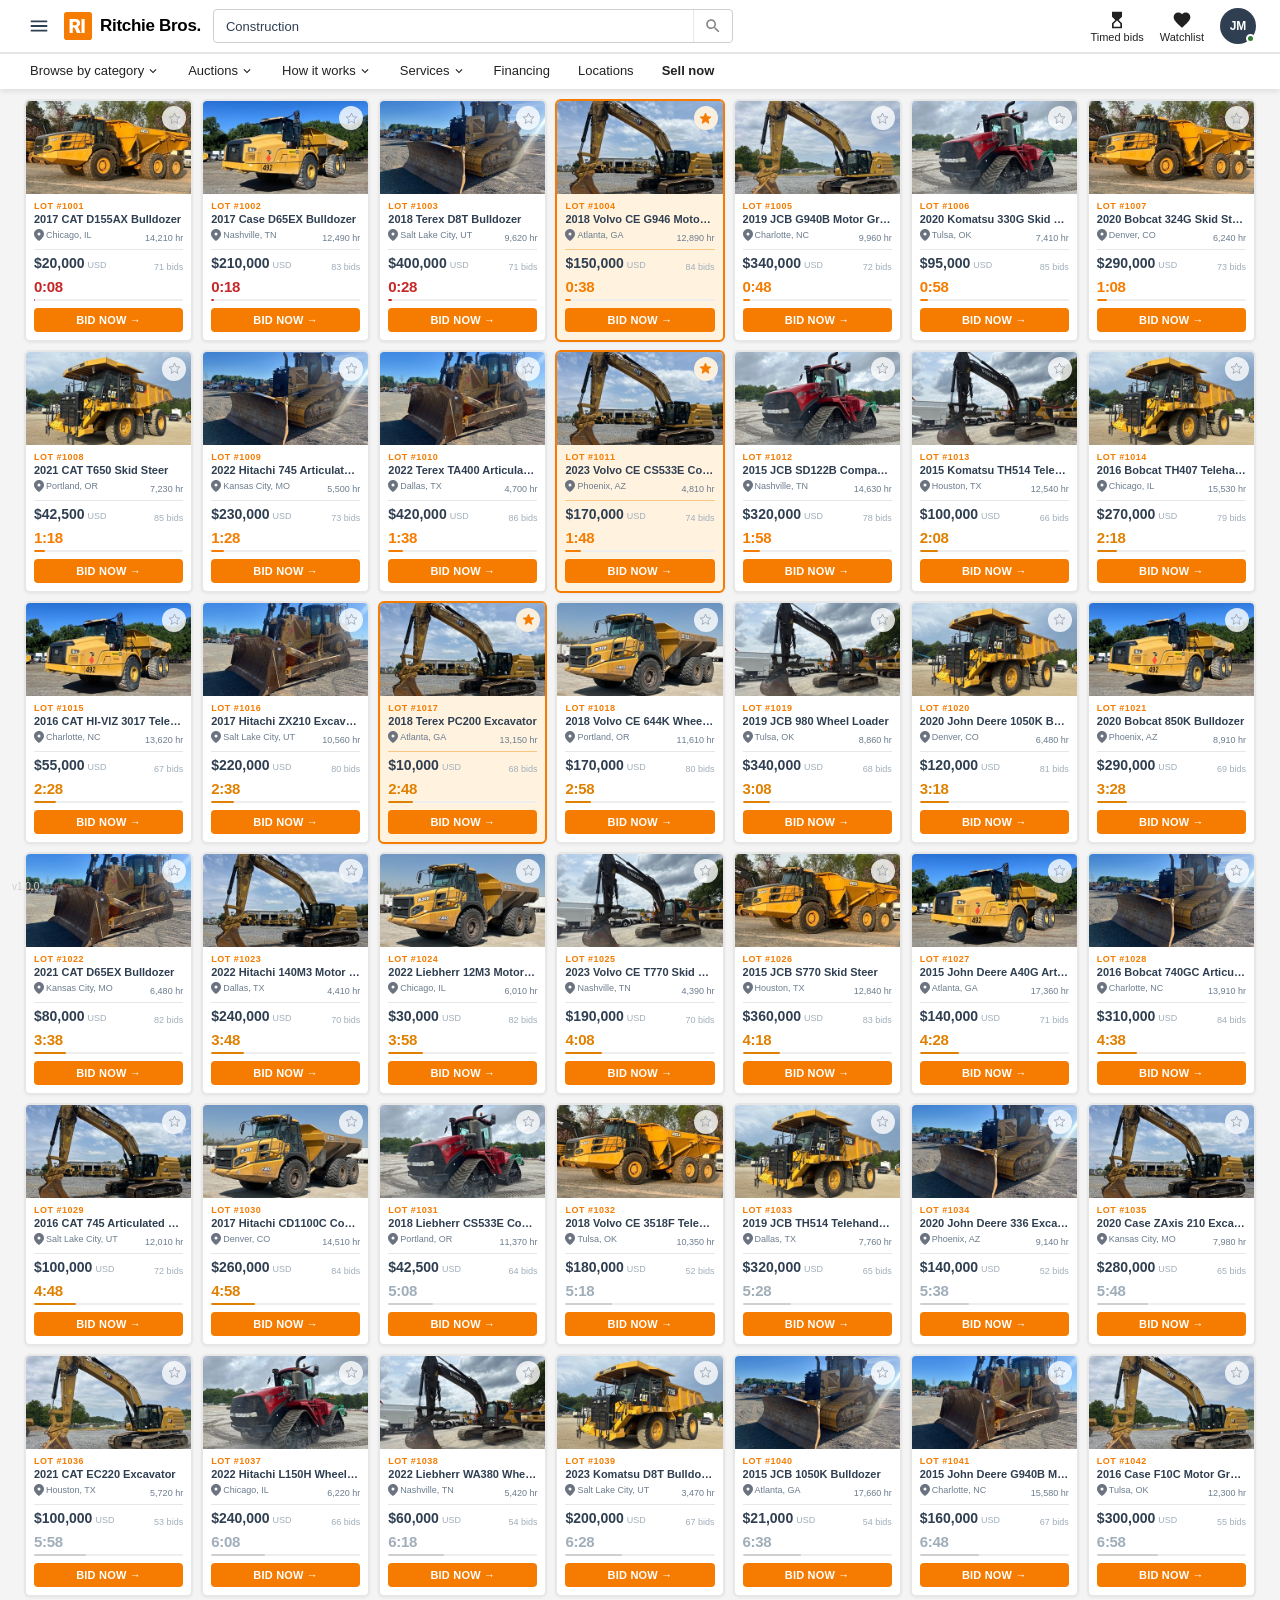
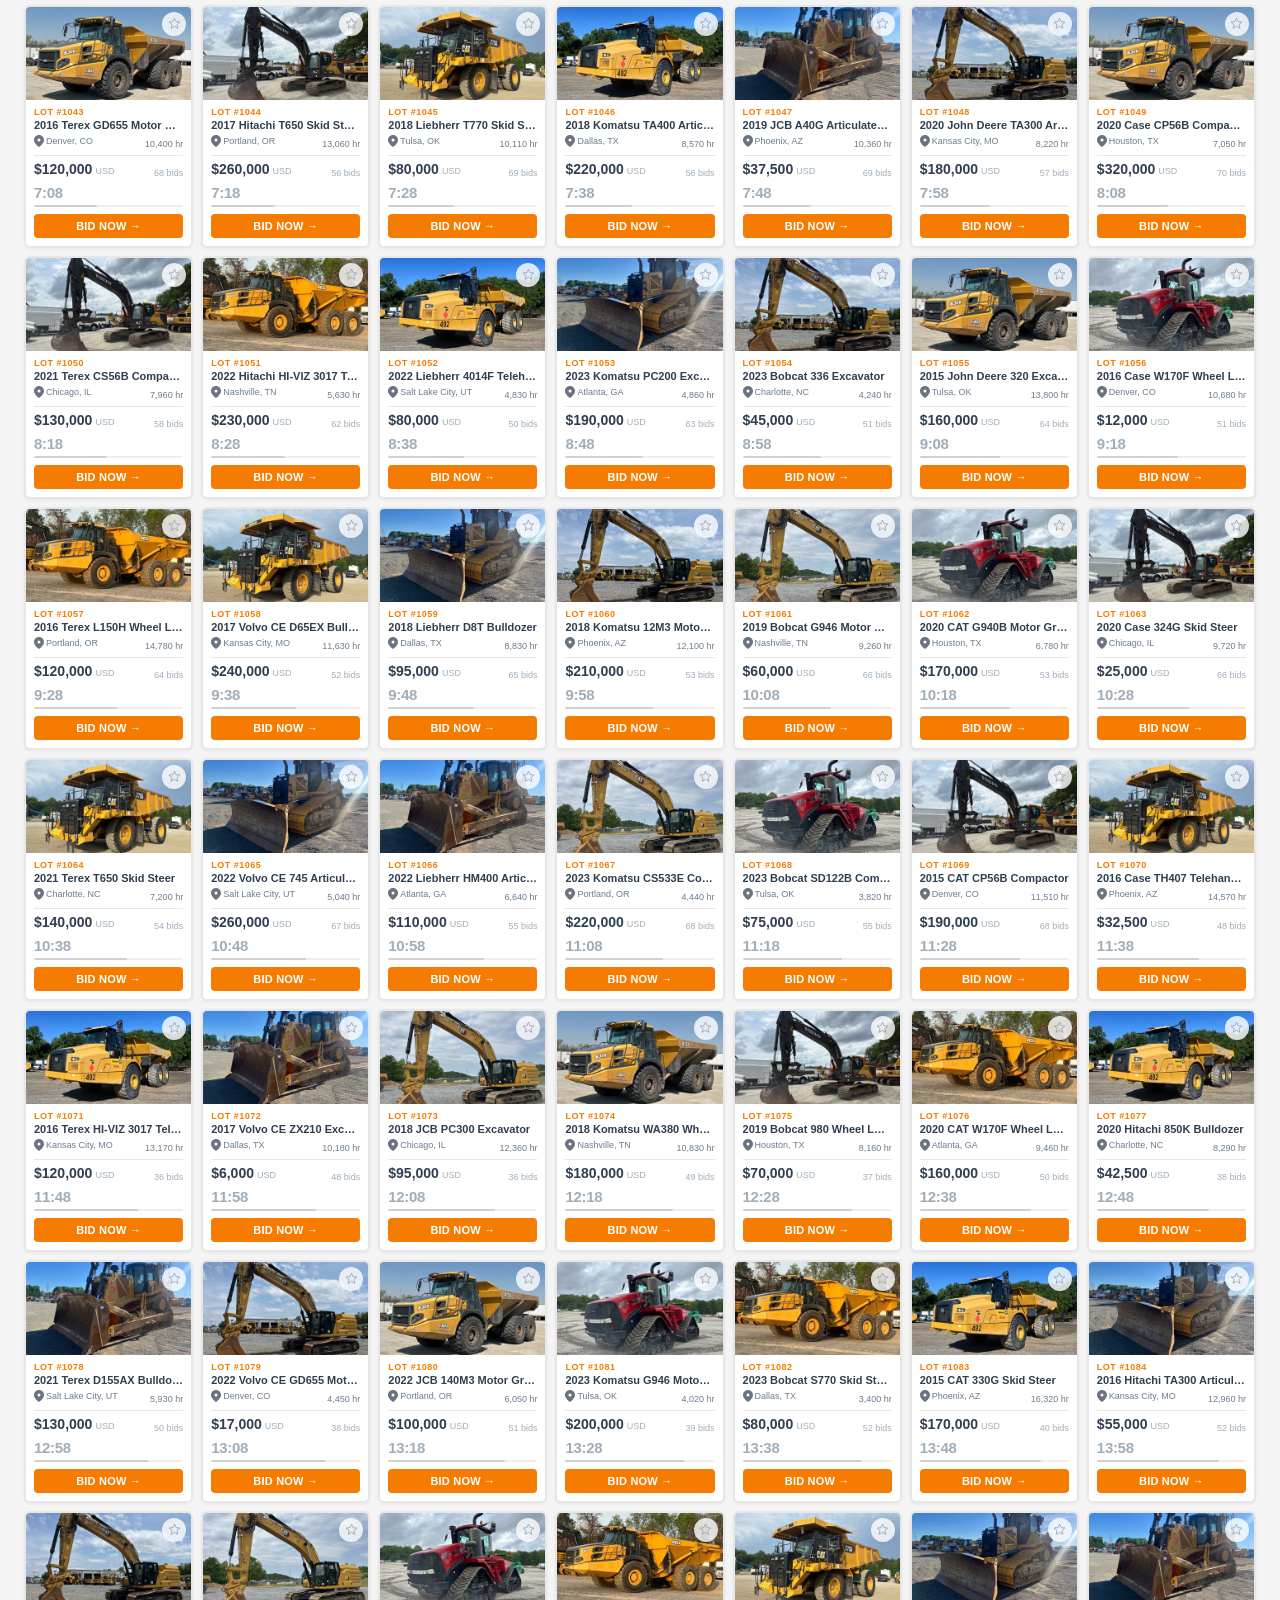
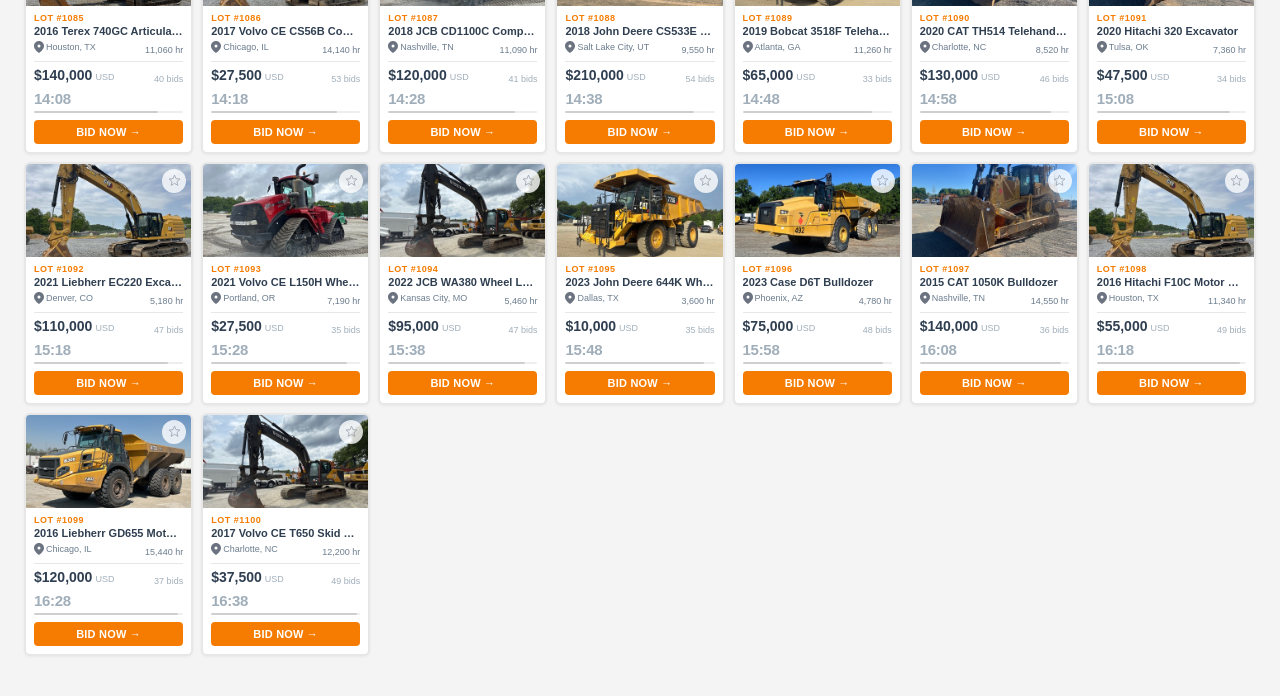
<file: index.html>
<!DOCTYPE html>
<html lang="en">
<head>
<meta charset="UTF-8">
<meta name="viewport" content="width=device-width, initial-scale=1.0">
<title>Heavy Equipment Auction — LIVE</title>
<meta name="build-version" content="1.0.0">
<link rel="stylesheet" href="shared/tile.css?v=6">
<style>
  *, *::before, *::after { box-sizing: border-box; margin: 0; padding: 0; }

  /* variables, grid, and tile styles live in shared/tile.css */

  body {
    background: var(--bg);
    color: var(--text);
    font-family: -apple-system, BlinkMacSystemFont, 'Segoe UI', sans-serif;
    min-height: 100vh;
  }

  /* ── HEADER (RB-style) ── */
  .header {
    background: #FFFFFF;
    position: sticky;
    top: 0;
    z-index: 100;
    box-shadow: 0 2px 6px rgba(0,0,0,0.1);
  }

  /* toolbar row */
  .header-toolbar {
    display: flex;
    align-items: center;
    gap: 12px;
    padding: 8px 16px;
    border-bottom: 1px solid rgba(0,0,0,0.10);
  }
  .header-left {
    display: flex;
    align-items: center;
    gap: 10px;
    flex-shrink: 0;
  }
  .header-icon-btn {
    background: none;
    border: none;
    cursor: pointer;
    color: #2F3F51;
    padding: 4px;
    display: flex;
    align-items: center;
    border-radius: 4px;
  }
  .header-icon-btn:hover { background: #F4F4F4; }
  .header-logo {
    display: flex;
    align-items: center;
    gap: 8px;
    text-decoration: none;
  }
  .header-logo-text {
    font-size: 17px;
    font-weight: 900;
    color: #000;
    letter-spacing: -0.3px;
    white-space: nowrap;
  }

  /* search */
  .header-search {
    flex: 1;
    max-width: 520px;
  }
  .header-search-wrap {
    display: flex;
    align-items: center;
    border: 1px solid #CFCFCF;
    border-radius: 4px;
    overflow: hidden;
    background: #fff;
  }
  .header-search-wrap:focus-within { border-color: var(--orange); box-shadow: 0 0 0 2px rgba(245,124,0,0.15); }
  .header-search-input {
    flex: 1;
    border: none;
    outline: none;
    padding: 8px 12px;
    font-size: 13px;
    color: var(--navy);
    background: transparent;
  }
  .header-search-btn {
    background: none;
    border: none;
    border-left: 1px solid #E7E7E7;
    padding: 7px 10px;
    cursor: pointer;
    display: flex;
    align-items: center;
  }
  .header-search-btn:hover { background: #F4F4F4; }

  /* right nav */
  .header-right {
    display: flex;
    align-items: center;
    gap: 16px;
    flex-shrink: 0;
    margin-left: auto;
  }
  .header-nav-link {
    display: flex;
    flex-direction: column;
    align-items: center;
    gap: 1px;
    text-decoration: none;
    color: rgba(0,0,0,0.87);
    font-size: 11px;
    font-weight: 500;
    white-space: nowrap;
  }
  .header-nav-link:hover { color: var(--orange); }
  .header-nav-link svg { color: inherit; }
  .header-avatar {
    position: relative;
    width: 36px;
    height: 36px;
    border-radius: 50%;
    background: var(--navy);
    color: #fff;
    font-size: 12px;
    font-weight: 700;
    border: none;
    cursor: pointer;
    display: flex;
    align-items: center;
    justify-content: center;
  }
  .avatar-dot {
    position: absolute;
    bottom: 1px;
    right: 1px;
    width: 9px;
    height: 9px;
    background: var(--green);
    border-radius: 50%;
    border: 2px solid #fff;
  }

  /* bottom nav row */
  .header-nav {
    border-top: 1px solid rgba(0,0,0,0.10);
  }
  .header-nav-inner {
    display: flex;
    align-items: center;
    padding: 0 16px;
    gap: 0;
  }
  .header-nav-item {
    display: flex;
    align-items: center;
    gap: 2px;
    padding: 9px 14px;
    font-size: 13px;
    font-weight: 500;
    color: rgba(0,0,0,0.87);
    background: none;
    border: none;
    text-decoration: none;
    cursor: pointer;
    white-space: nowrap;
    border-bottom: 2px solid transparent;
  }
  .header-nav-item:hover { color: var(--orange); border-bottom-color: var(--orange); }
  .header-nav-sell {
    font-weight: 900;
    font-size: 13px;
  }

  /* ── LIVE BADGE (used in header if needed) ── */
  .live-badge {
    background: var(--red);
    color: #fff;
    font-size: 10px;
    font-weight: 700;
    letter-spacing: 1.5px;
    padding: 3px 7px;
    border-radius: 3px;
    animation: livePulse 2s ease-in-out infinite;
    flex-shrink: 0;
  }
  @keyframes livePulse {
    0%, 100% { opacity: 1; }
    50% { opacity: 0.55; }
  }


  /* grid, tile, bid-btn — see shared/tile.css */

  /* ── TOASTS ── */
  .toast-container {
    position: fixed;
    bottom: 20px;
    right: 20px;
    z-index: 999;
    display: flex;
    flex-direction: column;
    gap: 7px;
    align-items: flex-end;
    pointer-events: none;
  }
  .toast {
    background: #FFFFFF;
    border: 1px solid var(--card-border);
    border-left: 3px solid var(--orange);
    color: var(--navy);
    font-size: 12px;
    font-weight: 600;
    padding: 9px 13px;
    border-radius: 5px;
    box-shadow: 0 3px 12px rgba(0,0,0,0.12);
    animation: toastIn 0.25s ease-out, toastOut 0.3s ease-in 2.7s forwards;
    max-width: 270px;
  }
  .toast.toast-purple { border-left-color: var(--indigo); }
  .toast.toast-green  { border-left-color: var(--green); }
  @keyframes toastIn  { from { opacity: 0; transform: translateX(16px); } to { opacity: 1; transform: translateX(0); } }
  @keyframes toastOut { from { opacity: 1; transform: translateX(0); } to { opacity: 0; transform: translateX(16px); } }

  /* ── VERSION BADGE ── */
  #version-badge {
    position: fixed;
    bottom: 8px;
    left: 12px;
    font-size: 10px;
    color: #CFCFCF;
    z-index: 999;
    pointer-events: none;
  }

  /* ── EMPTY STATE ── */
  .empty-state {
    grid-column: 1 / -1;
    text-align: center;
    padding: 80px 20px;
    color: var(--muted);
    font-size: 16px;
    display: none;
  }
  .empty-state.visible { display: block; }

  /* ── PAGE MAX-WIDTH ── */
  .header-toolbar { max-width: 1680px; margin: 0 auto; padding-left: 24px; padding-right: 24px; }
  .header-nav-inner { max-width: 1680px; margin: 0 auto; padding-left: 16px; padding-right: 16px; }
  .auction-bar { padding-left: 24px; padding-right: 24px; }
  .legend-bar  { padding-left: 24px; padding-right: 24px; }
  .grid-container { padding: 10px 24px 40px; max-width: 1680px; margin: 0 auto; }
</style>
</head>
<body>

<!-- HEADER -->
<header class="header">
  <!-- Top toolbar -->
  <div class="header-toolbar">
    <!-- Left: hamburger + logo -->
    <div class="header-left">
      <button class="header-icon-btn" aria-label="Menu">
        <svg width="22" height="22" viewBox="0 0 24 24" fill="currentColor"><path d="M3 18h18v-2H3v2zm0-5h18v-2H3v2zm0-7v2h18V6H3z"/></svg>
      </button>
      <a href="#" class="header-logo">
        <svg width="28" height="28" viewBox="0 0 40 40" fill="none">
          <rect width="40" height="40" rx="4" fill="#F57C00"/>
          <path d="M8 30V10h8c4.4 0 7 2.2 7 5.8 0 2.4-1.2 4.2-3.2 5.2L24 30h-5.5l-3.6-7.8H12.5V30H8zm4.5-11.2h3.2c1.8 0 2.8-.9 2.8-2.5s-1-2.4-2.8-2.4h-3.2v4.9z" fill="white"/>
          <path d="M25 30V10h4.5v20H25z" fill="white"/>
        </svg>
        <span class="header-logo-text">Ritchie Bros.</span>
      </a>
    </div>

    <!-- Center: search -->
    <div class="header-search">
      <div class="header-search-wrap">
        <input class="header-search-input" type="text" placeholder="Search over 100,000 items" value="Construction">
        <button class="header-search-btn" aria-label="Search">
          <svg width="18" height="18" viewBox="0 0 24 24" fill="#808080"><path d="M15.5 14h-.79l-.28-.27C15.41 12.59 16 11.11 16 9.5 16 5.91 13.09 3 9.5 3S3 5.91 3 9.5 5.91 16 9.5 16c1.61 0 3.09-.59 4.23-1.57l.27.28v.79l5 4.99L20.49 19l-4.99-5zm-6 0C7.01 14 5 11.99 5 9.5S7.01 5 9.5 5 14 7.01 14 9.5 11.99 14 9.5 14z"/></svg>
        </button>
      </div>
    </div>

    <!-- Right: nav icons -->
    <div class="header-right">
      <a href="#" class="header-nav-link">
        <svg width="20" height="20" viewBox="0 0 24 24" fill="currentColor"><path d="m6 2 .01 6L10 12l-3.99 4.01L6 22h12v-6l-4-4 4-3.99V2H6zm10 14.5V20H8v-3.5l4-4 4 4z"/></svg>
        <span>Timed bids</span>
      </a>
      <a href="#" class="header-nav-link">
        <svg width="20" height="20" viewBox="0 0 24 24" fill="currentColor"><path d="m12 21.35-1.45-1.32C5.4 15.36 2 12.28 2 8.5 2 5.42 4.42 3 7.5 3c1.74 0 3.41.81 4.5 2.09C13.09 3.81 14.76 3 16.5 3 19.58 3 22 5.42 22 8.5c0 3.78-3.4 6.86-8.55 11.54L12 21.35z"/></svg>
        <span>Watchlist</span>
      </a>
      <button class="header-avatar" aria-label="Account">
        <span>JM</span>
        <span class="avatar-dot"></span>
      </button>
    </div>
  </div>

  <!-- Bottom nav -->
  <div class="header-nav">
    <div class="header-nav-inner">
      <button class="header-nav-item">Browse by category <svg width="14" height="14" viewBox="0 0 24 24" fill="currentColor"><path d="M16.59 8.59 12 13.17 7.41 8.59 6 10l6 6 6-6z"/></svg></button>
      <button class="header-nav-item">Auctions <svg width="14" height="14" viewBox="0 0 24 24" fill="currentColor"><path d="M16.59 8.59 12 13.17 7.41 8.59 6 10l6 6 6-6z"/></svg></button>
      <button class="header-nav-item">How it works <svg width="14" height="14" viewBox="0 0 24 24" fill="currentColor"><path d="M16.59 8.59 12 13.17 7.41 8.59 6 10l6 6 6-6z"/></svg></button>
      <button class="header-nav-item">Services <svg width="14" height="14" viewBox="0 0 24 24" fill="currentColor"><path d="M16.59 8.59 12 13.17 7.41 8.59 6 10l6 6 6-6z"/></svg></button>
      <a href="#" class="header-nav-item">Financing</a>
      <a href="#" class="header-nav-item">Locations</a>
      <a href="#" class="header-nav-item header-nav-sell">Sell now</a>
    </div>
  </div>
</header>


<!-- GRID -->
<div class="grid-container">
  <div class="grid" id="auction-grid">
    <div class="empty-state" id="empty-state">
      All lots have sold. Auction complete.
    </div>
  </div>
</div>

<!-- TOASTS -->
<div class="toast-container" id="toast-container"></div>

<!-- VERSION -->
<div id="version-badge"></div>

<script src="shared/tile.js?v=3"></script>
<script>
// ── FEATURE FLAGS ────────────────────────────────────────────────────────────
// v2: re-sort the grid after an auto-extension (true = reshuffle, false = stay put)
const V2_RESHUFFLE = true;

// ── DATA GENERATION ──────────────────────────────────────────────────────────

const THUMBNAILS = [
  'thumbnails/1.jpg','thumbnails/2.jpg','thumbnails/4.jpg','thumbnails/5.jpg',
  'thumbnails/6.jpg','thumbnails/7.jpg','thumbnails/8.jpg','thumbnails/9.jpg',
  'thumbnails/10.jpg','thumbnails/11.jpg',
];

const MAKES = ['CAT', 'John Deere', 'Komatsu', 'Volvo CE', 'Hitachi', 'Case', 'Bobcat', 'JCB', 'Liebherr', 'Terex'];

const EQUIPMENT_TYPES = [
  { type: 'Excavator',             models: ['320', '336', '349', 'PC200', 'PC300', 'ZX210', 'EC220', 'ZAxis 210'],      baseBid: 85000,  spread: 180000, color: '#E8EEF4' },
  { type: 'Wheel Loader',          models: ['980', '644K', 'WA380', 'L150H', 'ZW220', 'W170F'],                         baseBid: 65000,  spread: 220000, color: '#E8F2EC' },
  { type: 'Bulldozer',             models: ['D6T', 'D8T', 'D65EX', 'D155AX', '850K', '1050K'],                          baseBid: 110000, spread: 320000, color: '#F5EDE8' },
  { type: 'Motor Grader',          models: ['12M3', '140M3', 'GD655', 'F10C', 'G940B', 'G946'],                         baseBid: 75000,  spread: 250000, color: '#F4F2E8' },
  { type: 'Skid Steer',            models: ['S650', 'T650', '324G', '330G', 'S770', 'T770'],                             baseBid: 22000,  spread: 48000,  color: '#EAF0F5' },
  { type: 'Articulated Dump Truck',models: ['745', '740GC', 'TA300', 'A40G', 'TA400', 'HM400'],                         baseBid: 160000, spread: 350000, color: '#F0EBF8' },
  { type: 'Compactor',             models: ['CS56B', 'CP56B', 'SD122B', 'CS533E', 'CD1100C'],                            baseBid: 32000,  spread: 110000, color: '#E8F5F2' },
  { type: 'Telehandler',           models: ['TH407', 'TH514', '3518F', '4014F', 'HI-VIZ 3017'],                         baseBid: 38000,  spread: 140000, color: '#F5EFE8' },
];

const LOCATIONS = [
  'Houston, TX', 'Dallas, TX', 'Denver, CO', 'Atlanta, GA',
  'Chicago, IL', 'Phoenix, AZ', 'Portland, OR', 'Charlotte, NC',
  'Nashville, TN', 'Kansas City, MO', 'Tulsa, OK', 'Salt Lake City, UT',
];

function seededRandom(seed) {
  let s = seed;
  return function() {
    s = (s * 1664525 + 1013904223) & 0xffffffff;
    return (s >>> 0) / 0xffffffff;
  };
}

function generateItems() {
  const items = [];
  const now = Date.now();

  for (let i = 0; i < 100; i++) {
    const rng = seededRandom(i * 137 + 42);
    const typeIdx = Math.floor(rng() * EQUIPMENT_TYPES.length);
    const eq = EQUIPMENT_TYPES[typeIdx];
    const make = MAKES[Math.floor(rng() * MAKES.length)];
    const model = eq.models[Math.floor(rng() * eq.models.length)];
    const year = 2015 + Math.floor(rng() * 9);
    const location = LOCATIONS[Math.floor(rng() * LOCATIONS.length)];
    const simCap = 10000 + Math.floor(rng() * 490000);
    // Items closing soonest (i=0) start near 90% of cap; latest (i=99) near 30%
    const fraction = i / 99;
    const baseProgress = 0.9 - fraction * 0.6;
    const jitter = (rng() - 0.5) * 0.12;
    const bidProgress = Math.max(0.05, Math.min(0.95, baseProgress + jitter));
    const rawBid = Math.round(simCap * bidProgress);
    const startIncrement = getBidIncrement(rawBid);
    const startBid = Math.max(startIncrement, Math.floor(rawBid / startIncrement) * startIncrement);
    const bidCount = Math.round(5 + bidProgress * 70 + rng() * 25);
    // Hours scale with age: ~1000–1600 hrs/year, rounded to nearest 10
    const hoursPerYear = 1000 + Math.floor(rng() * 600);
    const hours = Math.round((hoursPerYear * (2026 - year) + Math.floor(rng() * 500)) / 10) * 10;
    const lotNum = 1001 + i;
    const watchlisted = lotNum === 1004 || lotNum === 1011 || lotNum === 1017;
    const thumbnail = watchlisted ? 'thumbnails/5.jpg' : THUMBNAILS[Math.floor(rng() * THUMBNAILS.length)];

    // Items close 10s apart; first at 10s, last at ~1000s
    const closeTime = now + (10 + i * 10) * 1000;

    items.push({
      id: lotNum,
      lotNum,
      year,
      make,
      model,
      type: eq.type,
      bgColor: eq.color,
      thumbnail,
      location,
      currentBid: startBid,
      bidCount,
      closeTime,
      originalClose: closeTime,
      status: 'active',
      extendedUntil: 0,
      extendCount: 0,
      watchlisted,
      userBid: false,
      userWinning: false,
      simCap,
      hours,
    });
  }

  // Sort by closeTime
  items.sort((a, b) => a.closeTime - b.closeTime);
  return items;
}

// ── STATE ────────────────────────────────────────────────────────────────────

let items = generateItems();
let soldCount = 0;
let totalSales = 0;

// ── RENDER ───────────────────────────────────────────────────────────────────

function renderGrid() {
  const grid = document.getElementById('auction-grid');
  const emptyState = document.getElementById('empty-state');
  const active = items.filter(i => i.status === 'active')
    .sort((a, b) => V2_RESHUFFLE
      ? a.closeTime - b.closeTime
      : a.originalClose - b.originalClose);

  // Remove tiles for items no longer in active list (already sold & faded)
  const existingIds = new Set(Array.from(grid.querySelectorAll('.tile')).map(el => Number(el.dataset.id)));
  const activeIds = new Set(active.map(i => i.id));

  // Add missing tiles
  for (const item of active) {
    if (!existingIds.has(item.id)) {
      const el = buildTile(item);
      grid.appendChild(el);
    }
  }

  // Reorder tiles to match sorted order
  for (let i = 0; i < active.length; i++) {
    const item = active[i];
    const el = document.getElementById(`tile-${item.id}`);
    if (el) {
      el.style.order = i;
    }
  }

  emptyState.classList.toggle('visible', active.length === 0);
}

function updateBidStatus(item) {
  const el = document.getElementById(`status-${item.id}`);
  if (!el) return;
  el.className = 'bid-status-banner' + (item.userBid ? (item.userWinning ? ' winning' : ' outbid') : '');
  el.textContent  = item.userBid ? (item.userWinning ? 'Winning' : 'Outbid') : '';
}

function updateTile(item, secsLeft) {
  if (secsLeft === undefined) secsLeft = Math.max(0, Math.ceil((item.closeTime - Date.now()) / 1000));
  const state = timerState(secsLeft);
  const pct = progressPct(item);

  const tile = document.getElementById(`tile-${item.id}`);
  if (!tile) return;

  // Update state class (preserve extending so its animation isn't killed mid-frame)
  const wasExtending = tile.classList.contains('extending');
  tile.className = `tile state-${state}${item.watchlisted ? ' watchlisted' : ''}${wasExtending ? ' extending' : ''}`;

  // Update timer
  const timerEl = document.getElementById(`timer-${item.id}`);
  if (timerEl) timerEl.textContent = formatTime(secsLeft);

  // Update progress
  const prog = document.getElementById(`prog-${item.id}`);
  if (prog) prog.style.width = pct + '%';

  // Extended badge
  const badge = document.getElementById(`badge-${item.id}`);
  if (badge) badge.classList.toggle('visible', Date.now() < item.extendedUntil);

  // Bid info
  const bidEl = document.getElementById(`bid-${item.id}`);
  if (bidEl) bidEl.textContent = fmt$(item.currentBid);
  const countEl = document.getElementById(`count-${item.id}`);
  if (countEl) countEl.textContent = item.bidCount + ' bids';
  updateBidStatus(item);

  const btnEl = document.getElementById(`btn-${item.id}`);
  if (btnEl) {
    if (secsLeft <= 0) {
      btnEl.classList.remove('urgent-flash', 'flash');
      btnEl.classList.add('sold');
      btnEl.disabled = true;
      btnEl.textContent = 'SOLD';
    } else if (!btnEl.classList.contains('flash')) {
      btnEl.classList.toggle('urgent-flash', item.watchlisted && secsLeft < 30);
    }
  }
}


// ── ACTIONS ──────────────────────────────────────────────────────────────────

function extendItem(item, addSeconds) {
  item.closeTime += addSeconds * 1000;
  item.extendedUntil = Date.now() + 5000;
  item.extendCount++;

  // Flash full black only for watched/bid-on items
  if (item.watchlisted || item.userBid) {
    const tile = document.getElementById(`tile-${item.id}`);
    if (tile) {
      tile.classList.remove('extending');
      void tile.offsetWidth;
      tile.classList.add('extending');
      setTimeout(() => tile.classList.remove('extending'), 3500);
    }
  }
}

function sellItem(item) {
  if (item.status === 'sold') return;
  item.status = 'sold';
  soldCount++;
  totalSales += item.currentBid;

  const overlay = document.getElementById(`overlay-${item.id}`);
  if (overlay) {
    overlay.querySelector('.sold-price').textContent = fmt$(item.currentBid);
    overlay.classList.add('visible');
  }

  const tile = document.getElementById(`tile-${item.id}`);

  // Fade out after short delay
  setTimeout(() => {
    if (tile) tile.classList.add('selling');
    setTimeout(() => {
      if (tile) tile.remove();
          const active = items.filter(i => i.status === 'active');
      if (active.length === 0) {
        document.getElementById('empty-state').classList.add('visible');
      }
    }, 700);
  }, 1800);
}

function toggleWatchlist(itemId) {
  const item = items.find(i => i.id === itemId);
  if (!item || item.status !== 'active') return;
  item.watchlisted = !item.watchlisted;

  const tile = document.getElementById(`tile-${item.id}`);
  const btn  = document.getElementById(`watch-${item.id}`);
  if (tile) tile.classList.toggle('watchlisted', item.watchlisted);
  if (btn) {
    btn.classList.toggle('active', item.watchlisted);
    btn.title = item.watchlisted ? 'Remove from watchlist' : 'Add to watchlist';
    const path = btn.querySelector('path');
    if (path) {
      path.setAttribute('fill',   item.watchlisted ? '#F57C00' : 'none');
      path.setAttribute('stroke', item.watchlisted ? '#F57C00' : '#9CA3AF');
    }
  }
}

function placeBid(itemId) {
  const item = items.find(i => i.id === itemId);
  if (!item || item.status !== 'active') return;

  const secsLeft = Math.max(0, Math.ceil((item.closeTime - Date.now()) / 1000));
  const increment = getBidIncrement(item.currentBid);
  item.currentBid += increment;
  item.bidCount++;

  // Mark user as winning bidder
  item.userBid = true;
  item.userWinning = true;
  updateBidStatus(item);

  // Auto-watchlist on bid
  if (!item.watchlisted) {
    item.watchlisted = true;
    const wBtn = document.getElementById(`watch-${item.id}`);
    if (wBtn) {
      wBtn.classList.add('active');
      wBtn.title = 'Remove from watchlist';
      const path = wBtn.querySelector('path');
      if (path) { path.setAttribute('fill','#F57C00'); path.setAttribute('stroke','#F57C00'); }
    }
  }

  let extended = false;
  if (secsLeft < 60) {
    extendItem(item, 60);
    extended = true;
  }

  // Black overlay with BID PLACED text
  // Strip the extend flash so it doesn't darken the overlay via CSS filter
  const bidTile = document.getElementById(`tile-${item.id}`);
  if (bidTile) bidTile.classList.remove('extending');
  const bidOverlay = document.getElementById(`bid-overlay-${item.id}`);
  if (bidOverlay) {
    bidOverlay.classList.add('visible');
    setTimeout(() => bidOverlay.classList.remove('visible'), 4000);
  }

  updateTile(item);

  if (extended) {
    if (V2_RESHUFFLE) setTimeout(() => renderGrid(), 1000);
    showToast(`LOT #${item.lotNum} — Bid placed! Auto extended +1:00`, 'purple');
  } else {
    showToast(`LOT #${item.lotNum} — Bid placed! ${fmt$(item.currentBid)}`, 'orange');
  }
}

// ── SIMULATION ───────────────────────────────────────────────────────────────

function simBidOnItem(item) {
  if (item.currentBid >= item.simCap) return;
  const secsLeft = (item.closeTime - Date.now()) / 1000;
  const increment = getBidIncrement(item.currentBid);
  item.currentBid += increment;
  item.bidCount++;

  if (item.userBid && item.userWinning) {
    item.userWinning = false;
    updateBidStatus(item);
    showToast(`LOT #${item.lotNum} — You've been outbid!`, 'orange');
  }

  let extended = false;
  if (secsLeft < 60 && Math.random() < 0.65) {
    extendItem(item, 60);
    extended = true;
  }

  updateTile(item);

  if (extended && V2_RESHUFFLE) renderGrid();
  if (extended && (item.watchlisted || item.userBid)) showToast(`LOT #${item.lotNum} — New bid! Auto extended`, 'purple');
}

function simulateActivity() {
  const now = Date.now();
  const active = items.filter(i => i.status === 'active');
  if (active.length === 0) return;

  // Weighted pool: hot items (< 90s) appear 4x, warm (< 5min) 2x, cool 1x
  const pool = [];
  for (const item of active) {
    const secs = (item.closeTime - now) / 1000;
    if (secs <= 0) continue;
    const weight = secs < 90 ? 4 : secs < 300 ? 2 : 1;
    for (let w = 0; w < weight; w++) pool.push(item);
  }
  if (pool.length === 0) return;

  // Pick 1–3 unique items per cycle
  const count = 1 + Math.floor(Math.random() * 3);
  const picked = new Set();
  for (let i = 0; i < count * 5 && picked.size < count; i++) {
    picked.add(pool[Math.floor(Math.random() * pool.length)]);
  }
  for (const item of picked) simBidOnItem(item);
}

// ── TICK ─────────────────────────────────────────────────────────────────────

function tick() {
  const now = Date.now();
  let needsReorder = false;

  for (const item of items) {
    if (item.status !== 'active') continue;

    const msLeft = item.closeTime - now;

    // One full second past 0:00 → sell
    if (msLeft <= -1000) {
      sellItem(item);
      needsReorder = true;
      continue;
    }

    // Clamp display to 0 so it shows 0:00 for that final second
    const secsLeft = Math.max(0, Math.ceil(msLeft / 1000));
    updateTile(item, secsLeft);
  }

  if (needsReorder) renderGrid();
}

// ── TOASTS ───────────────────────────────────────────────────────────────────

function showToast(msg, type = 'orange') {
  const container = document.getElementById('toast-container');
  const toast = document.createElement('div');
  toast.className = `toast toast-${type}`;
  toast.textContent = msg;
  container.appendChild(toast);
  setTimeout(() => toast.remove(), 3100);
}

// ── INIT ─────────────────────────────────────────────────────────────────────

renderGrid();
setInterval(tick, 1000);

setTimeout(function scheduleActivity() {
  simulateActivity();
  setTimeout(scheduleActivity, 2000 + Math.random() * 3000);
}, 6000);

// Tab visibility — clean up stuck sell animations when user returns to tab
document.addEventListener('visibilitychange', () => {
  if (document.hidden) return;
  document.querySelectorAll('.tile').forEach(el => {
    const item = items.find(i => i.id === Number(el.dataset.id));
    if (!item || item.status === 'sold') el.remove();
  });
  renderGrid();
});

// Version badge
const _v = document.querySelector('meta[name="build-version"]');
if (_v) document.getElementById('version-badge').textContent = 'v' + _v.content;

</script>
</body>
</html>
</file>
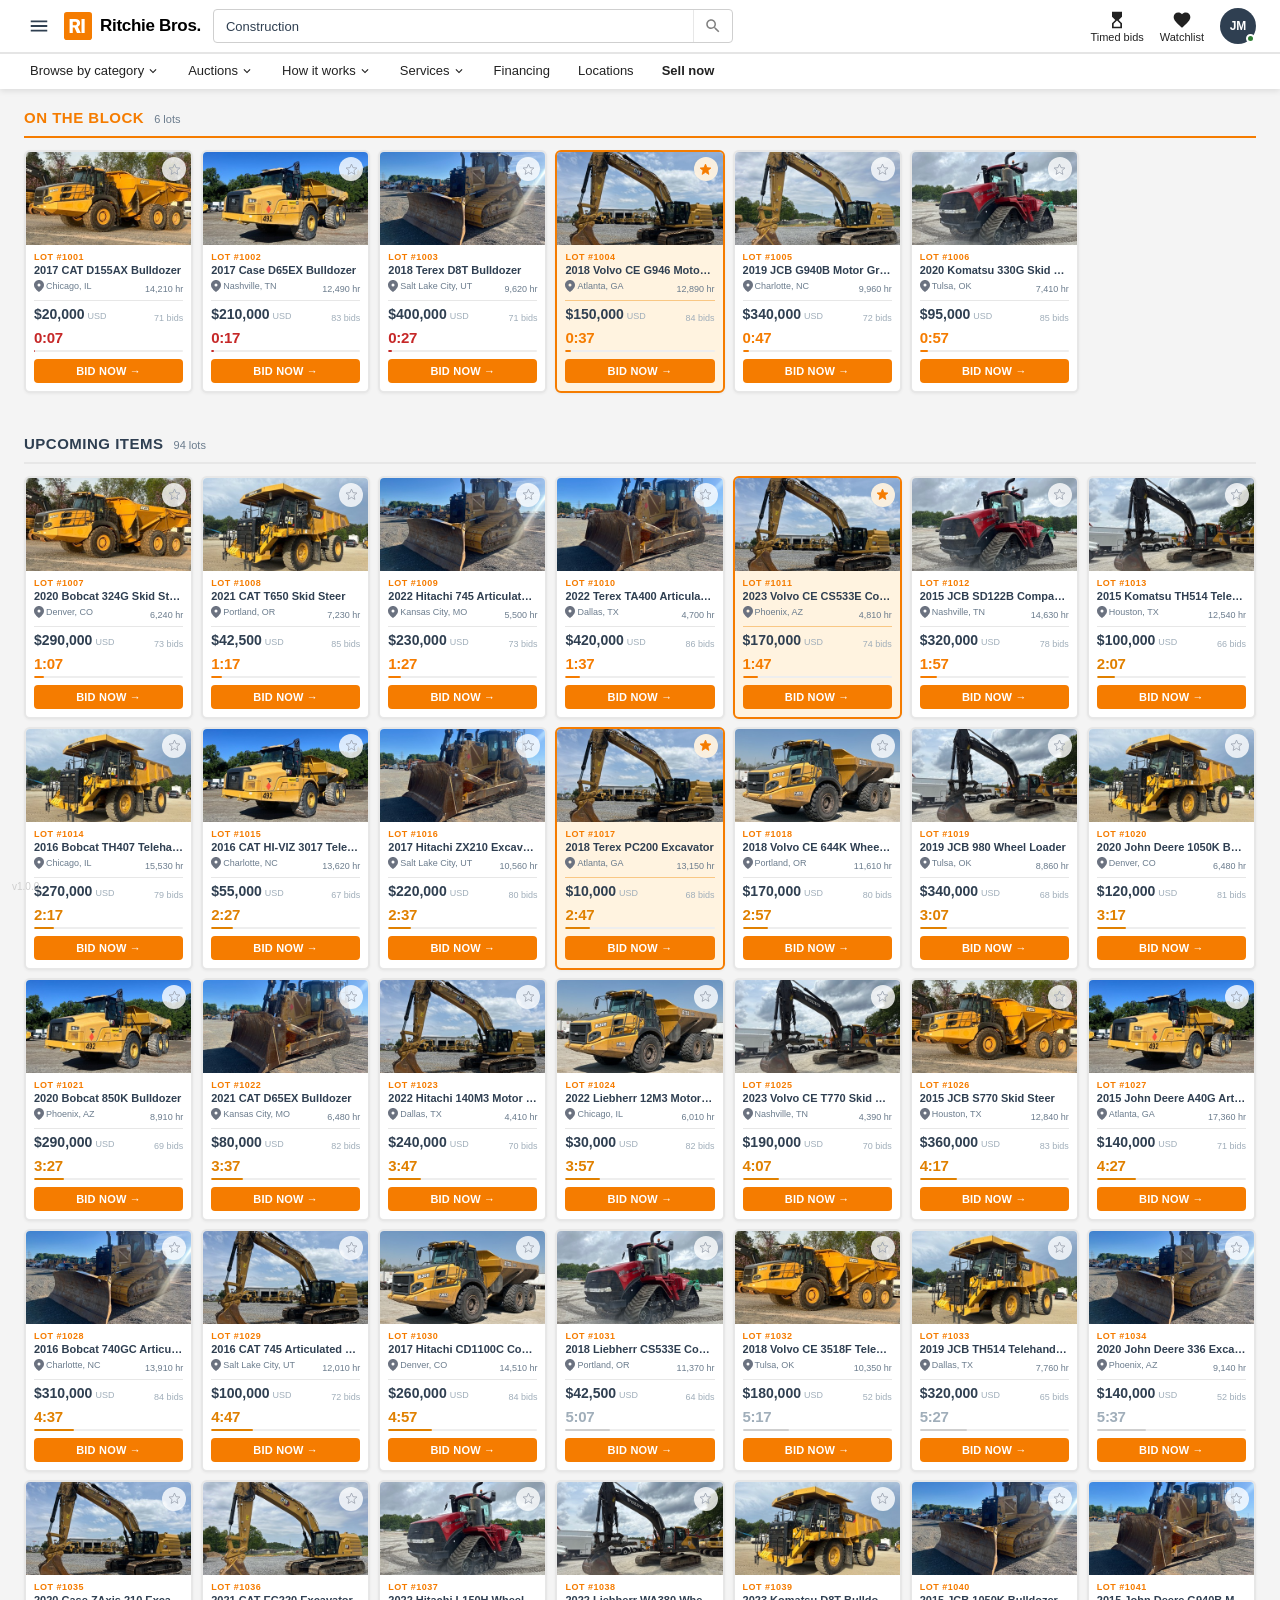
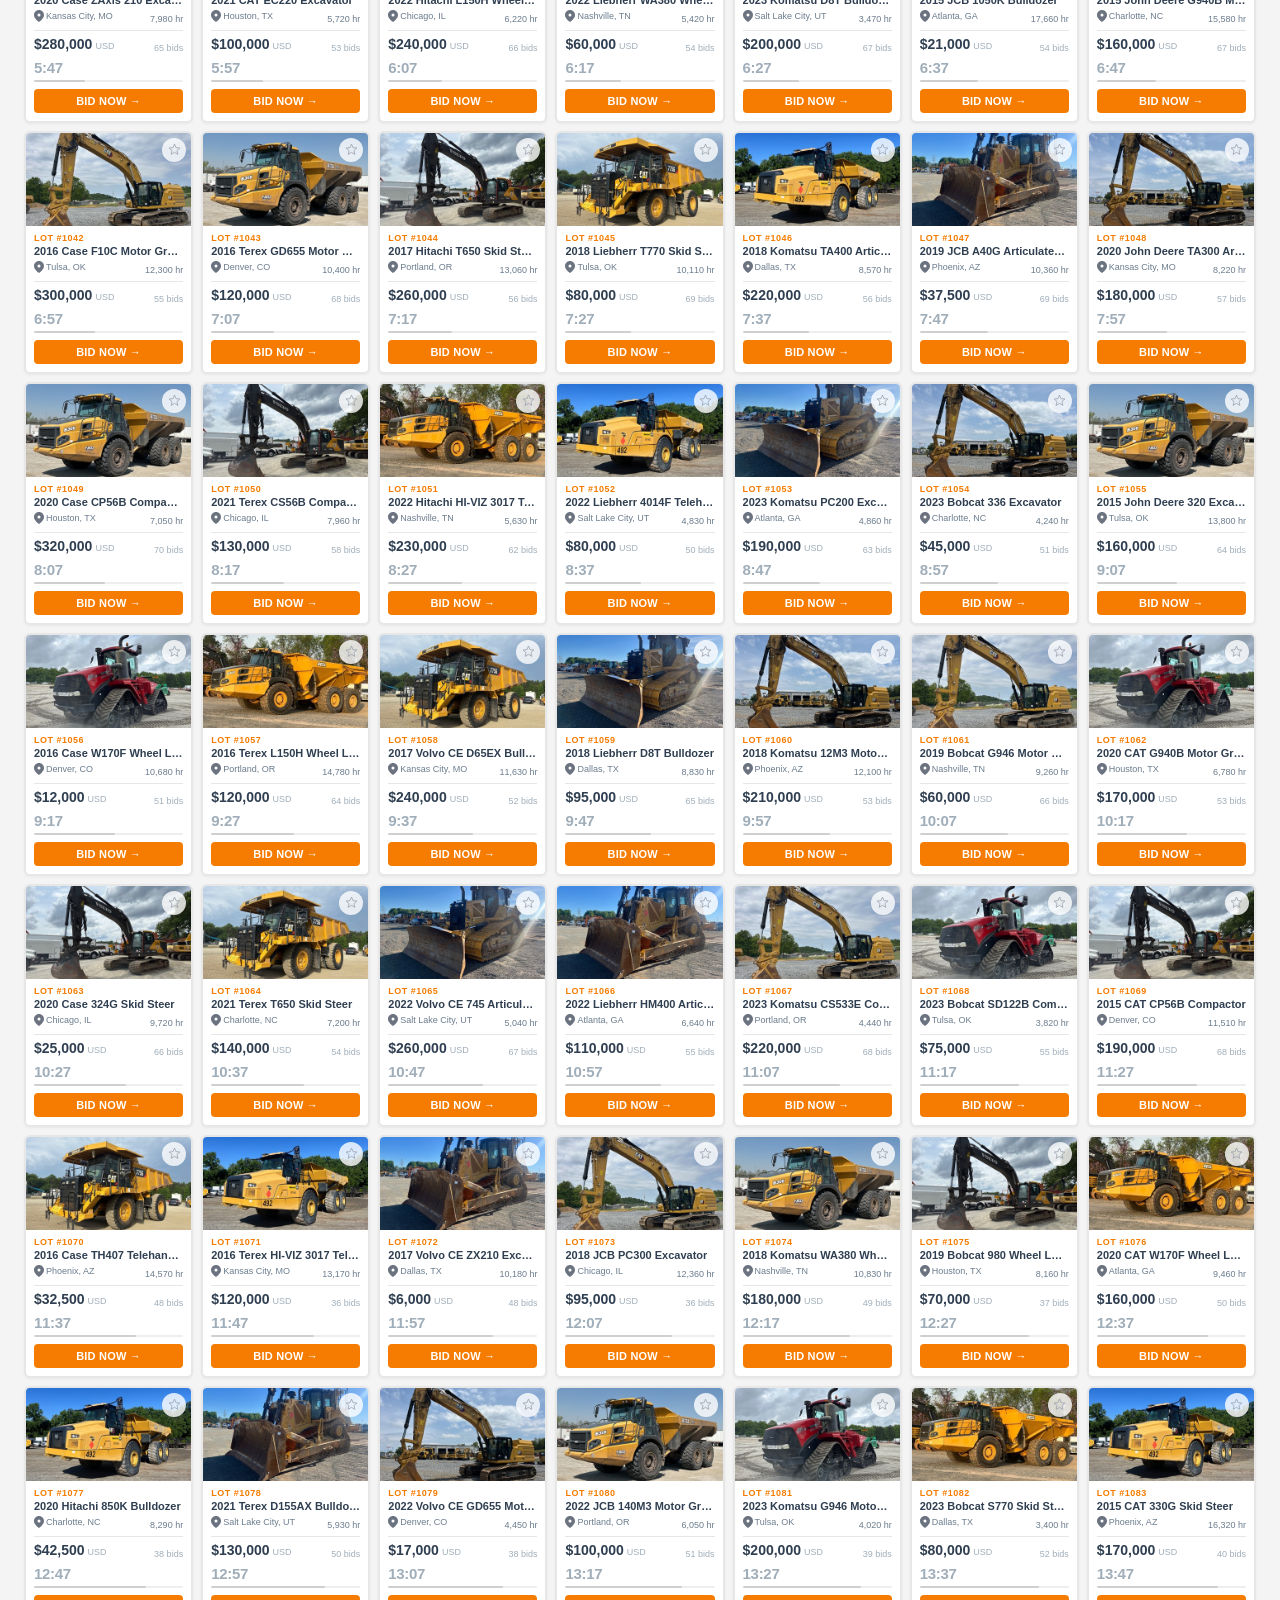
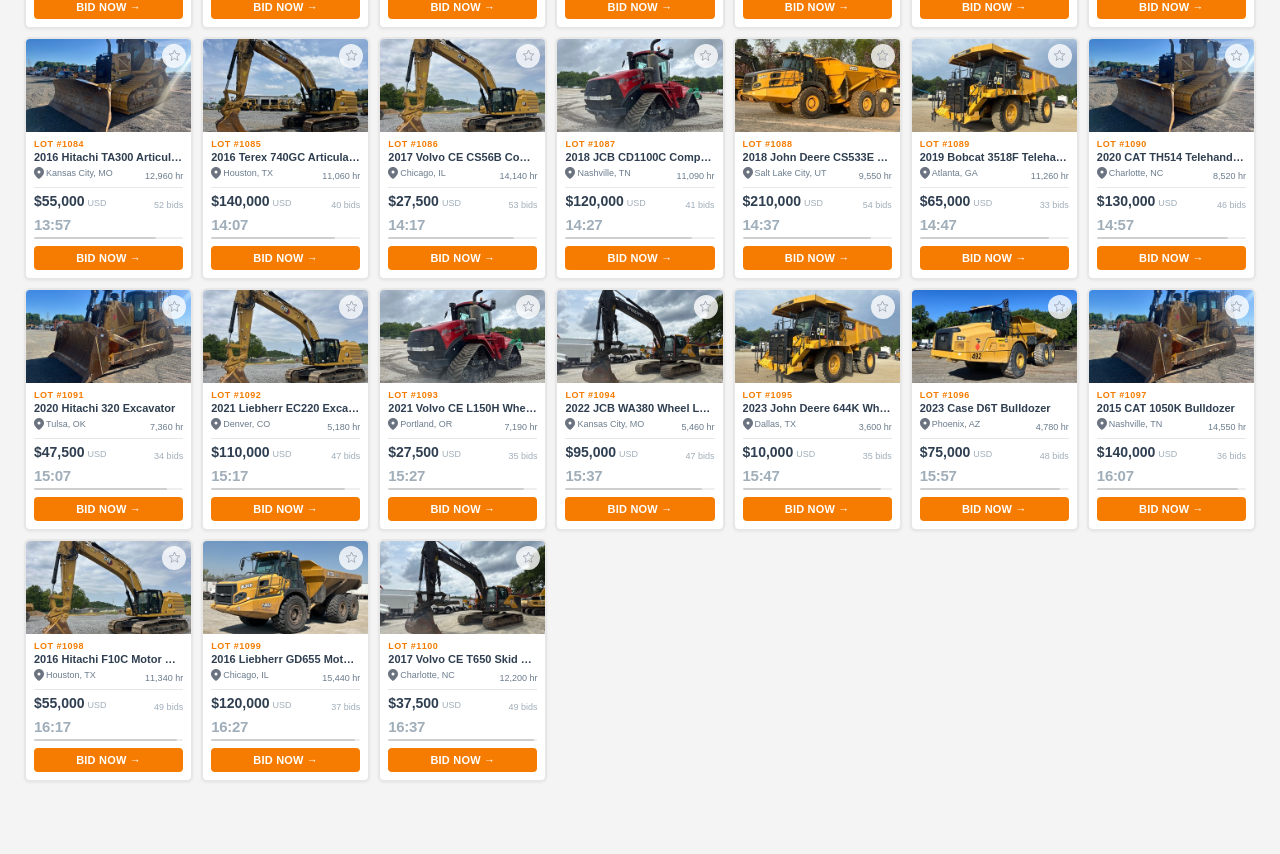
<file: v2/index.html>
<!DOCTYPE html>
<html lang="en">
<head>
<meta charset="UTF-8">
<meta name="viewport" content="width=device-width, initial-scale=1.0">
<title>Heavy Equipment Auction — LIVE</title>
<meta name="build-version" content="1.0.0">
<link rel="stylesheet" href="../shared/tile.css?v=6">
<style>
  *, *::before, *::after { box-sizing: border-box; margin: 0; padding: 0; }

  body {
    background: var(--bg);
    color: var(--text);
    font-family: -apple-system, BlinkMacSystemFont, 'Segoe UI', sans-serif;
    min-height: 100vh;
  }

  /* ── HEADER (RB-style) ── */
  .header {
    background: #FFFFFF;
    position: sticky;
    top: 0;
    z-index: 100;
    box-shadow: 0 2px 6px rgba(0,0,0,0.1);
  }

  /* toolbar row */
  .header-toolbar {
    display: flex;
    align-items: center;
    gap: 12px;
    padding: 8px 16px;
    border-bottom: 1px solid rgba(0,0,0,0.10);
  }
  .header-left {
    display: flex;
    align-items: center;
    gap: 10px;
    flex-shrink: 0;
  }
  .header-icon-btn {
    background: none;
    border: none;
    cursor: pointer;
    color: #2F3F51;
    padding: 4px;
    display: flex;
    align-items: center;
    border-radius: 4px;
  }
  .header-icon-btn:hover { background: #F4F4F4; }
  .header-logo {
    display: flex;
    align-items: center;
    gap: 8px;
    text-decoration: none;
  }
  .header-logo-text {
    font-size: 17px;
    font-weight: 900;
    color: #000;
    letter-spacing: -0.3px;
    white-space: nowrap;
  }

  /* search */
  .header-search {
    flex: 1;
    max-width: 520px;
  }
  .header-search-wrap {
    display: flex;
    align-items: center;
    border: 1px solid #CFCFCF;
    border-radius: 4px;
    overflow: hidden;
    background: #fff;
  }
  .header-search-wrap:focus-within { border-color: var(--orange); box-shadow: 0 0 0 2px rgba(245,124,0,0.15); }
  .header-search-input {
    flex: 1;
    border: none;
    outline: none;
    padding: 8px 12px;
    font-size: 13px;
    color: var(--navy);
    background: transparent;
  }
  .header-search-btn {
    background: none;
    border: none;
    border-left: 1px solid #E7E7E7;
    padding: 7px 10px;
    cursor: pointer;
    display: flex;
    align-items: center;
  }
  .header-search-btn:hover { background: #F4F4F4; }

  /* right nav */
  .header-right {
    display: flex;
    align-items: center;
    gap: 16px;
    flex-shrink: 0;
    margin-left: auto;
  }
  .header-nav-link {
    display: flex;
    flex-direction: column;
    align-items: center;
    gap: 1px;
    text-decoration: none;
    color: rgba(0,0,0,0.87);
    font-size: 11px;
    font-weight: 500;
    white-space: nowrap;
  }
  .header-nav-link:hover { color: var(--orange); }
  .header-nav-link svg { color: inherit; }
  .header-avatar {
    position: relative;
    width: 36px;
    height: 36px;
    border-radius: 50%;
    background: var(--navy);
    color: #fff;
    font-size: 12px;
    font-weight: 700;
    border: none;
    cursor: pointer;
    display: flex;
    align-items: center;
    justify-content: center;
  }
  .avatar-dot {
    position: absolute;
    bottom: 1px;
    right: 1px;
    width: 9px;
    height: 9px;
    background: var(--green);
    border-radius: 50%;
    border: 2px solid #fff;
  }

  /* bottom nav row */
  .header-nav {
    border-top: 1px solid rgba(0,0,0,0.10);
  }
  .header-nav-inner {
    display: flex;
    align-items: center;
    padding: 0 16px;
    gap: 0;
  }
  .header-nav-item {
    display: flex;
    align-items: center;
    gap: 2px;
    padding: 9px 14px;
    font-size: 13px;
    font-weight: 500;
    color: rgba(0,0,0,0.87);
    background: none;
    border: none;
    text-decoration: none;
    cursor: pointer;
    white-space: nowrap;
    border-bottom: 2px solid transparent;
  }
  .header-nav-item:hover { color: var(--orange); border-bottom-color: var(--orange); }
  .header-nav-sell {
    font-weight: 900;
    font-size: 13px;
  }

  /* ── LIVE BADGE (used in header if needed) ── */
  .live-badge {
    background: var(--red);
    color: #fff;
    font-size: 10px;
    font-weight: 700;
    letter-spacing: 1.5px;
    padding: 3px 7px;
    border-radius: 3px;
    animation: livePulse 2s ease-in-out infinite;
    flex-shrink: 0;
  }
  @keyframes livePulse {
    0%, 100% { opacity: 1; }
    50% { opacity: 0.55; }
  }


  /* grid, tile, bid-btn — see ../shared/tile.css */

  /* ── TOASTS ── */
  .toast-container {
    position: fixed;
    bottom: 20px;
    right: 20px;
    z-index: 999;
    display: flex;
    flex-direction: column;
    gap: 7px;
    align-items: flex-end;
    pointer-events: none;
  }
  .toast {
    background: #FFFFFF;
    border: 1px solid var(--card-border);
    border-left: 3px solid var(--orange);
    color: var(--navy);
    font-size: 12px;
    font-weight: 600;
    padding: 9px 13px;
    border-radius: 5px;
    box-shadow: 0 3px 12px rgba(0,0,0,0.12);
    animation: toastIn 0.25s ease-out, toastOut 0.3s ease-in 2.7s forwards;
    max-width: 270px;
  }
  .toast.toast-purple { border-left-color: var(--indigo); }
  .toast.toast-green  { border-left-color: var(--green); }
  @keyframes toastIn  { from { opacity: 0; transform: translateX(16px); } to { opacity: 1; transform: translateX(0); } }
  @keyframes toastOut { from { opacity: 1; transform: translateX(0); } to { opacity: 0; transform: translateX(16px); } }

  /* ── VERSION BADGE ── */
  #version-badge {
    position: fixed;
    bottom: 8px;
    left: 12px;
    font-size: 10px;
    color: #CFCFCF;
    z-index: 999;
    pointer-events: none;
  }

  /* ── EMPTY STATE ── */
  .empty-state {
    grid-column: 1 / -1;
    text-align: center;
    padding: 80px 20px;
    color: var(--muted);
    font-size: 16px;
    display: none;
  }
  .empty-state.visible { display: block; }

  /* ── PAGE MAX-WIDTH ── */
  .header-toolbar { max-width: 1680px; margin: 0 auto; padding-left: 24px; padding-right: 24px; }
  .header-nav-inner { max-width: 1680px; margin: 0 auto; padding-left: 16px; padding-right: 16px; }
  .auction-bar { padding-left: 24px; padding-right: 24px; }
  .legend-bar  { padding-left: 24px; padding-right: 24px; }
  .grid-container { padding: 10px 24px 40px; max-width: 1680px; margin: 0 auto; }

  /* ── SECTIONS ── */
  .auction-section { margin-bottom: 32px; }
  .section-header {
    display: flex;
    align-items: baseline;
    gap: 10px;
    padding: 10px 0 10px;
    border-bottom: 2px solid var(--card-border);
    margin-bottom: 12px;
  }
  .section-header--hot {
    border-bottom-color: var(--orange);
  }
  .section-title {
    font-size: 15px;
    font-weight: 700;
    color: var(--navy);
    text-transform: uppercase;
    letter-spacing: 0.5px;
  }
  .section-header--hot .section-title {
    color: var(--orange);
  }
  .section-count {
    font-size: 11px;
    color: var(--muted);
    font-weight: 500;
  }
</style>
</head>
<body>

<!-- HEADER -->
<header class="header">
  <!-- Top toolbar -->
  <div class="header-toolbar">
    <!-- Left: hamburger + logo -->
    <div class="header-left">
      <button class="header-icon-btn" aria-label="Menu">
        <svg width="22" height="22" viewBox="0 0 24 24" fill="currentColor"><path d="M3 18h18v-2H3v2zm0-5h18v-2H3v2zm0-7v2h18V6H3z"/></svg>
      </button>
      <a href="#" class="header-logo">
        <svg width="28" height="28" viewBox="0 0 40 40" fill="none">
          <rect width="40" height="40" rx="4" fill="#F57C00"/>
          <path d="M8 30V10h8c4.4 0 7 2.2 7 5.8 0 2.4-1.2 4.2-3.2 5.2L24 30h-5.5l-3.6-7.8H12.5V30H8zm4.5-11.2h3.2c1.8 0 2.8-.9 2.8-2.5s-1-2.4-2.8-2.4h-3.2v4.9z" fill="white"/>
          <path d="M25 30V10h4.5v20H25z" fill="white"/>
        </svg>
        <span class="header-logo-text">Ritchie Bros.</span>
      </a>
    </div>

    <!-- Center: search -->
    <div class="header-search">
      <div class="header-search-wrap">
        <input class="header-search-input" type="text" placeholder="Search over 100,000 items" value="Construction">
        <button class="header-search-btn" aria-label="Search">
          <svg width="18" height="18" viewBox="0 0 24 24" fill="#808080"><path d="M15.5 14h-.79l-.28-.27C15.41 12.59 16 11.11 16 9.5 16 5.91 13.09 3 9.5 3S3 5.91 3 9.5 5.91 16 9.5 16c1.61 0 3.09-.59 4.23-1.57l.27.28v.79l5 4.99L20.49 19l-4.99-5zm-6 0C7.01 14 5 11.99 5 9.5S7.01 5 9.5 5 14 7.01 14 9.5 11.99 14 9.5 14z"/></svg>
        </button>
      </div>
    </div>

    <!-- Right: nav icons -->
    <div class="header-right">
      <a href="#" class="header-nav-link">
        <svg width="20" height="20" viewBox="0 0 24 24" fill="currentColor"><path d="m6 2 .01 6L10 12l-3.99 4.01L6 22h12v-6l-4-4 4-3.99V2H6zm10 14.5V20H8v-3.5l4-4 4 4z"/></svg>
        <span>Timed bids</span>
      </a>
      <a href="#" class="header-nav-link">
        <svg width="20" height="20" viewBox="0 0 24 24" fill="currentColor"><path d="m12 21.35-1.45-1.32C5.4 15.36 2 12.28 2 8.5 2 5.42 4.42 3 7.5 3c1.74 0 3.41.81 4.5 2.09C13.09 3.81 14.76 3 16.5 3 19.58 3 22 5.42 22 8.5c0 3.78-3.4 6.86-8.55 11.54L12 21.35z"/></svg>
        <span>Watchlist</span>
      </a>
      <button class="header-avatar" aria-label="Account">
        <span>JM</span>
        <span class="avatar-dot"></span>
      </button>
    </div>
  </div>

  <!-- Bottom nav -->
  <div class="header-nav">
    <div class="header-nav-inner">
      <button class="header-nav-item">Browse by category <svg width="14" height="14" viewBox="0 0 24 24" fill="currentColor"><path d="M16.59 8.59 12 13.17 7.41 8.59 6 10l6 6 6-6z"/></svg></button>
      <button class="header-nav-item">Auctions <svg width="14" height="14" viewBox="0 0 24 24" fill="currentColor"><path d="M16.59 8.59 12 13.17 7.41 8.59 6 10l6 6 6-6z"/></svg></button>
      <button class="header-nav-item">How it works <svg width="14" height="14" viewBox="0 0 24 24" fill="currentColor"><path d="M16.59 8.59 12 13.17 7.41 8.59 6 10l6 6 6-6z"/></svg></button>
      <button class="header-nav-item">Services <svg width="14" height="14" viewBox="0 0 24 24" fill="currentColor"><path d="M16.59 8.59 12 13.17 7.41 8.59 6 10l6 6 6-6z"/></svg></button>
      <a href="#" class="header-nav-item">Financing</a>
      <a href="#" class="header-nav-item">Locations</a>
      <a href="#" class="header-nav-item header-nav-sell">Sell now</a>
    </div>
  </div>
</header>


<!-- GRID -->
<div class="grid-container">

  <div class="auction-section" id="section-hot">
    <div class="section-header section-header--hot">
      <span class="section-title">On the Block</span>
      <span class="section-count" id="hot-count"></span>
    </div>
    <div class="grid" id="grid-hot"></div>
  </div>

  <div class="auction-section" id="section-upcoming">
    <div class="section-header section-header--upcoming">
      <span class="section-title">Upcoming Items</span>
      <span class="section-count" id="upcoming-count"></span>
    </div>
    <div class="grid" id="grid-upcoming"></div>
  </div>

  <div class="empty-state" id="empty-state">All lots have sold. Auction complete.</div>
</div>

<!-- TOASTS -->
<div class="toast-container" id="toast-container"></div>

<!-- VERSION -->
<div id="version-badge"></div>

<script src="../shared/tile.js"></script>
<script>
// ── FEATURE FLAGS ────────────────────────────────────────────────────────────
// v2: re-sort the grid after an auto-extension (true = reshuffle, false = stay put)
const V2_RESHUFFLE = true;

// ── DATA GENERATION ──────────────────────────────────────────────────────────

const THUMBNAILS = [
  'thumbnails/1.jpg','thumbnails/2.jpg','thumbnails/4.jpg','thumbnails/5.jpg',
  'thumbnails/6.jpg','thumbnails/7.jpg','thumbnails/8.jpg','thumbnails/9.jpg',
  'thumbnails/10.jpg','thumbnails/11.jpg',
];

const MAKES = ['CAT', 'John Deere', 'Komatsu', 'Volvo CE', 'Hitachi', 'Case', 'Bobcat', 'JCB', 'Liebherr', 'Terex'];

const EQUIPMENT_TYPES = [
  { type: 'Excavator',             models: ['320', '336', '349', 'PC200', 'PC300', 'ZX210', 'EC220', 'ZAxis 210'],      baseBid: 85000,  spread: 180000, color: '#E8EEF4' },
  { type: 'Wheel Loader',          models: ['980', '644K', 'WA380', 'L150H', 'ZW220', 'W170F'],                         baseBid: 65000,  spread: 220000, color: '#E8F2EC' },
  { type: 'Bulldozer',             models: ['D6T', 'D8T', 'D65EX', 'D155AX', '850K', '1050K'],                          baseBid: 110000, spread: 320000, color: '#F5EDE8' },
  { type: 'Motor Grader',          models: ['12M3', '140M3', 'GD655', 'F10C', 'G940B', 'G946'],                         baseBid: 75000,  spread: 250000, color: '#F4F2E8' },
  { type: 'Skid Steer',            models: ['S650', 'T650', '324G', '330G', 'S770', 'T770'],                             baseBid: 22000,  spread: 48000,  color: '#EAF0F5' },
  { type: 'Articulated Dump Truck',models: ['745', '740GC', 'TA300', 'A40G', 'TA400', 'HM400'],                         baseBid: 160000, spread: 350000, color: '#F0EBF8' },
  { type: 'Compactor',             models: ['CS56B', 'CP56B', 'SD122B', 'CS533E', 'CD1100C'],                            baseBid: 32000,  spread: 110000, color: '#E8F5F2' },
  { type: 'Telehandler',           models: ['TH407', 'TH514', '3518F', '4014F', 'HI-VIZ 3017'],                         baseBid: 38000,  spread: 140000, color: '#F5EFE8' },
];

const LOCATIONS = [
  'Houston, TX', 'Dallas, TX', 'Denver, CO', 'Atlanta, GA',
  'Chicago, IL', 'Phoenix, AZ', 'Portland, OR', 'Charlotte, NC',
  'Nashville, TN', 'Kansas City, MO', 'Tulsa, OK', 'Salt Lake City, UT',
];

function seededRandom(seed) {
  let s = seed;
  return function() {
    s = (s * 1664525 + 1013904223) & 0xffffffff;
    return (s >>> 0) / 0xffffffff;
  };
}

function generateItems() {
  const items = [];
  const now = Date.now();

  for (let i = 0; i < 100; i++) {
    const rng = seededRandom(i * 137 + 42);
    const typeIdx = Math.floor(rng() * EQUIPMENT_TYPES.length);
    const eq = EQUIPMENT_TYPES[typeIdx];
    const make = MAKES[Math.floor(rng() * MAKES.length)];
    const model = eq.models[Math.floor(rng() * eq.models.length)];
    const year = 2015 + Math.floor(rng() * 9);
    const location = LOCATIONS[Math.floor(rng() * LOCATIONS.length)];
    const simCap = 10000 + Math.floor(rng() * 490000);
    // Items closing soonest (i=0) start near 90% of cap; latest (i=99) near 30%
    const fraction = i / 99;
    const baseProgress = 0.9 - fraction * 0.6;
    const jitter = (rng() - 0.5) * 0.12;
    const bidProgress = Math.max(0.05, Math.min(0.95, baseProgress + jitter));
    const rawBid = Math.round(simCap * bidProgress);
    const startIncrement = getBidIncrement(rawBid);
    const startBid = Math.max(startIncrement, Math.floor(rawBid / startIncrement) * startIncrement);
    const bidCount = Math.round(5 + bidProgress * 70 + rng() * 25);
    // Hours scale with age: ~1000–1600 hrs/year, rounded to nearest 10
    const hoursPerYear = 1000 + Math.floor(rng() * 600);
    const hours = Math.round((hoursPerYear * (2026 - year) + Math.floor(rng() * 500)) / 10) * 10;
    const lotNum = 1001 + i;
    const watchlisted = lotNum === 1004 || lotNum === 1011 || lotNum === 1017;
    const thumbnail = watchlisted ? 'thumbnails/5.jpg' : THUMBNAILS[Math.floor(rng() * THUMBNAILS.length)];

    // Items close 10s apart; first at 10s, last at ~1000s
    const closeTime = now + (10 + i * 10) * 1000;

    items.push({
      id: lotNum,
      lotNum,
      year,
      make,
      model,
      type: eq.type,
      bgColor: eq.color,
      thumbnail,
      location,
      currentBid: startBid,
      bidCount,
      closeTime,
      originalClose: closeTime,
      status: 'active',
      extendedUntil: 0,
      extendCount: 0,
      watchlisted,
      userBid: false,
      userWinning: false,
      simCap,
      hours,
    });
  }

  // Sort by closeTime
  items.sort((a, b) => a.closeTime - b.closeTime);
  return items;
}

// ── STATE ────────────────────────────────────────────────────────────────────

let items = generateItems();
let soldCount = 0;
let totalSales = 0;

// ── RENDER ───────────────────────────────────────────────────────────────────

function renderGrid() {
  const hotGrid      = document.getElementById('grid-hot');
  const upcomingGrid = document.getElementById('grid-upcoming');
  const emptyState   = document.getElementById('empty-state');
  const now = Date.now();

  const active = items.filter(i => i.status === 'active')
    .sort((a, b) => a.closeTime - b.closeTime);

  // Remove tiles for sold items
  for (const el of document.querySelectorAll('.tile')) {
    if (!active.find(i => i.id === Number(el.dataset.id))) el.remove();
  }

  let hotOrder = 0, upcomingOrder = 0;
  for (const item of active) {
    const secsLeft = Math.max(0, Math.ceil((item.closeTime - now) / 1000));
    const targetGrid = secsLeft <= 60 ? hotGrid : upcomingGrid;

    let tile = document.getElementById(`tile-${item.id}`);
    if (!tile) {
      tile = buildTile(item);
      targetGrid.appendChild(tile);
    } else if (tile.parentElement !== targetGrid) {
      targetGrid.appendChild(tile);
    }

    tile.style.order = secsLeft <= 60 ? hotOrder++ : upcomingOrder++;
  }

  const hotCount      = active.filter(i => Math.ceil((i.closeTime - now) / 1000) <= 60).length;
  const upcomingCount = active.length - hotCount;

  document.getElementById('hot-count').textContent      = `${hotCount} lot${hotCount !== 1 ? 's' : ''}`;
  document.getElementById('upcoming-count').textContent = `${upcomingCount} lot${upcomingCount !== 1 ? 's' : ''}`;
  document.getElementById('section-hot').style.display      = hotCount > 0      ? '' : 'none';
  document.getElementById('section-upcoming').style.display = upcomingCount > 0 ? '' : 'none';

  emptyState.classList.toggle('visible', active.length === 0);
}

function updateBidStatus(item) {
  const el = document.getElementById(`status-${item.id}`);
  if (!el) return;
  el.className = 'bid-status-banner' + (item.userBid ? (item.userWinning ? ' winning' : ' outbid') : '');
  el.textContent  = item.userBid ? (item.userWinning ? 'Winning' : 'Outbid') : '';
}

function updateTile(item, secsLeft) {
  if (secsLeft === undefined) secsLeft = Math.max(0, Math.ceil((item.closeTime - Date.now()) / 1000));
  const state = timerState(secsLeft);
  const pct = progressPct(item);

  const tile = document.getElementById(`tile-${item.id}`);
  if (!tile) return;

  // Update state class (preserve extending so its animation isn't killed mid-frame)
  const wasExtending = tile.classList.contains('extending');
  tile.className = `tile state-${state}${item.watchlisted ? ' watchlisted' : ''}${wasExtending ? ' extending' : ''}`;

  // Update timer
  const timerEl = document.getElementById(`timer-${item.id}`);
  if (timerEl) timerEl.textContent = formatTime(secsLeft);

  // Update progress
  const prog = document.getElementById(`prog-${item.id}`);
  if (prog) prog.style.width = pct + '%';

  // Extended badge
  const badge = document.getElementById(`badge-${item.id}`);
  if (badge) badge.classList.toggle('visible', Date.now() < item.extendedUntil);

  // Bid info
  const bidEl = document.getElementById(`bid-${item.id}`);
  if (bidEl) bidEl.textContent = fmt$(item.currentBid);
  const countEl = document.getElementById(`count-${item.id}`);
  if (countEl) countEl.textContent = item.bidCount + ' bids';
  updateBidStatus(item);

  const btnEl = document.getElementById(`btn-${item.id}`);
  if (btnEl) {
    if (secsLeft <= 0) {
      btnEl.classList.remove('urgent-flash', 'flash');
      btnEl.classList.add('sold');
      btnEl.disabled = true;
      btnEl.textContent = 'SOLD';
    } else if (!btnEl.classList.contains('flash')) {
      btnEl.classList.toggle('urgent-flash', item.watchlisted && secsLeft < 30);
    }
  }
}


// ── ACTIONS ──────────────────────────────────────────────────────────────────

function extendItem(item, addSeconds) {
  item.closeTime += addSeconds * 1000;
  item.extendedUntil = Date.now() + 5000;
  item.extendCount++;

  // Flash full black only for watched/bid-on items
  if (item.watchlisted || item.userBid) {
    const tile = document.getElementById(`tile-${item.id}`);
    if (tile) {
      tile.classList.remove('extending');
      void tile.offsetWidth;
      tile.classList.add('extending');
      setTimeout(() => tile.classList.remove('extending'), 3500);
    }
  }
}

function sellItem(item) {
  if (item.status === 'sold') return;
  item.status = 'sold';
  soldCount++;
  totalSales += item.currentBid;

  const overlay = document.getElementById(`overlay-${item.id}`);
  if (overlay) {
    overlay.querySelector('.sold-price').textContent = fmt$(item.currentBid);
    overlay.classList.add('visible');
  }

  const tile = document.getElementById(`tile-${item.id}`);

  // Fade out after short delay
  setTimeout(() => {
    if (tile) tile.classList.add('selling');
    setTimeout(() => {
      if (tile) tile.remove();
          const active = items.filter(i => i.status === 'active');
      if (active.length === 0) {
        document.getElementById('empty-state').classList.add('visible');
      }
    }, 700);
  }, 1800);
}

function toggleWatchlist(itemId) {
  const item = items.find(i => i.id === itemId);
  if (!item || item.status !== 'active') return;
  item.watchlisted = !item.watchlisted;

  const tile = document.getElementById(`tile-${item.id}`);
  const btn  = document.getElementById(`watch-${item.id}`);
  if (tile) tile.classList.toggle('watchlisted', item.watchlisted);
  if (btn) {
    btn.classList.toggle('active', item.watchlisted);
    btn.title = item.watchlisted ? 'Remove from watchlist' : 'Add to watchlist';
    const path = btn.querySelector('path');
    if (path) {
      path.setAttribute('fill',   item.watchlisted ? '#F57C00' : 'none');
      path.setAttribute('stroke', item.watchlisted ? '#F57C00' : '#9CA3AF');
    }
  }
}

function placeBid(itemId) {
  const item = items.find(i => i.id === itemId);
  if (!item || item.status !== 'active') return;

  const secsLeft = Math.max(0, Math.ceil((item.closeTime - Date.now()) / 1000));
  const increment = getBidIncrement(item.currentBid);
  item.currentBid += increment;
  item.bidCount++;

  // Mark user as winning bidder
  item.userBid = true;
  item.userWinning = true;
  updateBidStatus(item);

  // Auto-watchlist on bid
  if (!item.watchlisted) {
    item.watchlisted = true;
    const wBtn = document.getElementById(`watch-${item.id}`);
    if (wBtn) {
      wBtn.classList.add('active');
      wBtn.title = 'Remove from watchlist';
      const path = wBtn.querySelector('path');
      if (path) { path.setAttribute('fill','#F57C00'); path.setAttribute('stroke','#F57C00'); }
    }
  }

  let extended = false;
  if (secsLeft < 60) {
    extendItem(item, 60);
    extended = true;
  }

  // Flash button
  const btn = document.getElementById(`btn-${item.id}`);
  if (btn) {
    btn.classList.add('flash');
    btn.textContent = 'BID PLACED!';
    setTimeout(() => {
      btn.classList.remove('flash');
      btn.innerHTML = 'BID NOW &rarr;';
    }, 1500);
  }

  updateTile(item);

  if (extended) {
    if (V2_RESHUFFLE) renderGrid();
    showToast(`LOT #${item.lotNum} — Bid placed! Auto extended +1:00`, 'purple');
  } else {
    showToast(`LOT #${item.lotNum} — Bid placed! ${fmt$(item.currentBid)}`, 'orange');
  }
}

// ── SIMULATION ───────────────────────────────────────────────────────────────

function simBidOnItem(item) {
  if (item.currentBid >= item.simCap) return;
  const secsLeft = (item.closeTime - Date.now()) / 1000;
  const increment = getBidIncrement(item.currentBid);
  item.currentBid += increment;
  item.bidCount++;

  if (item.userBid && item.userWinning) {
    item.userWinning = false;
    updateBidStatus(item);
    showToast(`LOT #${item.lotNum} — You've been outbid!`, 'orange');
  }

  let extended = false;
  if (secsLeft < 60 && Math.random() < 0.65) {
    extendItem(item, 60);
    extended = true;
  }

  updateTile(item);

  if (extended && V2_RESHUFFLE) renderGrid();
  if (extended && (item.watchlisted || item.userBid)) showToast(`LOT #${item.lotNum} — New bid! Auto extended`, 'purple');
}

function simulateActivity() {
  const now = Date.now();
  const active = items.filter(i => i.status === 'active');
  if (active.length === 0) return;

  // Weighted pool: hot items (< 90s) appear 4x, warm (< 5min) 2x, cool 1x
  const pool = [];
  for (const item of active) {
    const secs = (item.closeTime - now) / 1000;
    if (secs <= 0) continue;
    const weight = secs < 90 ? 4 : secs < 300 ? 2 : 1;
    for (let w = 0; w < weight; w++) pool.push(item);
  }
  if (pool.length === 0) return;

  // Pick 1–3 unique items per cycle
  const count = 1 + Math.floor(Math.random() * 3);
  const picked = new Set();
  for (let i = 0; i < count * 5 && picked.size < count; i++) {
    picked.add(pool[Math.floor(Math.random() * pool.length)]);
  }
  for (const item of picked) simBidOnItem(item);
}

// ── TICK ─────────────────────────────────────────────────────────────────────

function tick() {
  const now = Date.now();
  let needsReorder = false;

  for (const item of items) {
    if (item.status !== 'active') continue;

    const msLeft = item.closeTime - now;

    if (msLeft <= -1000) {
      sellItem(item);
      needsReorder = true;
      continue;
    }

    const secsLeft = Math.max(0, Math.ceil(msLeft / 1000));
    updateTile(item, secsLeft);

    // Check if this item just crossed into "On the Block"
    const tile = document.getElementById(`tile-${item.id}`);
    if (tile && secsLeft <= 60 && tile.parentElement && tile.parentElement.id === 'grid-upcoming') {
      needsReorder = true;
    }
  }

  renderGrid();
}

// ── TOASTS ───────────────────────────────────────────────────────────────────

function showToast(msg, type = 'orange') {
  const container = document.getElementById('toast-container');
  const toast = document.createElement('div');
  toast.className = `toast toast-${type}`;
  toast.textContent = msg;
  container.appendChild(toast);
  setTimeout(() => toast.remove(), 3100);
}

// ── INIT ─────────────────────────────────────────────────────────────────────

renderGrid();
setInterval(tick, 1000);

setTimeout(function scheduleActivity() {
  simulateActivity();
  setTimeout(scheduleActivity, 2000 + Math.random() * 3000);
}, 6000);

// Tab visibility — clean up stuck sell animations when user returns to tab
document.addEventListener('visibilitychange', () => {
  if (document.hidden) return;
  document.querySelectorAll('.tile').forEach(el => {
    const item = items.find(i => i.id === Number(el.dataset.id));
    if (!item || item.status === 'sold') el.remove();
  });
  renderGrid();
});

// Version badge
const _v = document.querySelector('meta[name="build-version"]');
if (_v) document.getElementById('version-badge').textContent = 'v' + _v.content;

</script>
</body>
</html>
</file>
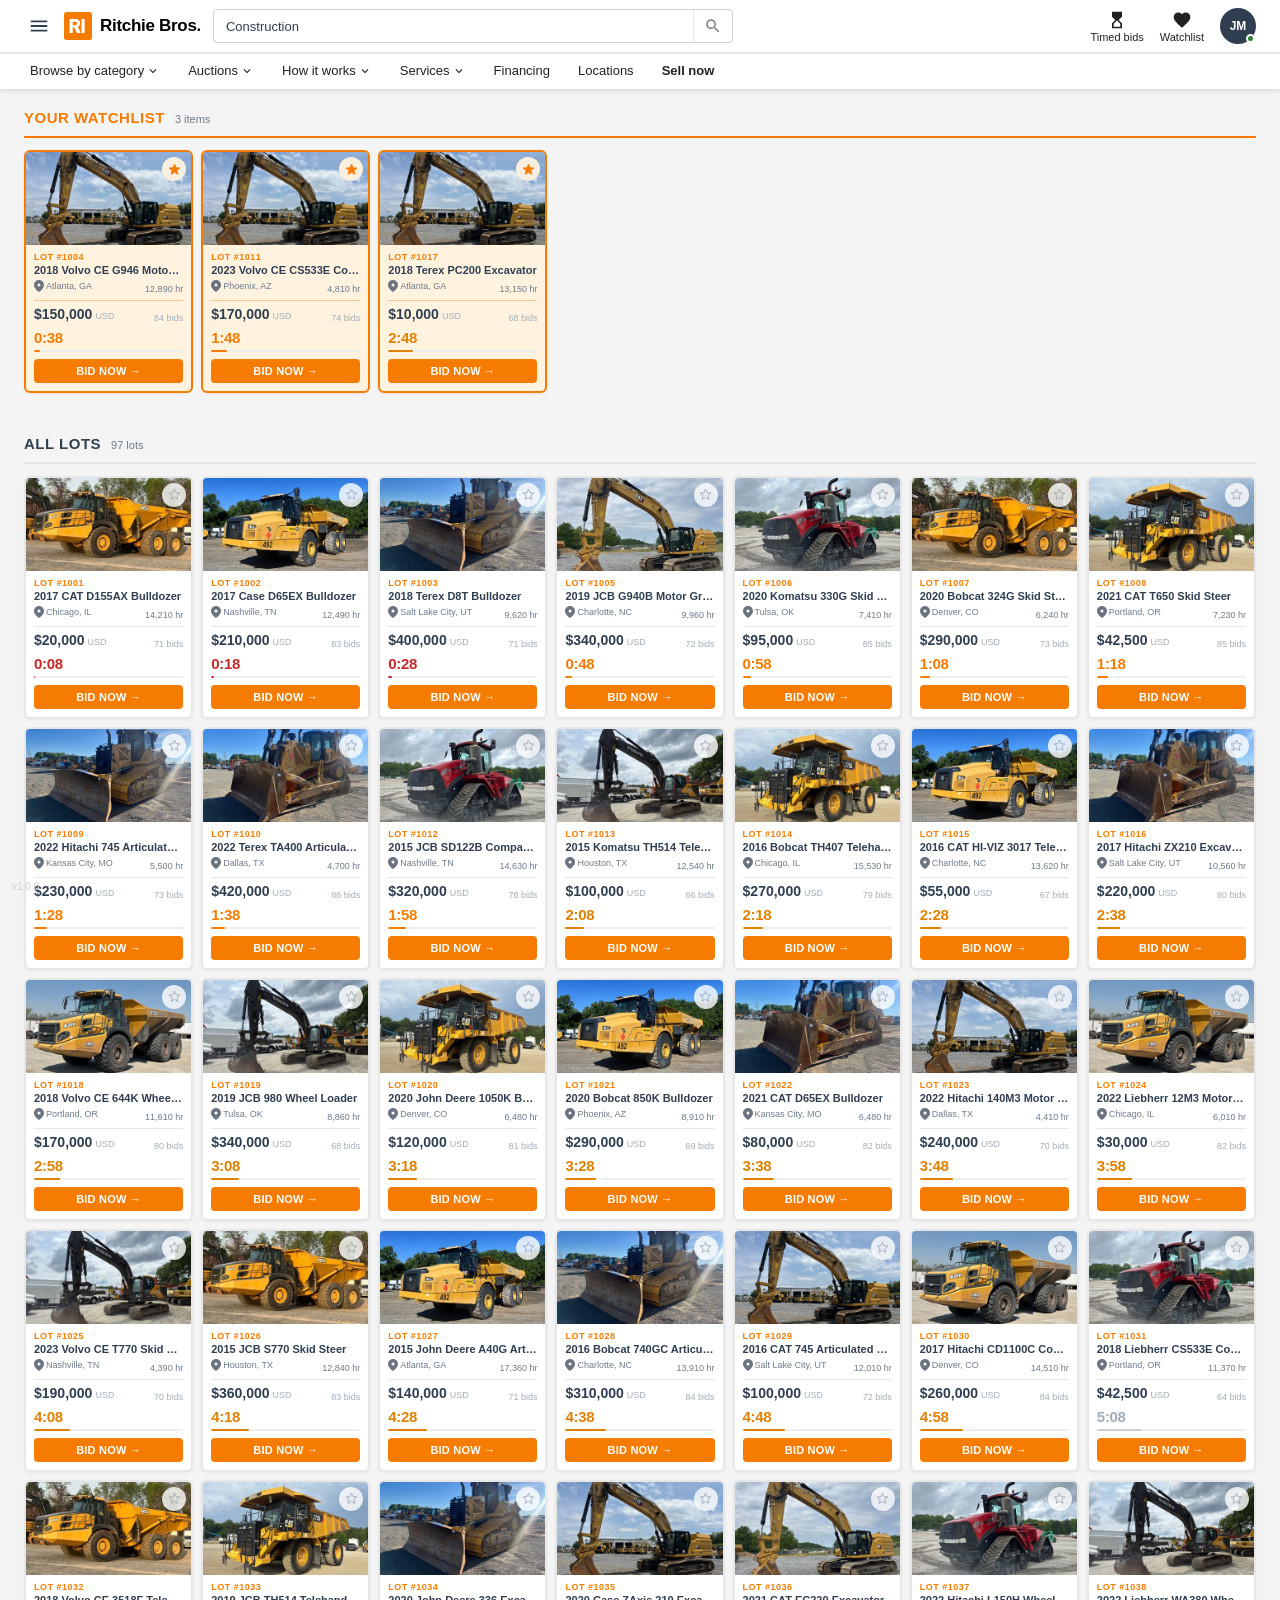
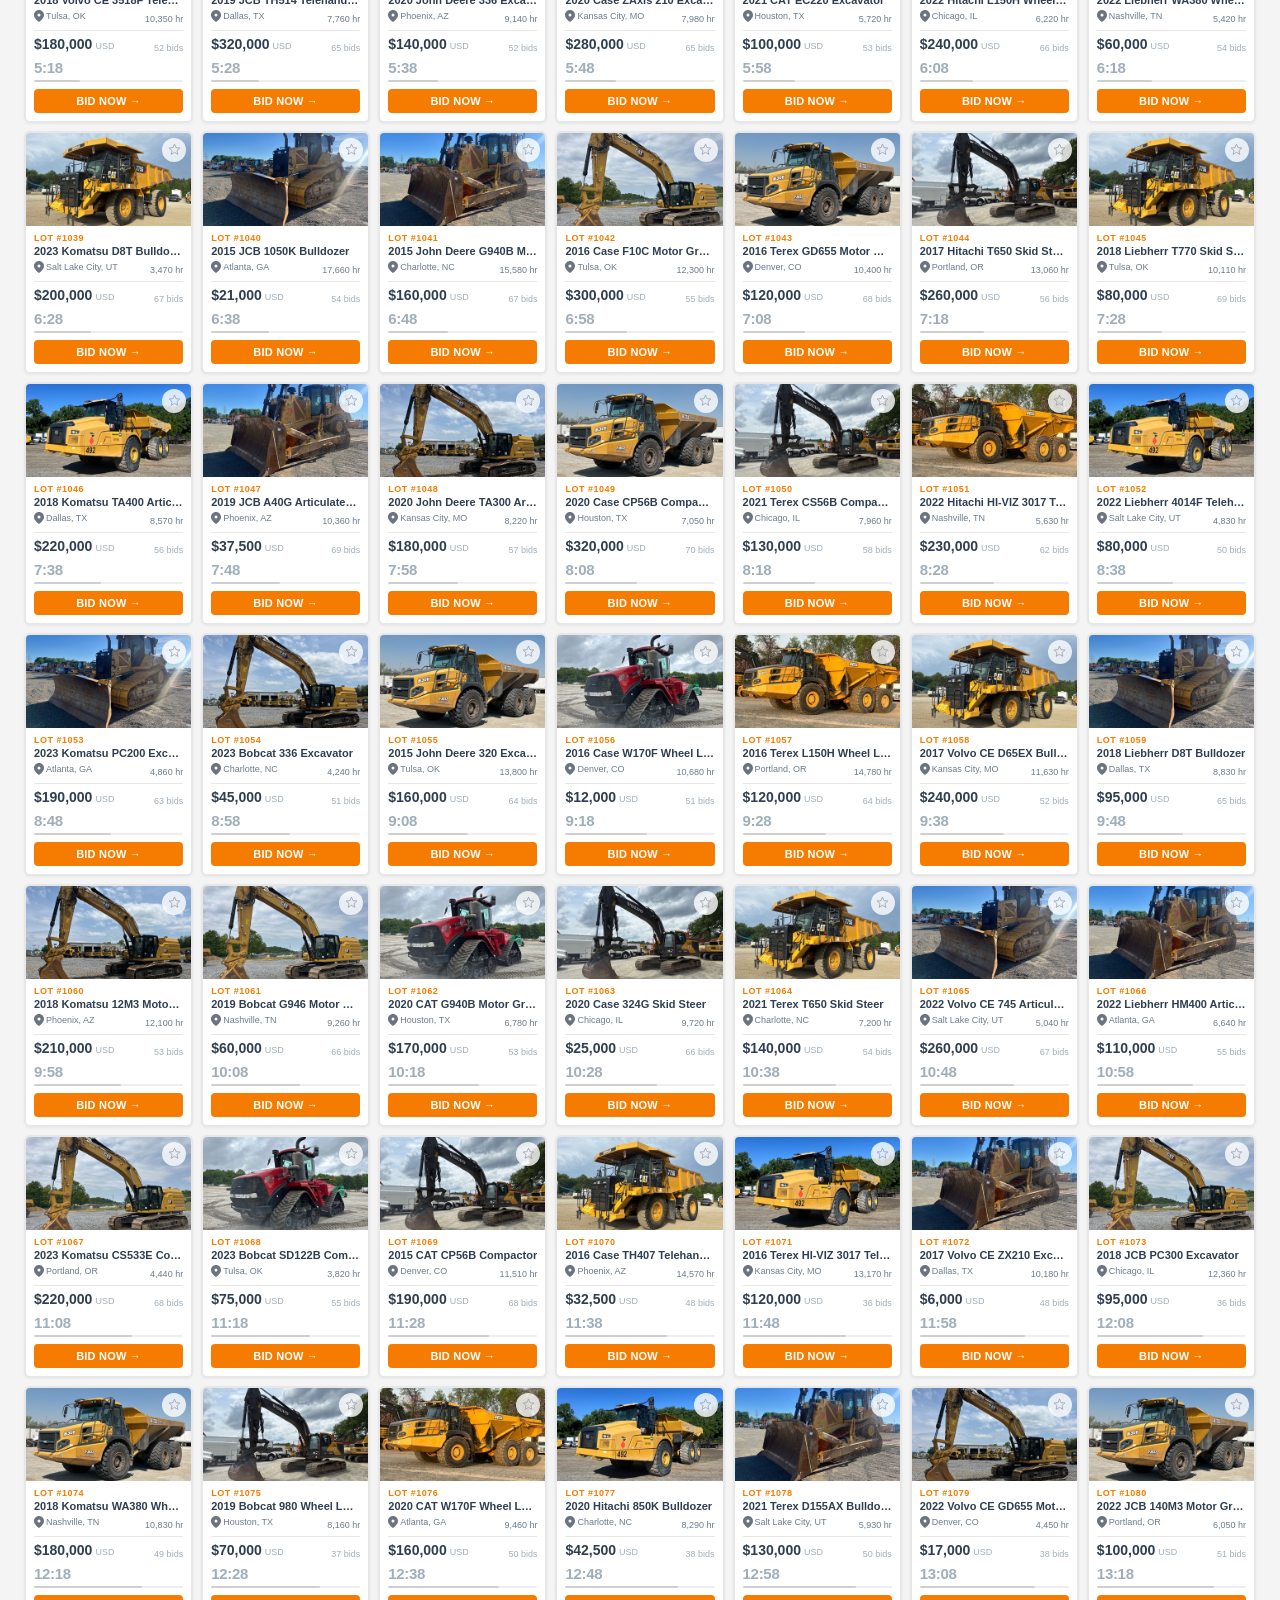
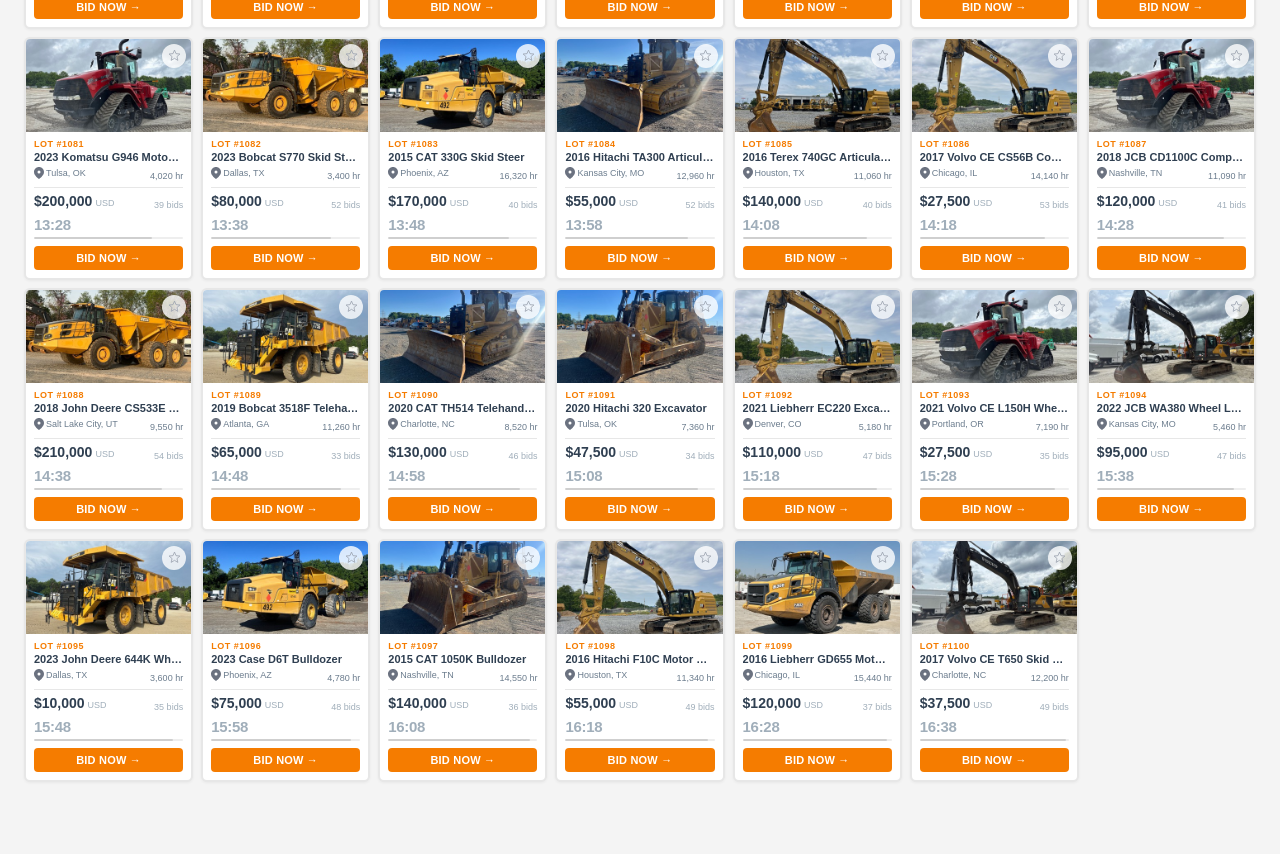
<file: v3/index.html>
<!DOCTYPE html>
<html lang="en">
<head>
<meta charset="UTF-8">
<meta name="viewport" content="width=device-width, initial-scale=1.0">
<title>Heavy Equipment Auction — LIVE</title>
<meta name="build-version" content="1.0.0">
<link rel="stylesheet" href="../shared/tile.css?v=6">
<style>
  *, *::before, *::after { box-sizing: border-box; margin: 0; padding: 0; }

  body {
    background: var(--bg);
    color: var(--text);
    font-family: -apple-system, BlinkMacSystemFont, 'Segoe UI', sans-serif;
    min-height: 100vh;
  }

  /* ── HEADER (RB-style) ── */
  .header {
    background: #FFFFFF;
    position: sticky;
    top: 0;
    z-index: 100;
    box-shadow: 0 2px 6px rgba(0,0,0,0.1);
  }

  /* toolbar row */
  .header-toolbar {
    display: flex;
    align-items: center;
    gap: 12px;
    padding: 8px 16px;
    border-bottom: 1px solid rgba(0,0,0,0.10);
  }
  .header-left {
    display: flex;
    align-items: center;
    gap: 10px;
    flex-shrink: 0;
  }
  .header-icon-btn {
    background: none;
    border: none;
    cursor: pointer;
    color: #2F3F51;
    padding: 4px;
    display: flex;
    align-items: center;
    border-radius: 4px;
  }
  .header-icon-btn:hover { background: #F4F4F4; }
  .header-logo {
    display: flex;
    align-items: center;
    gap: 8px;
    text-decoration: none;
  }
  .header-logo-text {
    font-size: 17px;
    font-weight: 900;
    color: #000;
    letter-spacing: -0.3px;
    white-space: nowrap;
  }

  /* search */
  .header-search {
    flex: 1;
    max-width: 520px;
  }
  .header-search-wrap {
    display: flex;
    align-items: center;
    border: 1px solid #CFCFCF;
    border-radius: 4px;
    overflow: hidden;
    background: #fff;
  }
  .header-search-wrap:focus-within { border-color: var(--orange); box-shadow: 0 0 0 2px rgba(245,124,0,0.15); }
  .header-search-input {
    flex: 1;
    border: none;
    outline: none;
    padding: 8px 12px;
    font-size: 13px;
    color: var(--navy);
    background: transparent;
  }
  .header-search-btn {
    background: none;
    border: none;
    border-left: 1px solid #E7E7E7;
    padding: 7px 10px;
    cursor: pointer;
    display: flex;
    align-items: center;
  }
  .header-search-btn:hover { background: #F4F4F4; }

  /* right nav */
  .header-right {
    display: flex;
    align-items: center;
    gap: 16px;
    flex-shrink: 0;
    margin-left: auto;
  }
  .header-nav-link {
    display: flex;
    flex-direction: column;
    align-items: center;
    gap: 1px;
    text-decoration: none;
    color: rgba(0,0,0,0.87);
    font-size: 11px;
    font-weight: 500;
    white-space: nowrap;
  }
  .header-nav-link:hover { color: var(--orange); }
  .header-nav-link svg { color: inherit; }
  .header-avatar {
    position: relative;
    width: 36px;
    height: 36px;
    border-radius: 50%;
    background: var(--navy);
    color: #fff;
    font-size: 12px;
    font-weight: 700;
    border: none;
    cursor: pointer;
    display: flex;
    align-items: center;
    justify-content: center;
  }
  .avatar-dot {
    position: absolute;
    bottom: 1px;
    right: 1px;
    width: 9px;
    height: 9px;
    background: var(--green);
    border-radius: 50%;
    border: 2px solid #fff;
  }

  /* bottom nav row */
  .header-nav {
    border-top: 1px solid rgba(0,0,0,0.10);
  }
  .header-nav-inner {
    display: flex;
    align-items: center;
    padding: 0 16px;
    gap: 0;
  }
  .header-nav-item {
    display: flex;
    align-items: center;
    gap: 2px;
    padding: 9px 14px;
    font-size: 13px;
    font-weight: 500;
    color: rgba(0,0,0,0.87);
    background: none;
    border: none;
    text-decoration: none;
    cursor: pointer;
    white-space: nowrap;
    border-bottom: 2px solid transparent;
  }
  .header-nav-item:hover { color: var(--orange); border-bottom-color: var(--orange); }
  .header-nav-sell {
    font-weight: 900;
    font-size: 13px;
  }

  /* ── LIVE BADGE (used in header if needed) ── */
  .live-badge {
    background: var(--red);
    color: #fff;
    font-size: 10px;
    font-weight: 700;
    letter-spacing: 1.5px;
    padding: 3px 7px;
    border-radius: 3px;
    animation: livePulse 2s ease-in-out infinite;
    flex-shrink: 0;
  }
  @keyframes livePulse {
    0%, 100% { opacity: 1; }
    50% { opacity: 0.55; }
  }


  /* grid, tile, bid-btn — see ../shared/tile.css */

  /* ── TOASTS ── */
  .toast-container {
    position: fixed;
    bottom: 20px;
    right: 20px;
    z-index: 999;
    display: flex;
    flex-direction: column;
    gap: 7px;
    align-items: flex-end;
    pointer-events: none;
  }
  .toast {
    background: #FFFFFF;
    border: 1px solid var(--card-border);
    border-left: 3px solid var(--orange);
    color: var(--navy);
    font-size: 12px;
    font-weight: 600;
    padding: 9px 13px;
    border-radius: 5px;
    box-shadow: 0 3px 12px rgba(0,0,0,0.12);
    animation: toastIn 0.25s ease-out, toastOut 0.3s ease-in 2.7s forwards;
    max-width: 270px;
  }
  .toast.toast-purple { border-left-color: var(--indigo); }
  .toast.toast-green  { border-left-color: var(--green); }
  @keyframes toastIn  { from { opacity: 0; transform: translateX(16px); } to { opacity: 1; transform: translateX(0); } }
  @keyframes toastOut { from { opacity: 1; transform: translateX(0); } to { opacity: 0; transform: translateX(16px); } }

  /* ── VERSION BADGE ── */
  #version-badge {
    position: fixed;
    bottom: 8px;
    left: 12px;
    font-size: 10px;
    color: #CFCFCF;
    z-index: 999;
    pointer-events: none;
  }

  /* ── EMPTY STATE ── */
  .empty-state {
    grid-column: 1 / -1;
    text-align: center;
    padding: 80px 20px;
    color: var(--muted);
    font-size: 16px;
    display: none;
  }
  .empty-state.visible { display: block; }

  /* ── PAGE MAX-WIDTH ── */
  .header-toolbar { max-width: 1680px; margin: 0 auto; padding-left: 24px; padding-right: 24px; }
  .header-nav-inner { max-width: 1680px; margin: 0 auto; padding-left: 16px; padding-right: 16px; }
  .auction-bar { padding-left: 24px; padding-right: 24px; }
  .legend-bar  { padding-left: 24px; padding-right: 24px; }
  .grid-container { padding: 10px 24px 40px; max-width: 1680px; margin: 0 auto; }

  /* ── SECTIONS ── */
  .auction-section { margin-bottom: 32px; }
  .section-header {
    display: flex;
    align-items: baseline;
    gap: 10px;
    padding: 10px 0 10px;
    border-bottom: 2px solid var(--card-border);
    margin-bottom: 12px;
  }
  .section-header--watchlist {
    border-bottom-color: var(--orange);
  }
  .section-title {
    font-size: 15px;
    font-weight: 700;
    color: var(--navy);
    text-transform: uppercase;
    letter-spacing: 0.5px;
  }
  .section-header--watchlist .section-title {
    color: var(--orange);
  }
  .section-count {
    font-size: 11px;
    color: var(--muted);
    font-weight: 500;
  }
  .watchlist-empty {
    display: none;
    font-size: 12px;
    color: var(--muted);
    padding: 16px 0 4px;
  }
  .watchlist-empty.visible { display: block; }
</style>
</head>
<body>

<!-- HEADER -->
<header class="header">
  <!-- Top toolbar -->
  <div class="header-toolbar">
    <!-- Left: hamburger + logo -->
    <div class="header-left">
      <button class="header-icon-btn" aria-label="Menu">
        <svg width="22" height="22" viewBox="0 0 24 24" fill="currentColor"><path d="M3 18h18v-2H3v2zm0-5h18v-2H3v2zm0-7v2h18V6H3z"/></svg>
      </button>
      <a href="#" class="header-logo">
        <svg width="28" height="28" viewBox="0 0 40 40" fill="none">
          <rect width="40" height="40" rx="4" fill="#F57C00"/>
          <path d="M8 30V10h8c4.4 0 7 2.2 7 5.8 0 2.4-1.2 4.2-3.2 5.2L24 30h-5.5l-3.6-7.8H12.5V30H8zm4.5-11.2h3.2c1.8 0 2.8-.9 2.8-2.5s-1-2.4-2.8-2.4h-3.2v4.9z" fill="white"/>
          <path d="M25 30V10h4.5v20H25z" fill="white"/>
        </svg>
        <span class="header-logo-text">Ritchie Bros.</span>
      </a>
    </div>

    <!-- Center: search -->
    <div class="header-search">
      <div class="header-search-wrap">
        <input class="header-search-input" type="text" placeholder="Search over 100,000 items" value="Construction">
        <button class="header-search-btn" aria-label="Search">
          <svg width="18" height="18" viewBox="0 0 24 24" fill="#808080"><path d="M15.5 14h-.79l-.28-.27C15.41 12.59 16 11.11 16 9.5 16 5.91 13.09 3 9.5 3S3 5.91 3 9.5 5.91 16 9.5 16c1.61 0 3.09-.59 4.23-1.57l.27.28v.79l5 4.99L20.49 19l-4.99-5zm-6 0C7.01 14 5 11.99 5 9.5S7.01 5 9.5 5 14 7.01 14 9.5 11.99 14 9.5 14z"/></svg>
        </button>
      </div>
    </div>

    <!-- Right: nav icons -->
    <div class="header-right">
      <a href="#" class="header-nav-link">
        <svg width="20" height="20" viewBox="0 0 24 24" fill="currentColor"><path d="m6 2 .01 6L10 12l-3.99 4.01L6 22h12v-6l-4-4 4-3.99V2H6zm10 14.5V20H8v-3.5l4-4 4 4z"/></svg>
        <span>Timed bids</span>
      </a>
      <a href="#" class="header-nav-link">
        <svg width="20" height="20" viewBox="0 0 24 24" fill="currentColor"><path d="m12 21.35-1.45-1.32C5.4 15.36 2 12.28 2 8.5 2 5.42 4.42 3 7.5 3c1.74 0 3.41.81 4.5 2.09C13.09 3.81 14.76 3 16.5 3 19.58 3 22 5.42 22 8.5c0 3.78-3.4 6.86-8.55 11.54L12 21.35z"/></svg>
        <span>Watchlist</span>
      </a>
      <button class="header-avatar" aria-label="Account">
        <span>JM</span>
        <span class="avatar-dot"></span>
      </button>
    </div>
  </div>

  <!-- Bottom nav -->
  <div class="header-nav">
    <div class="header-nav-inner">
      <button class="header-nav-item">Browse by category <svg width="14" height="14" viewBox="0 0 24 24" fill="currentColor"><path d="M16.59 8.59 12 13.17 7.41 8.59 6 10l6 6 6-6z"/></svg></button>
      <button class="header-nav-item">Auctions <svg width="14" height="14" viewBox="0 0 24 24" fill="currentColor"><path d="M16.59 8.59 12 13.17 7.41 8.59 6 10l6 6 6-6z"/></svg></button>
      <button class="header-nav-item">How it works <svg width="14" height="14" viewBox="0 0 24 24" fill="currentColor"><path d="M16.59 8.59 12 13.17 7.41 8.59 6 10l6 6 6-6z"/></svg></button>
      <button class="header-nav-item">Services <svg width="14" height="14" viewBox="0 0 24 24" fill="currentColor"><path d="M16.59 8.59 12 13.17 7.41 8.59 6 10l6 6 6-6z"/></svg></button>
      <a href="#" class="header-nav-item">Financing</a>
      <a href="#" class="header-nav-item">Locations</a>
      <a href="#" class="header-nav-item header-nav-sell">Sell now</a>
    </div>
  </div>
</header>


<!-- GRID -->
<div class="grid-container">

  <div class="auction-section" id="section-watchlist">
    <div class="section-header section-header--watchlist">
      <span class="section-title">Your Watchlist</span>
      <span class="section-count" id="watchlist-count"></span>
    </div>
    <div class="grid" id="grid-watchlist"></div>
    <div class="watchlist-empty" id="watchlist-empty">Star items below to track them here.</div>
  </div>

  <div class="auction-section" id="section-all">
    <div class="section-header section-header--all">
      <span class="section-title">All Lots</span>
      <span class="section-count" id="all-count"></span>
    </div>
    <div class="grid" id="grid-all"></div>
  </div>

  <div class="empty-state" id="empty-state">All lots have sold. Auction complete.</div>
</div>

<!-- TOASTS -->
<div class="toast-container" id="toast-container"></div>

<!-- VERSION -->
<div id="version-badge"></div>

<script src="../shared/tile.js"></script>
<script>
// ── FEATURE FLAGS ────────────────────────────────────────────────────────────
// v2: re-sort the grid after an auto-extension (true = reshuffle, false = stay put)
const V2_RESHUFFLE = true;

// ── DATA GENERATION ──────────────────────────────────────────────────────────

const THUMBNAILS = [
  'thumbnails/1.jpg','thumbnails/2.jpg','thumbnails/4.jpg','thumbnails/5.jpg',
  'thumbnails/6.jpg','thumbnails/7.jpg','thumbnails/8.jpg','thumbnails/9.jpg',
  'thumbnails/10.jpg','thumbnails/11.jpg',
];

const MAKES = ['CAT', 'John Deere', 'Komatsu', 'Volvo CE', 'Hitachi', 'Case', 'Bobcat', 'JCB', 'Liebherr', 'Terex'];

const EQUIPMENT_TYPES = [
  { type: 'Excavator',             models: ['320', '336', '349', 'PC200', 'PC300', 'ZX210', 'EC220', 'ZAxis 210'],      baseBid: 85000,  spread: 180000, color: '#E8EEF4' },
  { type: 'Wheel Loader',          models: ['980', '644K', 'WA380', 'L150H', 'ZW220', 'W170F'],                         baseBid: 65000,  spread: 220000, color: '#E8F2EC' },
  { type: 'Bulldozer',             models: ['D6T', 'D8T', 'D65EX', 'D155AX', '850K', '1050K'],                          baseBid: 110000, spread: 320000, color: '#F5EDE8' },
  { type: 'Motor Grader',          models: ['12M3', '140M3', 'GD655', 'F10C', 'G940B', 'G946'],                         baseBid: 75000,  spread: 250000, color: '#F4F2E8' },
  { type: 'Skid Steer',            models: ['S650', 'T650', '324G', '330G', 'S770', 'T770'],                             baseBid: 22000,  spread: 48000,  color: '#EAF0F5' },
  { type: 'Articulated Dump Truck',models: ['745', '740GC', 'TA300', 'A40G', 'TA400', 'HM400'],                         baseBid: 160000, spread: 350000, color: '#F0EBF8' },
  { type: 'Compactor',             models: ['CS56B', 'CP56B', 'SD122B', 'CS533E', 'CD1100C'],                            baseBid: 32000,  spread: 110000, color: '#E8F5F2' },
  { type: 'Telehandler',           models: ['TH407', 'TH514', '3518F', '4014F', 'HI-VIZ 3017'],                         baseBid: 38000,  spread: 140000, color: '#F5EFE8' },
];

const LOCATIONS = [
  'Houston, TX', 'Dallas, TX', 'Denver, CO', 'Atlanta, GA',
  'Chicago, IL', 'Phoenix, AZ', 'Portland, OR', 'Charlotte, NC',
  'Nashville, TN', 'Kansas City, MO', 'Tulsa, OK', 'Salt Lake City, UT',
];

function seededRandom(seed) {
  let s = seed;
  return function() {
    s = (s * 1664525 + 1013904223) & 0xffffffff;
    return (s >>> 0) / 0xffffffff;
  };
}

function generateItems() {
  const items = [];
  const now = Date.now();

  for (let i = 0; i < 100; i++) {
    const rng = seededRandom(i * 137 + 42);
    const typeIdx = Math.floor(rng() * EQUIPMENT_TYPES.length);
    const eq = EQUIPMENT_TYPES[typeIdx];
    const make = MAKES[Math.floor(rng() * MAKES.length)];
    const model = eq.models[Math.floor(rng() * eq.models.length)];
    const year = 2015 + Math.floor(rng() * 9);
    const location = LOCATIONS[Math.floor(rng() * LOCATIONS.length)];
    const simCap = 10000 + Math.floor(rng() * 490000);
    // Items closing soonest (i=0) start near 90% of cap; latest (i=99) near 30%
    const fraction = i / 99;
    const baseProgress = 0.9 - fraction * 0.6;
    const jitter = (rng() - 0.5) * 0.12;
    const bidProgress = Math.max(0.05, Math.min(0.95, baseProgress + jitter));
    const rawBid = Math.round(simCap * bidProgress);
    const startIncrement = getBidIncrement(rawBid);
    const startBid = Math.max(startIncrement, Math.floor(rawBid / startIncrement) * startIncrement);
    const bidCount = Math.round(5 + bidProgress * 70 + rng() * 25);
    // Hours scale with age: ~1000–1600 hrs/year, rounded to nearest 10
    const hoursPerYear = 1000 + Math.floor(rng() * 600);
    const hours = Math.round((hoursPerYear * (2026 - year) + Math.floor(rng() * 500)) / 10) * 10;
    const lotNum = 1001 + i;
    const watchlisted = lotNum === 1004 || lotNum === 1011 || lotNum === 1017;
    const thumbnail = watchlisted ? 'thumbnails/5.jpg' : THUMBNAILS[Math.floor(rng() * THUMBNAILS.length)];

    // Items close 10s apart; first at 10s, last at ~1000s
    const closeTime = now + (10 + i * 10) * 1000;

    items.push({
      id: lotNum,
      lotNum,
      year,
      make,
      model,
      type: eq.type,
      bgColor: eq.color,
      thumbnail,
      location,
      currentBid: startBid,
      bidCount,
      closeTime,
      originalClose: closeTime,
      status: 'active',
      extendedUntil: 0,
      extendCount: 0,
      watchlisted,
      userBid: false,
      userWinning: false,
      simCap,
      hours,
    });
  }

  // Sort by closeTime
  items.sort((a, b) => a.closeTime - b.closeTime);
  return items;
}

// ── STATE ────────────────────────────────────────────────────────────────────

let items = generateItems();
let soldCount = 0;
let totalSales = 0;

// ── RENDER ───────────────────────────────────────────────────────────────────

function renderGrid() {
  const watchlistGrid = document.getElementById('grid-watchlist');
  const allGrid       = document.getElementById('grid-all');
  const emptyState    = document.getElementById('empty-state');

  const active = items.filter(i => i.status === 'active')
    .sort((a, b) => a.closeTime - b.closeTime);

  // Remove tiles for sold items
  for (const el of document.querySelectorAll('.tile')) {
    if (!active.find(i => i.id === Number(el.dataset.id))) el.remove();
  }

  let watchOrder = 0, allOrder = 0;
  for (const item of active) {
    const targetGrid = item.watchlisted ? watchlistGrid : allGrid;

    let tile = document.getElementById(`tile-${item.id}`);
    if (!tile) {
      tile = buildTile(item);
      targetGrid.appendChild(tile);
    } else if (tile.parentElement !== targetGrid) {
      targetGrid.appendChild(tile);
    }

    tile.style.order = item.watchlisted ? watchOrder++ : allOrder++;
  }

  const watchCount = active.filter(i => i.watchlisted).length;
  const allCount   = active.length - watchCount;

  document.getElementById('watchlist-count').textContent = watchCount > 0 ? `${watchCount} item${watchCount !== 1 ? 's' : ''}` : '';
  document.getElementById('all-count').textContent       = `${allCount} lot${allCount !== 1 ? 's' : ''}`;

  document.getElementById('watchlist-empty').classList.toggle('visible', watchCount === 0);
  document.getElementById('section-all').style.display = allCount > 0 ? '' : 'none';

  emptyState.classList.toggle('visible', active.length === 0);
}

function updateBidStatus(item) {
  const el = document.getElementById(`status-${item.id}`);
  if (!el) return;
  el.className = 'bid-status-banner' + (item.userBid ? (item.userWinning ? ' winning' : ' outbid') : '');
  el.textContent  = item.userBid ? (item.userWinning ? 'Winning' : 'Outbid') : '';
}

function updateTile(item, secsLeft) {
  if (secsLeft === undefined) secsLeft = Math.max(0, Math.ceil((item.closeTime - Date.now()) / 1000));
  const state = timerState(secsLeft);
  const pct = progressPct(item);

  const tile = document.getElementById(`tile-${item.id}`);
  if (!tile) return;

  // Update state class (preserve extending so its animation isn't killed mid-frame)
  const wasExtending = tile.classList.contains('extending');
  tile.className = `tile state-${state}${item.watchlisted ? ' watchlisted' : ''}${wasExtending ? ' extending' : ''}`;

  // Update timer
  const timerEl = document.getElementById(`timer-${item.id}`);
  if (timerEl) timerEl.textContent = formatTime(secsLeft);

  // Update progress
  const prog = document.getElementById(`prog-${item.id}`);
  if (prog) prog.style.width = pct + '%';

  // Extended badge
  const badge = document.getElementById(`badge-${item.id}`);
  if (badge) badge.classList.toggle('visible', Date.now() < item.extendedUntil);

  // Bid info
  const bidEl = document.getElementById(`bid-${item.id}`);
  if (bidEl) bidEl.textContent = fmt$(item.currentBid);
  const countEl = document.getElementById(`count-${item.id}`);
  if (countEl) countEl.textContent = item.bidCount + ' bids';
  updateBidStatus(item);

  const btnEl = document.getElementById(`btn-${item.id}`);
  if (btnEl) {
    if (secsLeft <= 0) {
      btnEl.classList.remove('urgent-flash', 'flash');
      btnEl.classList.add('sold');
      btnEl.disabled = true;
      btnEl.textContent = 'SOLD';
    } else if (!btnEl.classList.contains('flash')) {
      btnEl.classList.toggle('urgent-flash', item.watchlisted && secsLeft < 30);
    }
  }
}


// ── ACTIONS ──────────────────────────────────────────────────────────────────

function extendItem(item, addSeconds) {
  item.closeTime += addSeconds * 1000;
  item.extendedUntil = Date.now() + 5000;
  item.extendCount++;

  // Flash full black only for watched/bid-on items
  if (item.watchlisted || item.userBid) {
    const tile = document.getElementById(`tile-${item.id}`);
    if (tile) {
      tile.classList.remove('extending');
      void tile.offsetWidth;
      tile.classList.add('extending');
      setTimeout(() => tile.classList.remove('extending'), 3500);
    }
  }
}

function sellItem(item) {
  if (item.status === 'sold') return;
  item.status = 'sold';
  soldCount++;
  totalSales += item.currentBid;

  const overlay = document.getElementById(`overlay-${item.id}`);
  if (overlay) {
    overlay.querySelector('.sold-price').textContent = fmt$(item.currentBid);
    overlay.classList.add('visible');
  }

  const tile = document.getElementById(`tile-${item.id}`);

  // Fade out after short delay
  setTimeout(() => {
    if (tile) tile.classList.add('selling');
    setTimeout(() => {
      if (tile) tile.remove();
          const active = items.filter(i => i.status === 'active');
      if (active.length === 0) {
        document.getElementById('empty-state').classList.add('visible');
      }
    }, 700);
  }, 1800);
}

function toggleWatchlist(itemId) {
  const item = items.find(i => i.id === itemId);
  if (!item || item.status !== 'active') return;
  item.watchlisted = !item.watchlisted;

  const tile = document.getElementById(`tile-${item.id}`);
  const btn  = document.getElementById(`watch-${item.id}`);
  if (tile) tile.classList.toggle('watchlisted', item.watchlisted);
  if (btn) {
    btn.classList.toggle('active', item.watchlisted);
    btn.title = item.watchlisted ? 'Remove from watchlist' : 'Add to watchlist';
    const path = btn.querySelector('path');
    if (path) {
      path.setAttribute('fill',   item.watchlisted ? '#F57C00' : 'none');
      path.setAttribute('stroke', item.watchlisted ? '#F57C00' : '#9CA3AF');
    }
  }
  renderGrid();
}

function placeBid(itemId) {
  const item = items.find(i => i.id === itemId);
  if (!item || item.status !== 'active') return;

  const secsLeft = Math.max(0, Math.ceil((item.closeTime - Date.now()) / 1000));
  const increment = getBidIncrement(item.currentBid);
  item.currentBid += increment;
  item.bidCount++;

  // Mark user as winning bidder
  item.userBid = true;
  item.userWinning = true;
  updateBidStatus(item);

  // Auto-watchlist on bid
  if (!item.watchlisted) {
    item.watchlisted = true;
    const wBtn = document.getElementById(`watch-${item.id}`);
    if (wBtn) {
      wBtn.classList.add('active');
      wBtn.title = 'Remove from watchlist';
      const path = wBtn.querySelector('path');
      if (path) { path.setAttribute('fill','#F57C00'); path.setAttribute('stroke','#F57C00'); }
    }
  }

  let extended = false;
  if (secsLeft < 60) {
    extendItem(item, 60);
    extended = true;
  }

  // Flash button
  const btn = document.getElementById(`btn-${item.id}`);
  if (btn) {
    btn.classList.add('flash');
    btn.textContent = 'BID PLACED!';
    setTimeout(() => {
      btn.classList.remove('flash');
      btn.innerHTML = 'BID NOW &rarr;';
    }, 1500);
  }

  updateTile(item);
  renderGrid();

  if (extended) {
    showToast(`LOT #${item.lotNum} — Bid placed! Auto extended +1:00`, 'purple');
  } else {
    showToast(`LOT #${item.lotNum} — Bid placed! ${fmt$(item.currentBid)}`, 'orange');
  }
}

// ── SIMULATION ───────────────────────────────────────────────────────────────

function simBidOnItem(item) {
  if (item.currentBid >= item.simCap) return;
  const secsLeft = (item.closeTime - Date.now()) / 1000;
  const increment = getBidIncrement(item.currentBid);
  item.currentBid += increment;
  item.bidCount++;

  if (item.userBid && item.userWinning) {
    item.userWinning = false;
    updateBidStatus(item);
    showToast(`LOT #${item.lotNum} — You've been outbid!`, 'orange');
  }

  let extended = false;
  if (secsLeft < 60 && Math.random() < 0.65) {
    extendItem(item, 60);
    extended = true;
  }

  updateTile(item);

  if (extended && V2_RESHUFFLE) renderGrid();
  if (extended && (item.watchlisted || item.userBid)) showToast(`LOT #${item.lotNum} — New bid! Auto extended`, 'purple');
}

function simulateActivity() {
  const now = Date.now();
  const active = items.filter(i => i.status === 'active');
  if (active.length === 0) return;

  // Weighted pool: hot items (< 90s) appear 4x, warm (< 5min) 2x, cool 1x
  const pool = [];
  for (const item of active) {
    const secs = (item.closeTime - now) / 1000;
    if (secs <= 0) continue;
    const weight = secs < 90 ? 4 : secs < 300 ? 2 : 1;
    for (let w = 0; w < weight; w++) pool.push(item);
  }
  if (pool.length === 0) return;

  // Pick 1–3 unique items per cycle
  const count = 1 + Math.floor(Math.random() * 3);
  const picked = new Set();
  for (let i = 0; i < count * 5 && picked.size < count; i++) {
    picked.add(pool[Math.floor(Math.random() * pool.length)]);
  }
  for (const item of picked) simBidOnItem(item);
}

// ── TICK ─────────────────────────────────────────────────────────────────────

function tick() {
  const now = Date.now();
  let needsReorder = false;

  for (const item of items) {
    if (item.status !== 'active') continue;

    const msLeft = item.closeTime - now;

    if (msLeft <= -1000) {
      sellItem(item);
      needsReorder = true;
      continue;
    }

    const secsLeft = Math.max(0, Math.ceil(msLeft / 1000));
    updateTile(item, secsLeft);
  }

  if (needsReorder) renderGrid();
}

// ── TOASTS ───────────────────────────────────────────────────────────────────

function showToast(msg, type = 'orange') {
  const container = document.getElementById('toast-container');
  const toast = document.createElement('div');
  toast.className = `toast toast-${type}`;
  toast.textContent = msg;
  container.appendChild(toast);
  setTimeout(() => toast.remove(), 3100);
}

// ── INIT ─────────────────────────────────────────────────────────────────────

renderGrid();
setInterval(tick, 1000);

setTimeout(function scheduleActivity() {
  simulateActivity();
  setTimeout(scheduleActivity, 2000 + Math.random() * 3000);
}, 6000);

// Tab visibility — clean up stuck sell animations when user returns to tab
document.addEventListener('visibilitychange', () => {
  if (document.hidden) return;
  document.querySelectorAll('.tile').forEach(el => {
    const item = items.find(i => i.id === Number(el.dataset.id));
    if (!item || item.status === 'sold') el.remove();
  });
  renderGrid();
});

// Version badge
const _v = document.querySelector('meta[name="build-version"]');
if (_v) document.getElementById('version-badge').textContent = 'v' + _v.content;

</script>
</body>
</html>
</file>
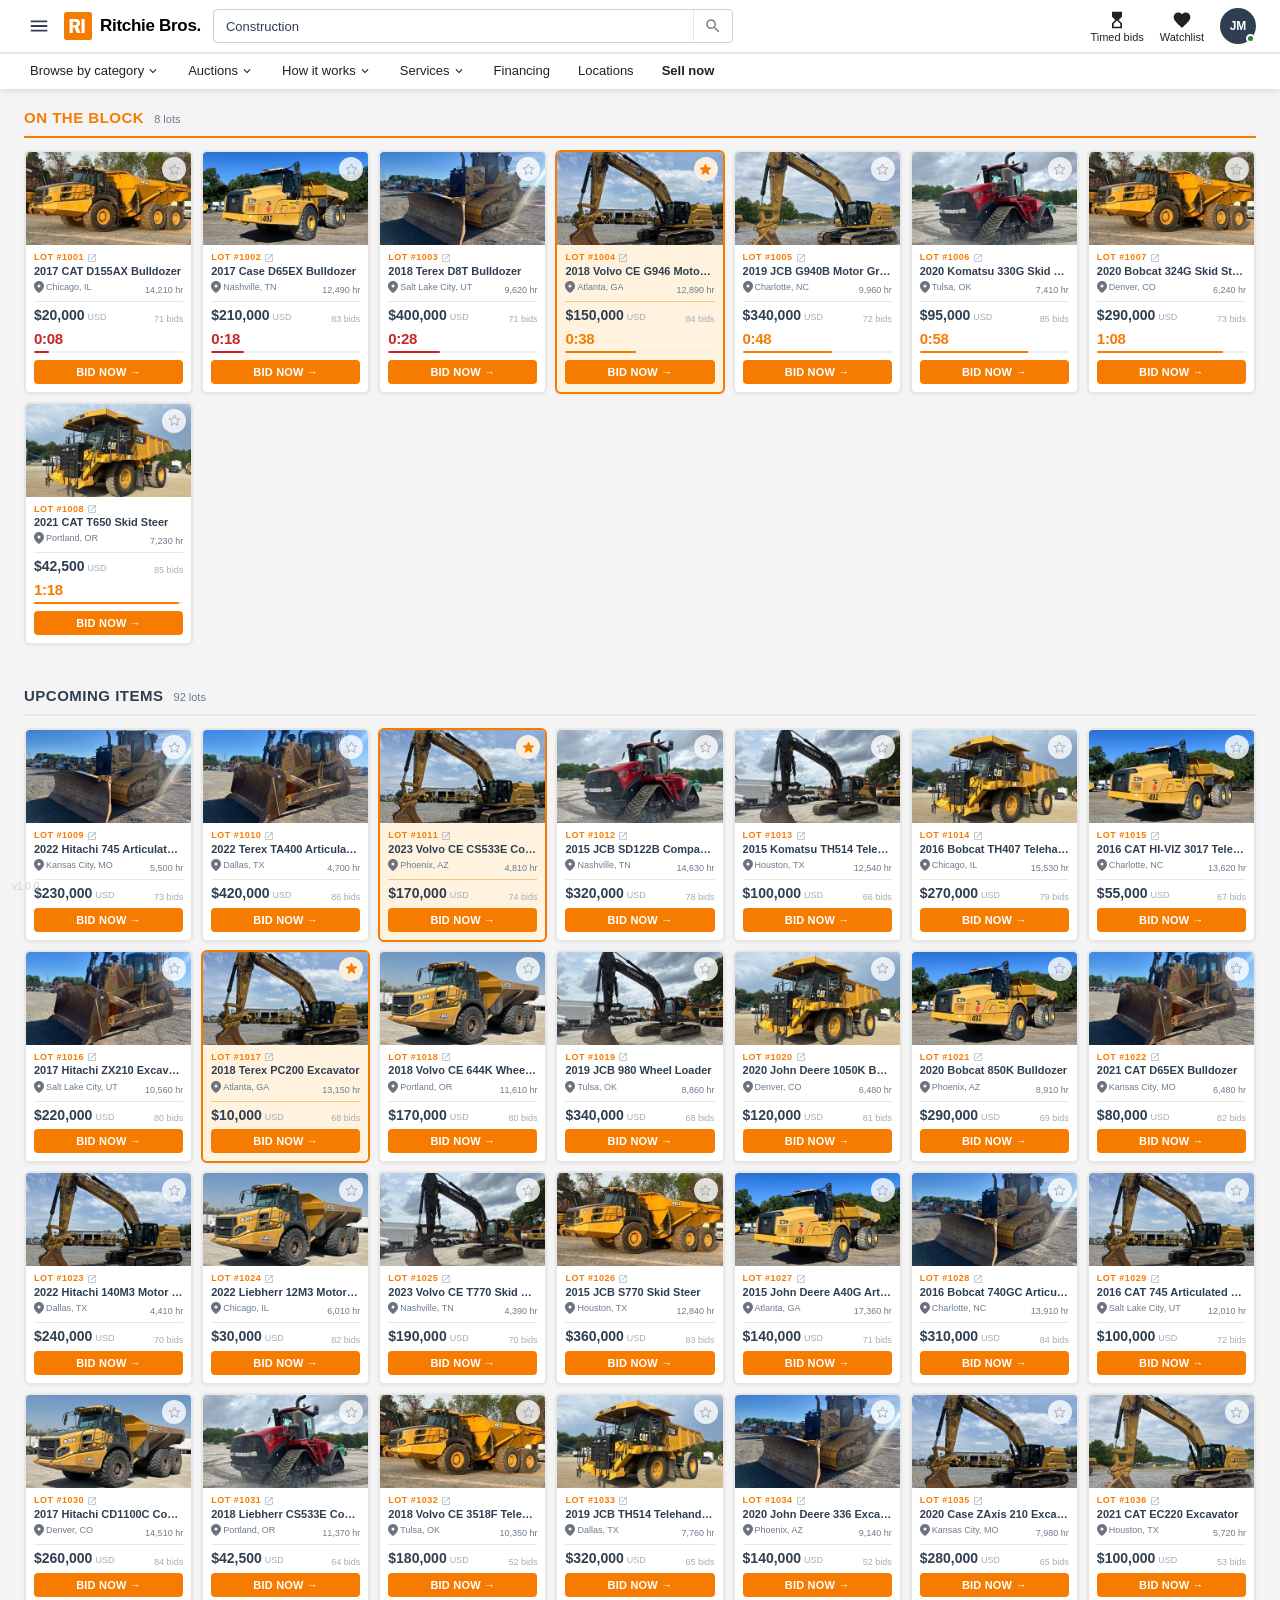
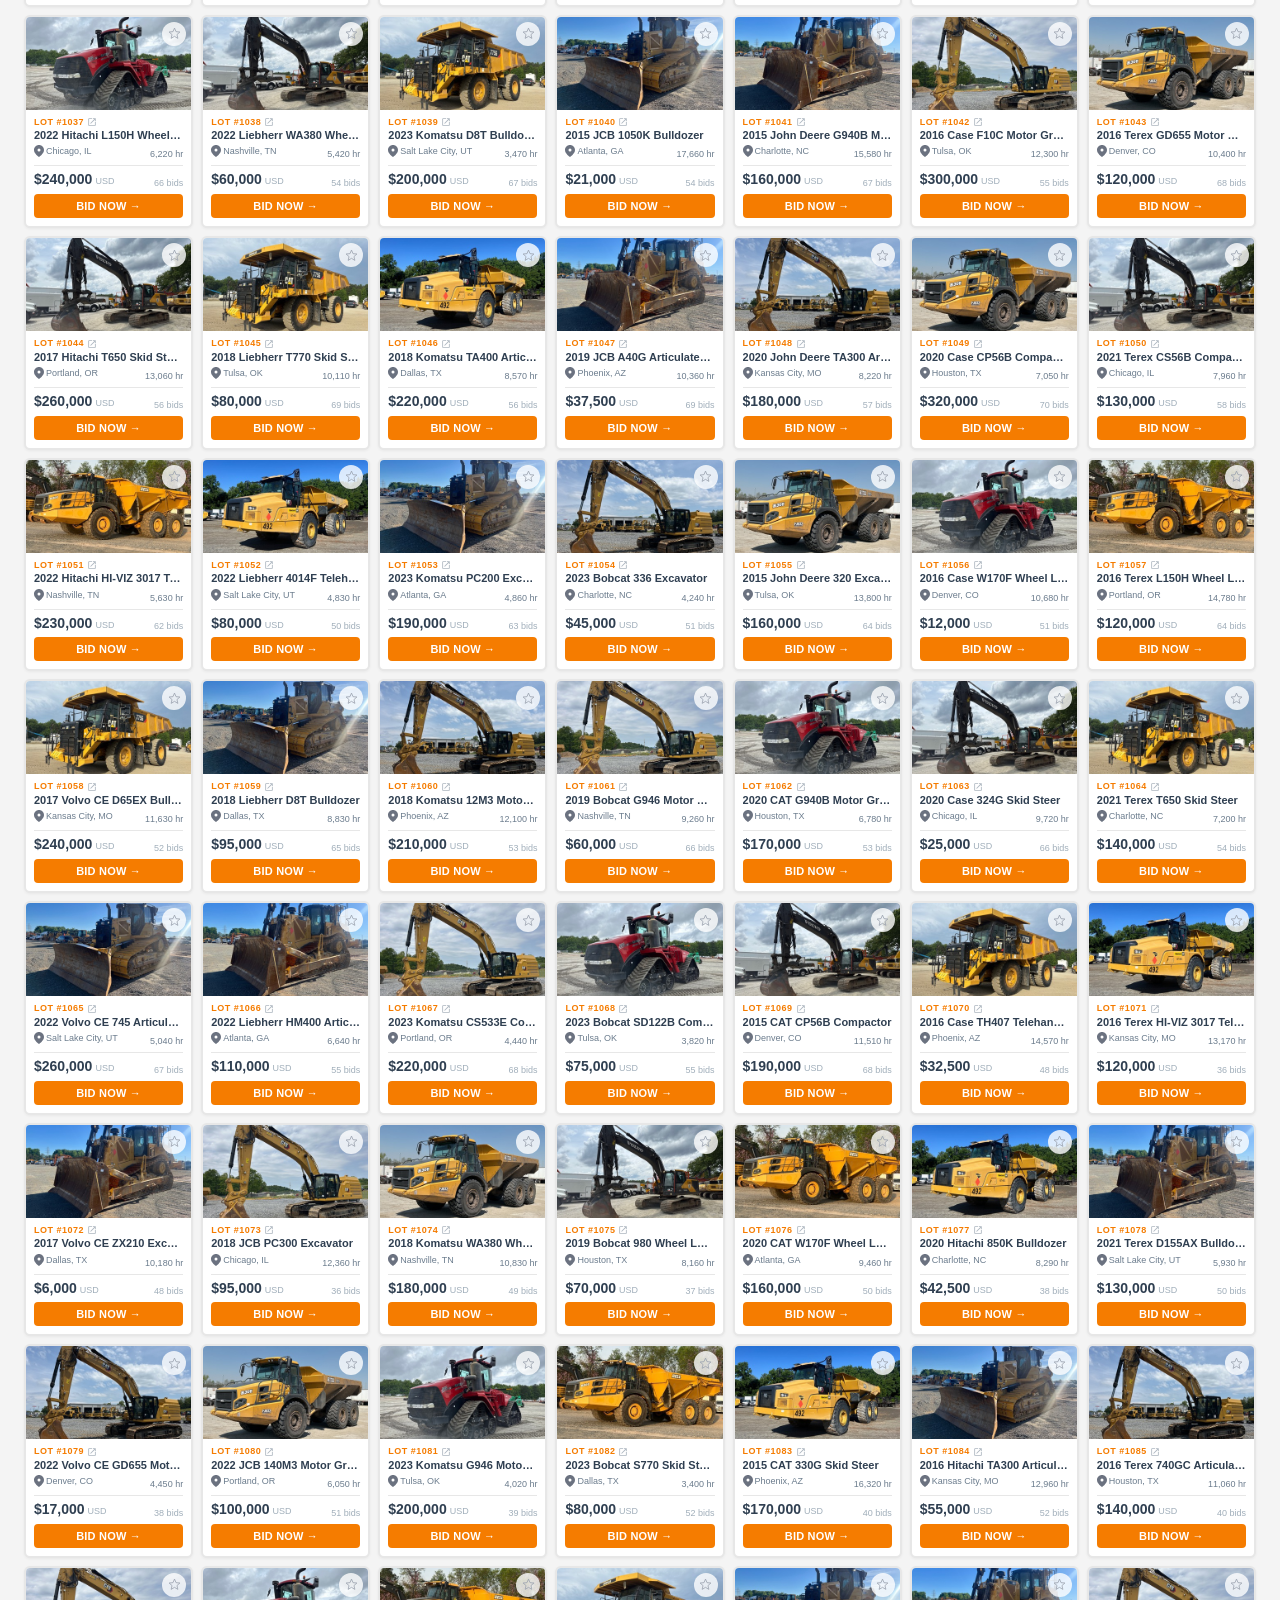
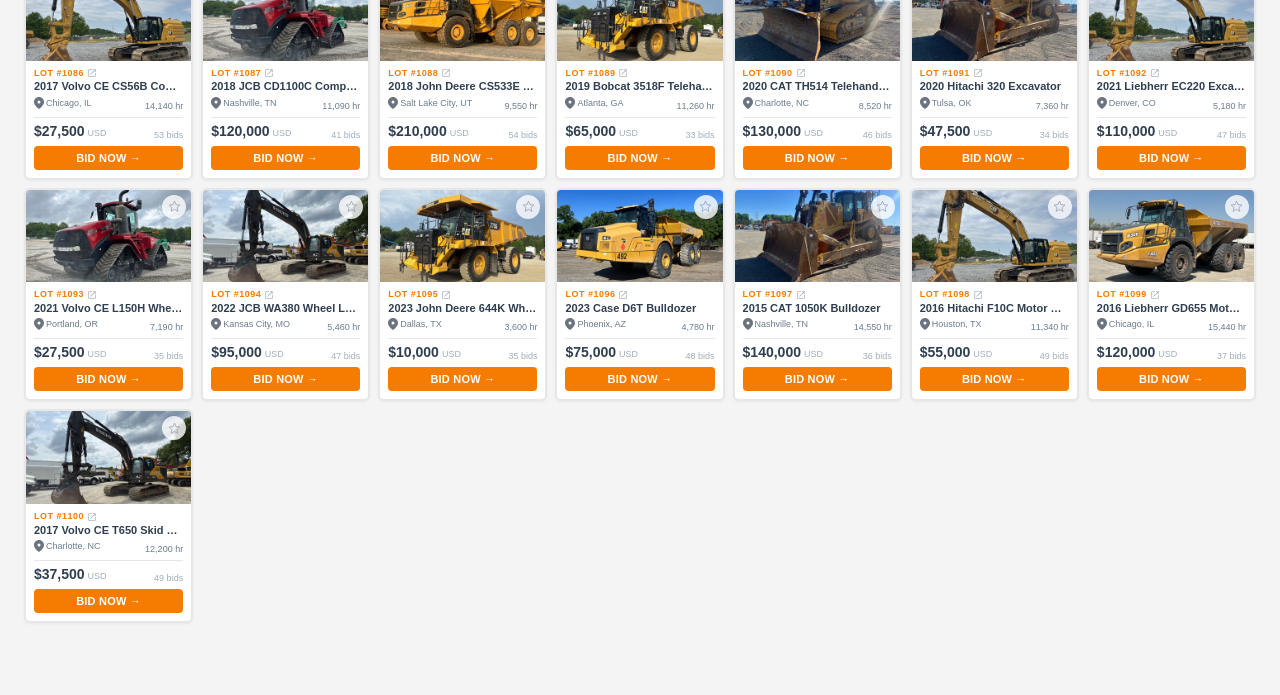
<file: v4/index.html>
<!DOCTYPE html>
<html lang="en">
<head>
<meta charset="UTF-8">
<meta name="viewport" content="width=device-width, initial-scale=1.0">
<title>Heavy Equipment Auction — LIVE</title>
<meta name="build-version" content="1.0.0">
<link rel="stylesheet" href="../shared/tile.css?v=7">
<style>
  *, *::before, *::after { box-sizing: border-box; margin: 0; padding: 0; }

  body {
    background: var(--bg);
    color: var(--text);
    font-family: -apple-system, BlinkMacSystemFont, 'Segoe UI', sans-serif;
    min-height: 100vh;
  }

  /* ── HEADER (RB-style) ── */
  .header {
    background: #FFFFFF;
    position: sticky;
    top: 0;
    z-index: 100;
    box-shadow: 0 2px 6px rgba(0,0,0,0.1);
  }

  /* toolbar row */
  .header-toolbar {
    display: flex;
    align-items: center;
    gap: 12px;
    padding: 8px 16px;
    border-bottom: 1px solid rgba(0,0,0,0.10);
  }
  .header-left {
    display: flex;
    align-items: center;
    gap: 10px;
    flex-shrink: 0;
  }
  .header-icon-btn {
    background: none;
    border: none;
    cursor: pointer;
    color: #2F3F51;
    padding: 4px;
    display: flex;
    align-items: center;
    border-radius: 4px;
  }
  .header-icon-btn:hover { background: #F4F4F4; }
  .header-logo {
    display: flex;
    align-items: center;
    gap: 8px;
    text-decoration: none;
  }
  .header-logo-text {
    font-size: 17px;
    font-weight: 900;
    color: #000;
    letter-spacing: -0.3px;
    white-space: nowrap;
  }

  /* search */
  .header-search {
    flex: 1;
    max-width: 520px;
  }
  .header-search-wrap {
    display: flex;
    align-items: center;
    border: 1px solid #CFCFCF;
    border-radius: 4px;
    overflow: hidden;
    background: #fff;
  }
  .header-search-wrap:focus-within { border-color: var(--orange); box-shadow: 0 0 0 2px rgba(245,124,0,0.15); }
  .header-search-input {
    flex: 1;
    border: none;
    outline: none;
    padding: 8px 12px;
    font-size: 13px;
    color: var(--navy);
    background: transparent;
  }
  .header-search-btn {
    background: none;
    border: none;
    border-left: 1px solid #E7E7E7;
    padding: 7px 10px;
    cursor: pointer;
    display: flex;
    align-items: center;
  }
  .header-search-btn:hover { background: #F4F4F4; }

  /* right nav */
  .header-right {
    display: flex;
    align-items: center;
    gap: 16px;
    flex-shrink: 0;
    margin-left: auto;
  }
  .header-nav-link {
    display: flex;
    flex-direction: column;
    align-items: center;
    gap: 1px;
    text-decoration: none;
    color: rgba(0,0,0,0.87);
    font-size: 11px;
    font-weight: 500;
    white-space: nowrap;
  }
  .header-nav-link:hover { color: var(--orange); }
  .header-nav-link svg { color: inherit; }
  .header-avatar {
    position: relative;
    width: 36px;
    height: 36px;
    border-radius: 50%;
    background: var(--navy);
    color: #fff;
    font-size: 12px;
    font-weight: 700;
    border: none;
    cursor: pointer;
    display: flex;
    align-items: center;
    justify-content: center;
  }
  .avatar-dot {
    position: absolute;
    bottom: 1px;
    right: 1px;
    width: 9px;
    height: 9px;
    background: var(--green);
    border-radius: 50%;
    border: 2px solid #fff;
  }

  /* bottom nav row */
  .header-nav {
    border-top: 1px solid rgba(0,0,0,0.10);
  }
  .header-nav-inner {
    display: flex;
    align-items: center;
    padding: 0 16px;
    gap: 0;
  }
  .header-nav-item {
    display: flex;
    align-items: center;
    gap: 2px;
    padding: 9px 14px;
    font-size: 13px;
    font-weight: 500;
    color: rgba(0,0,0,0.87);
    background: none;
    border: none;
    text-decoration: none;
    cursor: pointer;
    white-space: nowrap;
    border-bottom: 2px solid transparent;
  }
  .header-nav-item:hover { color: var(--orange); border-bottom-color: var(--orange); }
  .header-nav-sell {
    font-weight: 900;
    font-size: 13px;
  }

  /* ── LIVE BADGE (used in header if needed) ── */
  .live-badge {
    background: var(--red);
    color: #fff;
    font-size: 10px;
    font-weight: 700;
    letter-spacing: 1.5px;
    padding: 3px 7px;
    border-radius: 3px;
    animation: livePulse 2s ease-in-out infinite;
    flex-shrink: 0;
  }
  @keyframes livePulse {
    0%, 100% { opacity: 1; }
    50% { opacity: 0.55; }
  }


  /* grid, tile, bid-btn — see ../shared/tile.css */

  /* ── TOASTS ── */
  .toast-container {
    position: fixed;
    bottom: 20px;
    right: 20px;
    z-index: 999;
    display: flex;
    flex-direction: column;
    gap: 7px;
    align-items: flex-end;
    pointer-events: none;
  }
  .toast {
    background: #FFFFFF;
    border: 1px solid var(--card-border);
    border-left: 3px solid var(--orange);
    color: var(--navy);
    font-size: 12px;
    font-weight: 600;
    padding: 9px 13px;
    border-radius: 5px;
    box-shadow: 0 3px 12px rgba(0,0,0,0.12);
    animation: toastIn 0.25s ease-out, toastOut 0.3s ease-in 2.7s forwards;
    max-width: 270px;
  }
  .toast.toast-purple { border-left-color: var(--indigo); }
  .toast.toast-green  { border-left-color: var(--green); }
  @keyframes toastIn  { from { opacity: 0; transform: translateX(16px); } to { opacity: 1; transform: translateX(0); } }
  @keyframes toastOut { from { opacity: 1; transform: translateX(0); } to { opacity: 0; transform: translateX(16px); } }

  /* ── VERSION BADGE ── */
  #version-badge {
    position: fixed;
    bottom: 8px;
    left: 12px;
    font-size: 10px;
    color: #CFCFCF;
    z-index: 999;
    pointer-events: none;
  }

  /* ── EMPTY STATE ── */
  .empty-state {
    grid-column: 1 / -1;
    text-align: center;
    padding: 80px 20px;
    color: var(--muted);
    font-size: 16px;
    display: none;
  }
  .empty-state.visible { display: block; }

  /* ── SLOT PLACEHOLDER (invisible gap while sold item clears) ── */
  .slot-placeholder {
    min-height: 210px;
    background: transparent;
    border: none;
  }

  /* Tile fade-in when entering "On the Block" */
  @keyframes tileIn {
    from { opacity: 0; transform: scale(0.97); }
    to   { opacity: 1; transform: scale(1); }
  }
  .tile.entering { animation: tileIn 0.5s ease-out forwards; }

  /* Hide timer + progress bar for items sitting in the queue */
  .tile-upcoming .timer-row,
  .tile-upcoming .progress-wrap { display: none; }

  /* ── PAGE MAX-WIDTH ── */
  .header-toolbar { max-width: 1680px; margin: 0 auto; padding-left: 24px; padding-right: 24px; }
  .header-nav-inner { max-width: 1680px; margin: 0 auto; padding-left: 16px; padding-right: 16px; }
  .auction-bar { padding-left: 24px; padding-right: 24px; }
  .legend-bar  { padding-left: 24px; padding-right: 24px; }
  .grid-container { padding: 10px 24px 40px; max-width: 1680px; margin: 0 auto; }

  /* ── SECTIONS ── */
  .auction-section { margin-bottom: 32px; }
  .section-header {
    display: flex;
    align-items: baseline;
    gap: 10px;
    padding: 10px 0 10px;
    border-bottom: 2px solid var(--card-border);
    margin-bottom: 12px;
  }
  .section-header--hot {
    border-bottom-color: var(--orange);
  }
  .section-title {
    font-size: 15px;
    font-weight: 700;
    color: var(--navy);
    text-transform: uppercase;
    letter-spacing: 0.5px;
  }
  .section-header--hot .section-title {
    color: var(--orange);
  }
  .section-count {
    font-size: 11px;
    color: var(--muted);
    font-weight: 500;
  }
</style>
</head>
<body>

<!-- HEADER -->
<header class="header">
  <!-- Top toolbar -->
  <div class="header-toolbar">
    <!-- Left: hamburger + logo -->
    <div class="header-left">
      <button class="header-icon-btn" aria-label="Menu">
        <svg width="22" height="22" viewBox="0 0 24 24" fill="currentColor"><path d="M3 18h18v-2H3v2zm0-5h18v-2H3v2zm0-7v2h18V6H3z"/></svg>
      </button>
      <a href="#" class="header-logo">
        <svg width="28" height="28" viewBox="0 0 40 40" fill="none">
          <rect width="40" height="40" rx="4" fill="#F57C00"/>
          <path d="M8 30V10h8c4.4 0 7 2.2 7 5.8 0 2.4-1.2 4.2-3.2 5.2L24 30h-5.5l-3.6-7.8H12.5V30H8zm4.5-11.2h3.2c1.8 0 2.8-.9 2.8-2.5s-1-2.4-2.8-2.4h-3.2v4.9z" fill="white"/>
          <path d="M25 30V10h4.5v20H25z" fill="white"/>
        </svg>
        <span class="header-logo-text">Ritchie Bros.</span>
      </a>
    </div>

    <!-- Center: search -->
    <div class="header-search">
      <div class="header-search-wrap">
        <input class="header-search-input" type="text" placeholder="Search over 100,000 items" value="Construction">
        <button class="header-search-btn" aria-label="Search">
          <svg width="18" height="18" viewBox="0 0 24 24" fill="#808080"><path d="M15.5 14h-.79l-.28-.27C15.41 12.59 16 11.11 16 9.5 16 5.91 13.09 3 9.5 3S3 5.91 3 9.5 5.91 16 9.5 16c1.61 0 3.09-.59 4.23-1.57l.27.28v.79l5 4.99L20.49 19l-4.99-5zm-6 0C7.01 14 5 11.99 5 9.5S7.01 5 9.5 5 14 7.01 14 9.5 11.99 14 9.5 14z"/></svg>
        </button>
      </div>
    </div>

    <!-- Right: nav icons -->
    <div class="header-right">
      <a href="#" class="header-nav-link">
        <svg width="20" height="20" viewBox="0 0 24 24" fill="currentColor"><path d="m6 2 .01 6L10 12l-3.99 4.01L6 22h12v-6l-4-4 4-3.99V2H6zm10 14.5V20H8v-3.5l4-4 4 4z"/></svg>
        <span>Timed bids</span>
      </a>
      <a href="#" class="header-nav-link">
        <svg width="20" height="20" viewBox="0 0 24 24" fill="currentColor"><path d="m12 21.35-1.45-1.32C5.4 15.36 2 12.28 2 8.5 2 5.42 4.42 3 7.5 3c1.74 0 3.41.81 4.5 2.09C13.09 3.81 14.76 3 16.5 3 19.58 3 22 5.42 22 8.5c0 3.78-3.4 6.86-8.55 11.54L12 21.35z"/></svg>
        <span>Watchlist</span>
      </a>
      <button class="header-avatar" aria-label="Account">
        <span>JM</span>
        <span class="avatar-dot"></span>
      </button>
    </div>
  </div>

  <!-- Bottom nav -->
  <div class="header-nav">
    <div class="header-nav-inner">
      <button class="header-nav-item">Browse by category <svg width="14" height="14" viewBox="0 0 24 24" fill="currentColor"><path d="M16.59 8.59 12 13.17 7.41 8.59 6 10l6 6 6-6z"/></svg></button>
      <button class="header-nav-item">Auctions <svg width="14" height="14" viewBox="0 0 24 24" fill="currentColor"><path d="M16.59 8.59 12 13.17 7.41 8.59 6 10l6 6 6-6z"/></svg></button>
      <button class="header-nav-item">How it works <svg width="14" height="14" viewBox="0 0 24 24" fill="currentColor"><path d="M16.59 8.59 12 13.17 7.41 8.59 6 10l6 6 6-6z"/></svg></button>
      <button class="header-nav-item">Services <svg width="14" height="14" viewBox="0 0 24 24" fill="currentColor"><path d="M16.59 8.59 12 13.17 7.41 8.59 6 10l6 6 6-6z"/></svg></button>
      <a href="#" class="header-nav-item">Financing</a>
      <a href="#" class="header-nav-item">Locations</a>
      <a href="#" class="header-nav-item header-nav-sell">Sell now</a>
    </div>
  </div>
</header>


<!-- GRID -->
<div class="grid-container">

  <div class="auction-section" id="section-hot">
    <div class="section-header section-header--hot">
      <span class="section-title">On the Block</span>
      <span class="section-count" id="hot-count"></span>
    </div>
    <div class="grid" id="grid-hot"></div>
  </div>

  <div class="auction-section" id="section-upcoming">
    <div class="section-header section-header--upcoming">
      <span class="section-title">Upcoming Items</span>
      <span class="section-count" id="upcoming-count"></span>
    </div>
    <div class="grid" id="grid-upcoming"></div>
  </div>

  <div class="empty-state" id="empty-state">All lots have sold. Auction complete.</div>
</div>

<!-- TOASTS -->
<div class="toast-container" id="toast-container"></div>

<!-- VERSION -->
<div id="version-badge"></div>

<script src="../shared/tile.js?v=4"></script>
<script>
// Override progress bar to treat 1:20 (80s) as the full span for On the Block
function progressPct(item) {
  const remaining = item.closeTime - Date.now();
  return Math.max(0, Math.min(100, (remaining / (80 * 1000)) * 100));
}

// ── DATA GENERATION ──────────────────────────────────────────────────────────

const THUMBNAILS = [
  'thumbnails/1.jpg','thumbnails/2.jpg','thumbnails/4.jpg','thumbnails/5.jpg',
  'thumbnails/6.jpg','thumbnails/7.jpg','thumbnails/8.jpg','thumbnails/9.jpg',
  'thumbnails/10.jpg','thumbnails/11.jpg',
];

const MAKES = ['CAT', 'John Deere', 'Komatsu', 'Volvo CE', 'Hitachi', 'Case', 'Bobcat', 'JCB', 'Liebherr', 'Terex'];

const EQUIPMENT_TYPES = [
  { type: 'Excavator',             models: ['320', '336', '349', 'PC200', 'PC300', 'ZX210', 'EC220', 'ZAxis 210'],      baseBid: 85000,  spread: 180000, color: '#E8EEF4' },
  { type: 'Wheel Loader',          models: ['980', '644K', 'WA380', 'L150H', 'ZW220', 'W170F'],                         baseBid: 65000,  spread: 220000, color: '#E8F2EC' },
  { type: 'Bulldozer',             models: ['D6T', 'D8T', 'D65EX', 'D155AX', '850K', '1050K'],                          baseBid: 110000, spread: 320000, color: '#F5EDE8' },
  { type: 'Motor Grader',          models: ['12M3', '140M3', 'GD655', 'F10C', 'G940B', 'G946'],                         baseBid: 75000,  spread: 250000, color: '#F4F2E8' },
  { type: 'Skid Steer',            models: ['S650', 'T650', '324G', '330G', 'S770', 'T770'],                             baseBid: 22000,  spread: 48000,  color: '#EAF0F5' },
  { type: 'Articulated Dump Truck',models: ['745', '740GC', 'TA300', 'A40G', 'TA400', 'HM400'],                         baseBid: 160000, spread: 350000, color: '#F0EBF8' },
  { type: 'Compactor',             models: ['CS56B', 'CP56B', 'SD122B', 'CS533E', 'CD1100C'],                            baseBid: 32000,  spread: 110000, color: '#E8F5F2' },
  { type: 'Telehandler',           models: ['TH407', 'TH514', '3518F', '4014F', 'HI-VIZ 3017'],                         baseBid: 38000,  spread: 140000, color: '#F5EFE8' },
];

const LOCATIONS = [
  'Houston, TX', 'Dallas, TX', 'Denver, CO', 'Atlanta, GA',
  'Chicago, IL', 'Phoenix, AZ', 'Portland, OR', 'Charlotte, NC',
  'Nashville, TN', 'Kansas City, MO', 'Tulsa, OK', 'Salt Lake City, UT',
];

function seededRandom(seed) {
  let s = seed;
  return function() {
    s = (s * 1664525 + 1013904223) & 0xffffffff;
    return (s >>> 0) / 0xffffffff;
  };
}

function generateItems() {
  const items = [];
  const now = Date.now();

  for (let i = 0; i < 100; i++) {
    const rng = seededRandom(i * 137 + 42);
    const typeIdx = Math.floor(rng() * EQUIPMENT_TYPES.length);
    const eq = EQUIPMENT_TYPES[typeIdx];
    const make = MAKES[Math.floor(rng() * MAKES.length)];
    const model = eq.models[Math.floor(rng() * eq.models.length)];
    const year = 2015 + Math.floor(rng() * 9);
    const location = LOCATIONS[Math.floor(rng() * LOCATIONS.length)];
    const simCap = 10000 + Math.floor(rng() * 490000);
    // Items closing soonest (i=0) start near 90% of cap; latest (i=99) near 30%
    const fraction = i / 99;
    const baseProgress = 0.9 - fraction * 0.6;
    const jitter = (rng() - 0.5) * 0.12;
    const bidProgress = Math.max(0.05, Math.min(0.95, baseProgress + jitter));
    const rawBid = Math.round(simCap * bidProgress);
    const startIncrement = getBidIncrement(rawBid);
    const startBid = Math.max(startIncrement, Math.floor(rawBid / startIncrement) * startIncrement);
    const bidCount = Math.round(5 + bidProgress * 70 + rng() * 25);
    // Hours scale with age: ~1000–1600 hrs/year, rounded to nearest 10
    const hoursPerYear = 1000 + Math.floor(rng() * 600);
    const hours = Math.round((hoursPerYear * (2026 - year) + Math.floor(rng() * 500)) / 10) * 10;
    const lotNum = 1001 + i;
    const watchlisted = lotNum === 1004 || lotNum === 1011 || lotNum === 1017;
    const thumbnail = watchlisted ? 'thumbnails/5.jpg' : THUMBNAILS[Math.floor(rng() * THUMBNAILS.length)];

    // Items close 10s apart; first at 10s, last at ~1000s
    const closeTime = now + (10 + i * 10) * 1000;

    items.push({
      id: lotNum,
      lotNum,
      year,
      make,
      model,
      type: eq.type,
      bgColor: eq.color,
      thumbnail,
      location,
      currentBid: startBid,
      bidCount,
      closeTime,
      originalClose: closeTime,
      status: 'active',
      extendedUntil: 0,
      extendCount: 0,
      watchlisted,
      userBid: false,
      userWinning: false,
      simCap,
      hours,
      url: 'https://www.rbauction.com/pdp/2005-terex-rt555-1-55-ton-4x4x4-rough-terrain-crane/15154801',
    });
  }

  // Sort by closeTime
  items.sort((a, b) => a.closeTime - b.closeTime);
  return items;
}

// ── STATE ────────────────────────────────────────────────────────────────────

let items = generateItems();
let soldCount = 0;
let totalSales = 0;
const hotItemIds  = new Set();   // item ids currently in the hot grid
const itemHotSlot = new Map();   // itemId → fixed slot index (0–7)
const freeHotSlots = [];         // slot indices freed by sold items, awaiting reuse
const sellGen     = new Map();   // itemId → generation; invalidates stale sell timeouts on tab resume

// ── RENDER ───────────────────────────────────────────────────────────────────

const HOT_SIZE = 8;

// Returns a close time for a newly entering item: starts at 1:20 from now,
// then bumps +10s until no existing hot item closes within ±10s of it.
function entryCloseTime() {
  const now = Date.now();
  let target = now + 80 * 1000;
  const hotItems = items.filter(i => i.status === 'active' && hotItemIds.has(i.id));
  for (let i = 0; i < 20; i++) {
    if (!hotItems.some(hi => Math.abs(hi.closeTime - target) < 10 * 1000)) break;
    target += 10 * 1000;
  }
  return target;
}

function renderGrid() {
  const hotGrid      = document.getElementById('grid-hot');
  const upcomingGrid = document.getElementById('grid-upcoming');
  const emptyState   = document.getElementById('empty-state');

  // Clear any lingering placeholders from simultaneous sells before rebuilding
  hotGrid.querySelectorAll('.slot-placeholder').forEach(ph => ph.remove());

  // Hot = 8 soonest by original close time (stable — extensions don't reorder)
  const active = items.filter(i => i.status === 'active')
    .sort((a, b) => a.originalClose - b.originalClose);

  const hotItems      = active.slice(0, HOT_SIZE);
  const upcomingItems = active.slice(HOT_SIZE);

  // Remove tiles for items that are no longer active
  for (const el of document.querySelectorAll('.tile')) {
    if (!active.find(i => i.id === Number(el.dataset.id))) el.remove();
  }

  // Hot grid: each item keeps its slot forever; only new arrivals get a slot assigned
  const newHotIds = new Set(hotItems.map(i => i.id));
  for (let idx = 0; idx < hotItems.length; idx++) {
    const item = hotItems[idx];
    const entering = !hotItemIds.has(item.id);

    // Only reset timer for items entering after a sale (freeHotSlots non-empty).
    // On initial load freeHotSlots is empty, so the natural 10s stagger is preserved.
    if (entering && freeHotSlots.length > 0) item.closeTime = entryCloseTime();

    let tile = document.getElementById(`tile-${item.id}`);
    if (!tile) tile = buildTile(item);

    if (entering) {
      const slot = freeHotSlots.length > 0 ? freeHotSlots.shift() : idx;
      itemHotSlot.set(item.id, slot);
      tile.style.order = slot;
      tile.classList.remove('tile-upcoming');
      updateTile(item); // sync progress bar immediately for tiles already in DOM
    }
    // Existing items: order was already set — don't touch it

    if (tile.parentElement !== hotGrid) {
      hotGrid.appendChild(tile);
      if (entering) {
        tile.classList.add('entering');
        setTimeout(() => tile.classList.remove('entering'), 500);
      }
    }
  }
  hotItemIds.clear();
  newHotIds.forEach(id => hotItemIds.add(id));

  // Upcoming grid — mark tiles so timer/progress are hidden
  for (let idx = 0; idx < upcomingItems.length; idx++) {
    const item = upcomingItems[idx];
    let tile = document.getElementById(`tile-${item.id}`);
    if (!tile) tile = buildTile(item);
    if (tile.parentElement !== upcomingGrid) upcomingGrid.appendChild(tile);
    tile.classList.add('tile-upcoming');
    tile.style.order = idx;
  }

  const hotCount      = hotItems.length;
  const upcomingCount = upcomingItems.length;
  document.getElementById('hot-count').textContent      = `${hotCount} lot${hotCount !== 1 ? 's' : ''}`;
  document.getElementById('upcoming-count').textContent = `${upcomingCount} lot${upcomingCount !== 1 ? 's' : ''}`;
  document.getElementById('section-hot').style.display      = hotCount > 0      ? '' : 'none';
  document.getElementById('section-upcoming').style.display = upcomingCount > 0 ? '' : 'none';

  emptyState.classList.toggle('visible', active.length === 0);
}

function updateBidStatus(item) {
  const el = document.getElementById(`status-${item.id}`);
  if (!el) return;
  el.className = 'bid-status-banner' + (item.userBid ? (item.userWinning ? ' winning' : ' outbid') : '');
  el.textContent  = item.userBid ? (item.userWinning ? 'Winning' : 'Outbid') : '';
}

function updateTile(item, secsLeft) {
  if (secsLeft === undefined) secsLeft = Math.max(0, Math.ceil((item.closeTime - Date.now()) / 1000));
  const state = timerState(secsLeft);
  const pct = progressPct(item);

  const tile = document.getElementById(`tile-${item.id}`);
  if (!tile) return;

  const isHot = hotItemIds.has(item.id);
  tile.className = `tile state-${state}${item.watchlisted ? ' watchlisted' : ''}${isHot ? '' : ' tile-upcoming'}`;

  // Update timer
  const timerEl = document.getElementById(`timer-${item.id}`);
  if (timerEl) timerEl.textContent = formatTime(secsLeft);

  // Update progress
  const prog = document.getElementById(`prog-${item.id}`);
  if (prog) prog.style.width = pct + '%';

  // Extended badge
  const badge = document.getElementById(`badge-${item.id}`);
  if (badge) badge.classList.toggle('visible', Date.now() < item.extendedUntil);

  // Bid info
  const bidEl = document.getElementById(`bid-${item.id}`);
  if (bidEl) bidEl.textContent = fmt$(item.currentBid);
  const countEl = document.getElementById(`count-${item.id}`);
  if (countEl) countEl.textContent = item.bidCount + ' bids';
  updateBidStatus(item);

  const btnEl = document.getElementById(`btn-${item.id}`);
  if (btnEl) {
    if (isHot && secsLeft <= 0) {
      btnEl.classList.remove('urgent-flash', 'flash');
      btnEl.classList.add('sold');
      btnEl.disabled = true;
      btnEl.textContent = 'SOLD';
    } else if (!btnEl.classList.contains('flash')) {
      btnEl.classList.toggle('urgent-flash', isHot && secsLeft < 15);
    }
  }
}


// ── ACTIONS ──────────────────────────────────────────────────────────────────

function extendItem(item, addSeconds) {
  item.closeTime += addSeconds * 1000;
  item.extendedUntil = Date.now() + 5000;
  item.extendCount++;
}

function sellItem(item) {
  if (item.status === 'sold') return;
  item.status = 'sold';
  soldCount++;
  totalSales += item.currentBid;

  const gen = (sellGen.get(item.id) || 0) + 1;
  sellGen.set(item.id, gen);

  const overlay = document.getElementById(`overlay-${item.id}`);
  if (overlay) {
    overlay.querySelector('.sold-price').textContent = fmt$(item.currentBid);
    overlay.classList.add('visible');
  }

  const tile = document.getElementById(`tile-${item.id}`);
  const wasInHot = hotItemIds.has(item.id);
  const tileOrder = tile ? parseInt(tile.style.order, 10) || 0 : 0;

  setTimeout(() => {
    if (sellGen.get(item.id) !== gen) return; // invalidated by tab-resume cleanup
    if (tile) tile.classList.add('selling');

    setTimeout(() => {
      if (sellGen.get(item.id) !== gen) return;
      if (tile) tile.remove();
      hotItemIds.delete(item.id);
      const slot = itemHotSlot.get(item.id);
      if (slot !== undefined) { freeHotSlots.push(slot); itemHotSlot.delete(item.id); }

      const active = items.filter(i => i.status === 'active');
      if (active.length === 0) {
        document.getElementById('empty-state').classList.add('visible');
        return;
      }

      if (wasInHot) {
        const hotGrid = document.getElementById('grid-hot');
        const ph = document.createElement('div');
        ph.className = 'slot-placeholder';
        ph.style.order = tileOrder;
        hotGrid.appendChild(ph);

        setTimeout(() => { if (ph.parentElement) { ph.remove(); renderGrid(); } }, 2000);
      } else {
        renderGrid();
      }
    }, 700);
  }, 1800);
}

function toggleWatchlist(itemId) {
  const item = items.find(i => i.id === itemId);
  if (!item || item.status !== 'active') return;
  item.watchlisted = !item.watchlisted;

  const tile = document.getElementById(`tile-${item.id}`);
  const btn  = document.getElementById(`watch-${item.id}`);
  if (tile) tile.classList.toggle('watchlisted', item.watchlisted);
  if (btn) {
    btn.classList.toggle('active', item.watchlisted);
    btn.title = item.watchlisted ? 'Remove from watchlist' : 'Add to watchlist';
    const path = btn.querySelector('path');
    if (path) {
      path.setAttribute('fill',   item.watchlisted ? '#F57C00' : 'none');
      path.setAttribute('stroke', item.watchlisted ? '#F57C00' : '#9CA3AF');
    }
  }
}

function placeBid(itemId) {
  const item = items.find(i => i.id === itemId);
  if (!item || item.status !== 'active') return;

  const secsLeft = Math.max(0, Math.ceil((item.closeTime - Date.now()) / 1000));
  const increment = getBidIncrement(item.currentBid);
  item.currentBid += increment;
  item.bidCount++;

  // Mark user as winning bidder
  item.userBid = true;
  item.userWinning = true;
  updateBidStatus(item);

  // Auto-watchlist on bid
  if (!item.watchlisted) {
    item.watchlisted = true;
    const wBtn = document.getElementById(`watch-${item.id}`);
    if (wBtn) {
      wBtn.classList.add('active');
      wBtn.title = 'Remove from watchlist';
      const path = wBtn.querySelector('path');
      if (path) { path.setAttribute('fill','#F57C00'); path.setAttribute('stroke','#F57C00'); }
    }
  }

  let extended = false;
  if (secsLeft < 60) {
    extendItem(item, 60);
    extended = true;
  }

  // Flash button
  const btn = document.getElementById(`btn-${item.id}`);
  if (btn) {
    btn.classList.add('flash');
    btn.textContent = 'BID PLACED!';
    setTimeout(() => {
      btn.classList.remove('flash');
      btn.innerHTML = 'BID NOW &rarr;';
    }, 2500);
  }

  updateTile(item);

  if (extended) {
    showToast(`LOT #${item.lotNum} — Bid placed! Auto extended +1:00`, 'purple');
  } else {
    showToast(`LOT #${item.lotNum} — Bid placed! ${fmt$(item.currentBid)}`, 'orange');
  }
}

// ── SIMULATION ───────────────────────────────────────────────────────────────

function simBidOnItem(item) {
  if (item.currentBid >= item.simCap) return;
  const secsLeft = (item.closeTime - Date.now()) / 1000;
  const increment = getBidIncrement(item.currentBid);
  item.currentBid += increment;
  item.bidCount++;

  if (item.userBid && item.userWinning) {
    item.userWinning = false;
    updateBidStatus(item);
    showToast(`LOT #${item.lotNum} — You've been outbid!`, 'orange');
  }

  let extended = false;
  if (secsLeft < 60 && Math.random() < 0.65) {
    extendItem(item, 60);
    extended = true;
  }

  updateTile(item);

  if (extended && (item.watchlisted || item.userBid)) showToast(`LOT #${item.lotNum} — New bid! Auto extended`, 'purple');
}

function simulateActivity() {
  const now = Date.now();
  const active = items.filter(i => i.status === 'active');
  if (active.length === 0) return;

  // Weighted pool: hot items (< 90s) appear 4x, warm (< 5min) 2x, cool 1x
  const pool = [];
  for (const item of active) {
    const secs = (item.closeTime - now) / 1000;
    if (secs <= 0) continue;
    const weight = secs < 90 ? 4 : secs < 300 ? 2 : 1;
    for (let w = 0; w < weight; w++) pool.push(item);
  }
  if (pool.length === 0) return;

  // Pick 1–3 unique items per cycle
  const count = 1 + Math.floor(Math.random() * 3);
  const picked = new Set();
  for (let i = 0; i < count * 5 && picked.size < count; i++) {
    picked.add(pool[Math.floor(Math.random() * pool.length)]);
  }
  for (const item of picked) simBidOnItem(item);
}

// ── TICK ─────────────────────────────────────────────────────────────────────

function tick() {
  const now = Date.now();

  for (const item of items) {
    if (item.status !== 'active') continue;

    const msLeft = item.closeTime - now;
    const secsLeft = Math.max(0, Math.ceil(msLeft / 1000));

    // Always update tile first so SOLD button and overlay trigger on the same tick
    updateTile(item, secsLeft);

    if (msLeft <= 0 && hotItemIds.has(item.id)) {
      sellItem(item);
    }
  }
}

// ── TOASTS ───────────────────────────────────────────────────────────────────

function showToast(msg, type = 'orange') {
  const container = document.getElementById('toast-container');
  const toast = document.createElement('div');
  toast.className = `toast toast-${type}`;
  toast.textContent = msg;
  container.appendChild(toast);
  setTimeout(() => toast.remove(), 3100);
}

// ── INIT ─────────────────────────────────────────────────────────────────────

renderGrid();
setInterval(tick, 1000);

setTimeout(function scheduleActivity() {
  simulateActivity();
  setTimeout(scheduleActivity, 2000 + Math.random() * 3000);
}, 6000);

// Tab visibility — instantly resolve any sell animations throttled while tab was hidden
document.addEventListener('visibilitychange', () => {
  if (document.hidden) return;
  // Invalidate all pending sell timeouts
  for (const item of items) {
    if (item.status === 'sold') sellGen.set(item.id, (sellGen.get(item.id) || 0) + 1);
  }
  // Remove any tiles/placeholders still in DOM from stuck sell sequences
  document.querySelectorAll('.tile').forEach(el => {
    const id = Number(el.dataset.id);
    const item = items.find(i => i.id === id);
    if (!item || item.status === 'sold') {
      hotItemIds.delete(id);
      const slot = itemHotSlot.get(id);
      if (slot !== undefined) { freeHotSlots.push(slot); itemHotSlot.delete(id); }
      el.remove();
    }
  });
  document.querySelectorAll('.slot-placeholder').forEach(ph => ph.remove());
  renderGrid();
});

// Version badge
const _v = document.querySelector('meta[name="build-version"]');
if (_v) document.getElementById('version-badge').textContent = 'v' + _v.content;

</script>
</body>
</html>
</file>
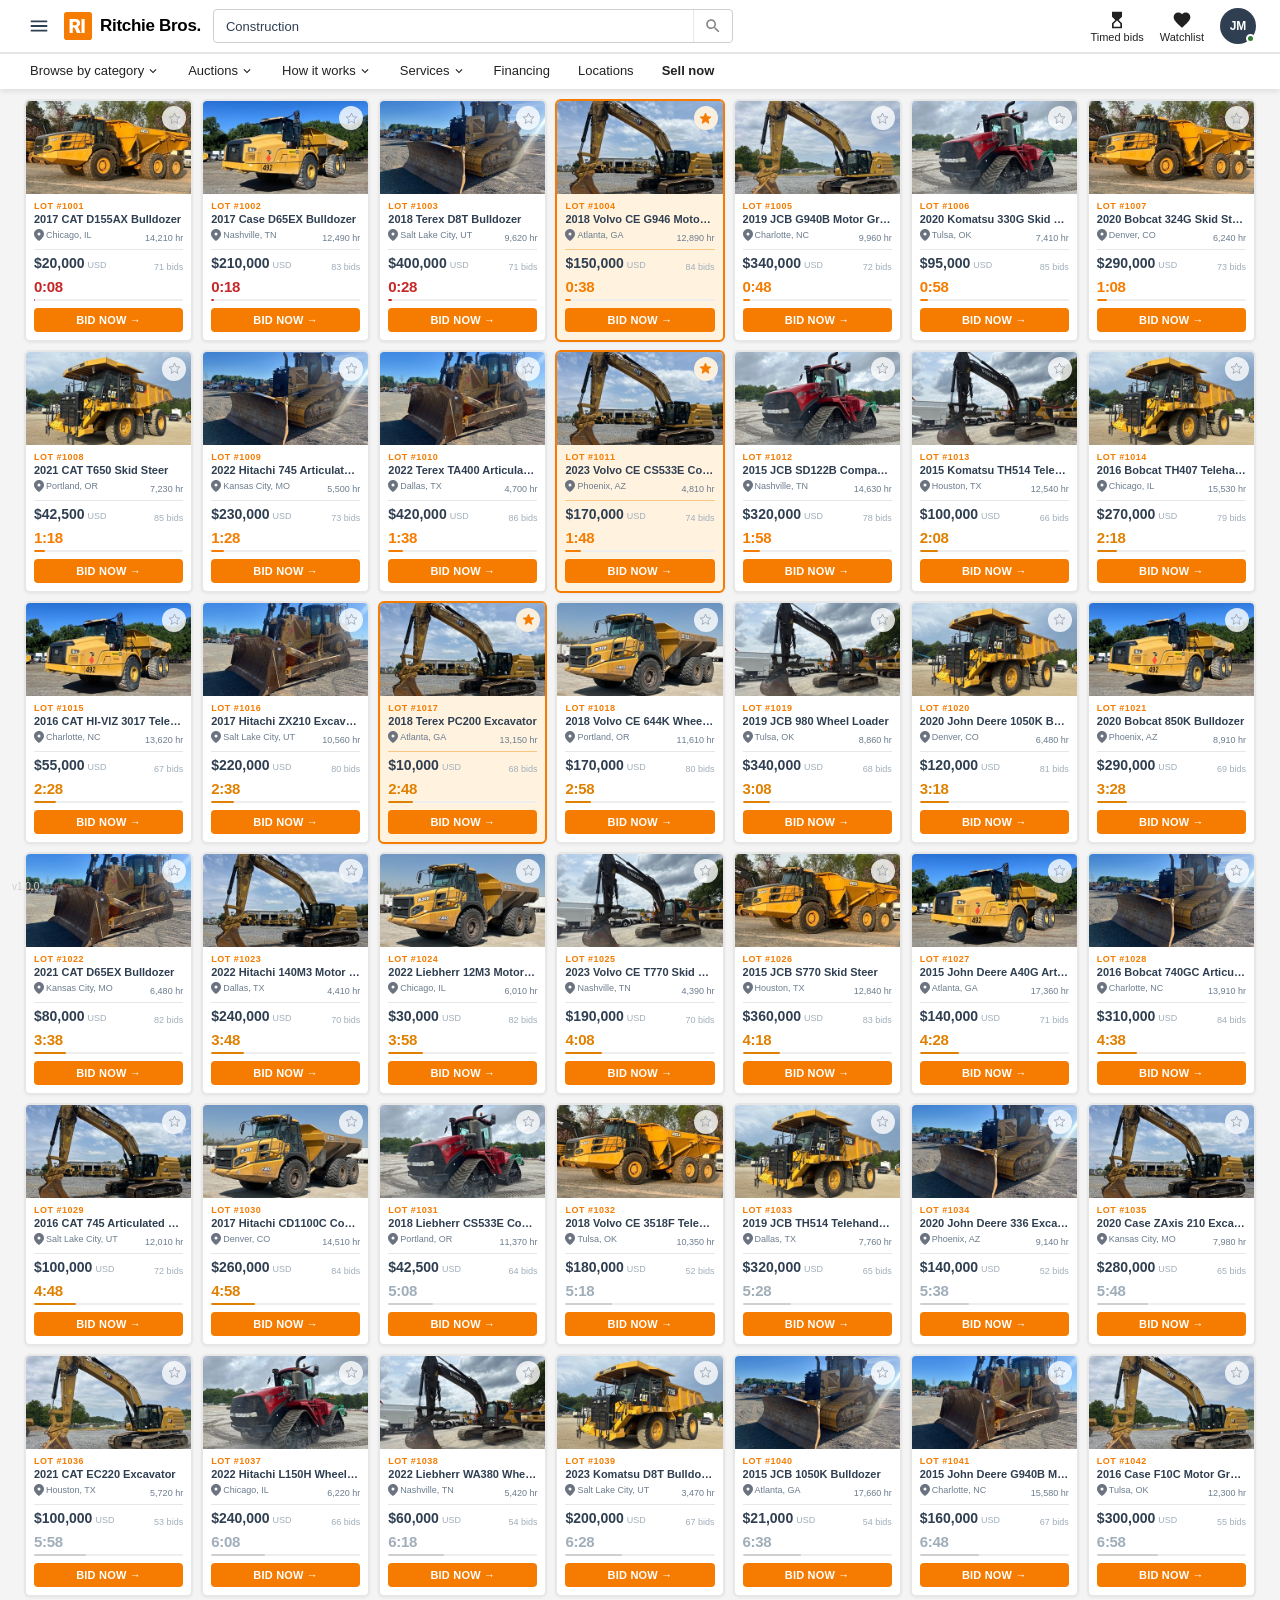
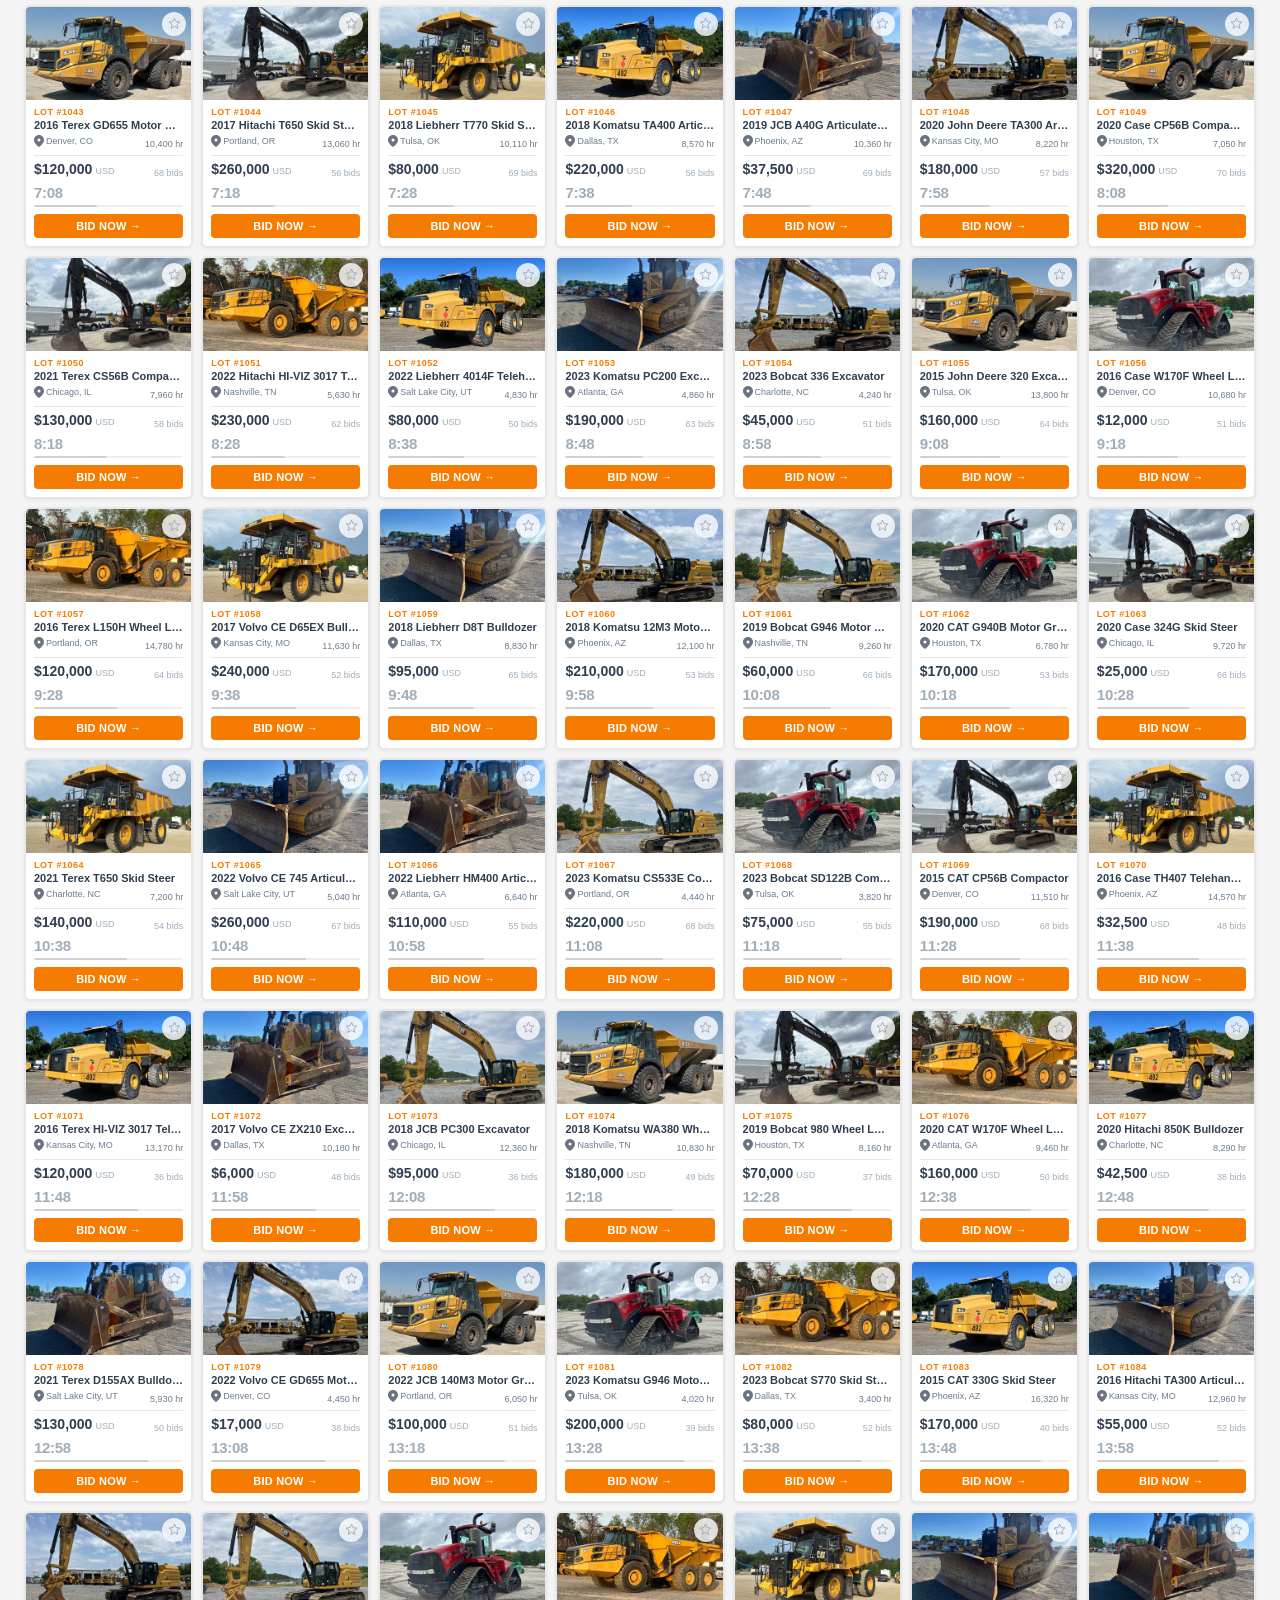
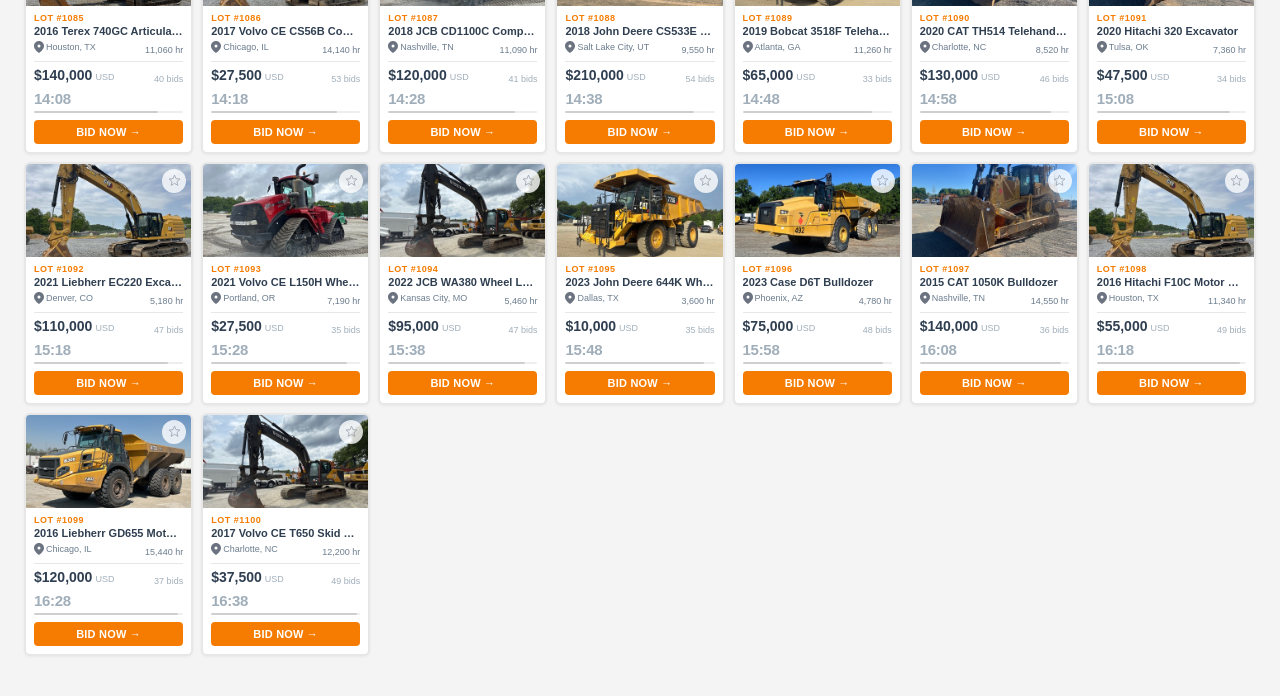
<file: v5/index.html>
<!DOCTYPE html>
<html lang="en">
<head>
<meta charset="UTF-8">
<meta name="viewport" content="width=device-width, initial-scale=1.0">
<title>Heavy Equipment Auction — LIVE</title>
<meta name="build-version" content="1.0.0">
<link rel="stylesheet" href="../shared/tile.css?v=7">
<style>
  *, *::before, *::after { box-sizing: border-box; margin: 0; padding: 0; }

  /* variables, grid, and tile styles live in shared/tile.css */

  body {
    background: var(--bg);
    color: var(--text);
    font-family: -apple-system, BlinkMacSystemFont, 'Segoe UI', sans-serif;
    min-height: 100vh;
  }

  /* ── HEADER (RB-style) ── */
  .header {
    background: #FFFFFF;
    position: sticky;
    top: 0;
    z-index: 100;
    box-shadow: 0 2px 6px rgba(0,0,0,0.1);
  }

  /* toolbar row */
  .header-toolbar {
    display: flex;
    align-items: center;
    gap: 12px;
    padding: 8px 16px;
    border-bottom: 1px solid rgba(0,0,0,0.10);
  }
  .header-left {
    display: flex;
    align-items: center;
    gap: 10px;
    flex-shrink: 0;
  }
  .header-icon-btn {
    background: none;
    border: none;
    cursor: pointer;
    color: #2F3F51;
    padding: 4px;
    display: flex;
    align-items: center;
    border-radius: 4px;
  }
  .header-icon-btn:hover { background: #F4F4F4; }
  .header-logo {
    display: flex;
    align-items: center;
    gap: 8px;
    text-decoration: none;
  }
  .header-logo-text {
    font-size: 17px;
    font-weight: 900;
    color: #000;
    letter-spacing: -0.3px;
    white-space: nowrap;
  }

  /* search */
  .header-search {
    flex: 1;
    max-width: 520px;
  }
  .header-search-wrap {
    display: flex;
    align-items: center;
    border: 1px solid #CFCFCF;
    border-radius: 4px;
    overflow: hidden;
    background: #fff;
  }
  .header-search-wrap:focus-within { border-color: var(--orange); box-shadow: 0 0 0 2px rgba(245,124,0,0.15); }
  .header-search-input {
    flex: 1;
    border: none;
    outline: none;
    padding: 8px 12px;
    font-size: 13px;
    color: var(--navy);
    background: transparent;
  }
  .header-search-btn {
    background: none;
    border: none;
    border-left: 1px solid #E7E7E7;
    padding: 7px 10px;
    cursor: pointer;
    display: flex;
    align-items: center;
  }
  .header-search-btn:hover { background: #F4F4F4; }

  /* right nav */
  .header-right {
    display: flex;
    align-items: center;
    gap: 16px;
    flex-shrink: 0;
    margin-left: auto;
  }
  .header-nav-link {
    display: flex;
    flex-direction: column;
    align-items: center;
    gap: 1px;
    text-decoration: none;
    color: rgba(0,0,0,0.87);
    font-size: 11px;
    font-weight: 500;
    white-space: nowrap;
  }
  .header-nav-link:hover { color: var(--orange); }
  .header-nav-link svg { color: inherit; }
  .header-avatar {
    position: relative;
    width: 36px;
    height: 36px;
    border-radius: 50%;
    background: var(--navy);
    color: #fff;
    font-size: 12px;
    font-weight: 700;
    border: none;
    cursor: pointer;
    display: flex;
    align-items: center;
    justify-content: center;
  }
  .avatar-dot {
    position: absolute;
    bottom: 1px;
    right: 1px;
    width: 9px;
    height: 9px;
    background: var(--green);
    border-radius: 50%;
    border: 2px solid #fff;
  }

  /* bottom nav row */
  .header-nav {
    border-top: 1px solid rgba(0,0,0,0.10);
  }
  .header-nav-inner {
    display: flex;
    align-items: center;
    padding: 0 16px;
    gap: 0;
  }
  .header-nav-item {
    display: flex;
    align-items: center;
    gap: 2px;
    padding: 9px 14px;
    font-size: 13px;
    font-weight: 500;
    color: rgba(0,0,0,0.87);
    background: none;
    border: none;
    text-decoration: none;
    cursor: pointer;
    white-space: nowrap;
    border-bottom: 2px solid transparent;
  }
  .header-nav-item:hover { color: var(--orange); border-bottom-color: var(--orange); }
  .header-nav-sell {
    font-weight: 900;
    font-size: 13px;
  }

  /* ── LIVE BADGE (used in header if needed) ── */
  .live-badge {
    background: var(--red);
    color: #fff;
    font-size: 10px;
    font-weight: 700;
    letter-spacing: 1.5px;
    padding: 3px 7px;
    border-radius: 3px;
    animation: livePulse 2s ease-in-out infinite;
    flex-shrink: 0;
  }
  @keyframes livePulse {
    0%, 100% { opacity: 1; }
    50% { opacity: 0.55; }
  }


  /* grid, tile, bid-btn — see shared/tile.css */

  /* ── TOASTS ── */
  .toast-container {
    position: fixed;
    bottom: 20px;
    right: 20px;
    z-index: 999;
    display: flex;
    flex-direction: column;
    gap: 7px;
    align-items: flex-end;
    pointer-events: none;
  }
  .toast {
    background: #FFFFFF;
    border: 1px solid var(--card-border);
    border-left: 3px solid var(--orange);
    color: var(--navy);
    font-size: 12px;
    font-weight: 600;
    padding: 9px 13px;
    border-radius: 5px;
    box-shadow: 0 3px 12px rgba(0,0,0,0.12);
    animation: toastIn 0.25s ease-out, toastOut 0.3s ease-in 2.7s forwards;
    max-width: 270px;
  }
  .toast.toast-purple { border-left-color: var(--indigo); }
  .toast.toast-green  { border-left-color: var(--green); }
  @keyframes toastIn  { from { opacity: 0; transform: translateX(16px); } to { opacity: 1; transform: translateX(0); } }
  @keyframes toastOut { from { opacity: 1; transform: translateX(0); } to { opacity: 0; transform: translateX(16px); } }

  /* ── VERSION BADGE ── */
  #version-badge {
    position: fixed;
    bottom: 8px;
    left: 12px;
    font-size: 10px;
    color: #CFCFCF;
    z-index: 999;
    pointer-events: none;
  }

  /* ── EMPTY STATE ── */
  .empty-state {
    grid-column: 1 / -1;
    text-align: center;
    padding: 80px 20px;
    color: var(--muted);
    font-size: 16px;
    display: none;
  }
  .empty-state.visible { display: block; }

  /* ── PAGE MAX-WIDTH ── */
  .header-toolbar { max-width: 1680px; margin: 0 auto; padding-left: 24px; padding-right: 24px; }
  .header-nav-inner { max-width: 1680px; margin: 0 auto; padding-left: 16px; padding-right: 16px; }
  .auction-bar { padding-left: 24px; padding-right: 24px; }
  .legend-bar  { padding-left: 24px; padding-right: 24px; }
  .grid-container { padding: 10px 24px 40px; max-width: 1680px; margin: 0 auto; }
</style>
</head>
<body>

<!-- HEADER -->
<header class="header">
  <!-- Top toolbar -->
  <div class="header-toolbar">
    <!-- Left: hamburger + logo -->
    <div class="header-left">
      <button class="header-icon-btn" aria-label="Menu">
        <svg width="22" height="22" viewBox="0 0 24 24" fill="currentColor"><path d="M3 18h18v-2H3v2zm0-5h18v-2H3v2zm0-7v2h18V6H3z"/></svg>
      </button>
      <a href="#" class="header-logo">
        <svg width="28" height="28" viewBox="0 0 40 40" fill="none">
          <rect width="40" height="40" rx="4" fill="#F57C00"/>
          <path d="M8 30V10h8c4.4 0 7 2.2 7 5.8 0 2.4-1.2 4.2-3.2 5.2L24 30h-5.5l-3.6-7.8H12.5V30H8zm4.5-11.2h3.2c1.8 0 2.8-.9 2.8-2.5s-1-2.4-2.8-2.4h-3.2v4.9z" fill="white"/>
          <path d="M25 30V10h4.5v20H25z" fill="white"/>
        </svg>
        <span class="header-logo-text">Ritchie Bros.</span>
      </a>
    </div>

    <!-- Center: search -->
    <div class="header-search">
      <div class="header-search-wrap">
        <input class="header-search-input" type="text" placeholder="Search over 100,000 items" value="Construction">
        <button class="header-search-btn" aria-label="Search">
          <svg width="18" height="18" viewBox="0 0 24 24" fill="#808080"><path d="M15.5 14h-.79l-.28-.27C15.41 12.59 16 11.11 16 9.5 16 5.91 13.09 3 9.5 3S3 5.91 3 9.5 5.91 16 9.5 16c1.61 0 3.09-.59 4.23-1.57l.27.28v.79l5 4.99L20.49 19l-4.99-5zm-6 0C7.01 14 5 11.99 5 9.5S7.01 5 9.5 5 14 7.01 14 9.5 11.99 14 9.5 14z"/></svg>
        </button>
      </div>
    </div>

    <!-- Right: nav icons -->
    <div class="header-right">
      <a href="#" class="header-nav-link">
        <svg width="20" height="20" viewBox="0 0 24 24" fill="currentColor"><path d="m6 2 .01 6L10 12l-3.99 4.01L6 22h12v-6l-4-4 4-3.99V2H6zm10 14.5V20H8v-3.5l4-4 4 4z"/></svg>
        <span>Timed bids</span>
      </a>
      <a href="#" class="header-nav-link">
        <svg width="20" height="20" viewBox="0 0 24 24" fill="currentColor"><path d="m12 21.35-1.45-1.32C5.4 15.36 2 12.28 2 8.5 2 5.42 4.42 3 7.5 3c1.74 0 3.41.81 4.5 2.09C13.09 3.81 14.76 3 16.5 3 19.58 3 22 5.42 22 8.5c0 3.78-3.4 6.86-8.55 11.54L12 21.35z"/></svg>
        <span>Watchlist</span>
      </a>
      <button class="header-avatar" aria-label="Account">
        <span>JM</span>
        <span class="avatar-dot"></span>
      </button>
    </div>
  </div>

  <!-- Bottom nav -->
  <div class="header-nav">
    <div class="header-nav-inner">
      <button class="header-nav-item">Browse by category <svg width="14" height="14" viewBox="0 0 24 24" fill="currentColor"><path d="M16.59 8.59 12 13.17 7.41 8.59 6 10l6 6 6-6z"/></svg></button>
      <button class="header-nav-item">Auctions <svg width="14" height="14" viewBox="0 0 24 24" fill="currentColor"><path d="M16.59 8.59 12 13.17 7.41 8.59 6 10l6 6 6-6z"/></svg></button>
      <button class="header-nav-item">How it works <svg width="14" height="14" viewBox="0 0 24 24" fill="currentColor"><path d="M16.59 8.59 12 13.17 7.41 8.59 6 10l6 6 6-6z"/></svg></button>
      <button class="header-nav-item">Services <svg width="14" height="14" viewBox="0 0 24 24" fill="currentColor"><path d="M16.59 8.59 12 13.17 7.41 8.59 6 10l6 6 6-6z"/></svg></button>
      <a href="#" class="header-nav-item">Financing</a>
      <a href="#" class="header-nav-item">Locations</a>
      <a href="#" class="header-nav-item header-nav-sell">Sell now</a>
    </div>
  </div>
</header>


<!-- GRID -->
<div class="grid-container">
  <div class="grid" id="auction-grid">
    <div class="empty-state" id="empty-state">
      All lots have sold. Auction complete.
    </div>
  </div>
</div>

<!-- TOASTS -->
<div class="toast-container" id="toast-container"></div>

<!-- VERSION -->
<div id="version-badge"></div>

<script src="../shared/tile.js?v=4"></script>
<script>
// ── FEATURE FLAGS ────────────────────────────────────────────────────────────
// v2: re-sort the grid after an auto-extension (true = reshuffle, false = stay put)
const V2_RESHUFFLE = true;

// ── DATA GENERATION ──────────────────────────────────────────────────────────

const THUMBNAILS = [
  'thumbnails/1.jpg','thumbnails/2.jpg','thumbnails/4.jpg','thumbnails/5.jpg',
  'thumbnails/6.jpg','thumbnails/7.jpg','thumbnails/8.jpg','thumbnails/9.jpg',
  'thumbnails/10.jpg','thumbnails/11.jpg',
];

const MAKES = ['CAT', 'John Deere', 'Komatsu', 'Volvo CE', 'Hitachi', 'Case', 'Bobcat', 'JCB', 'Liebherr', 'Terex'];

const EQUIPMENT_TYPES = [
  { type: 'Excavator',             models: ['320', '336', '349', 'PC200', 'PC300', 'ZX210', 'EC220', 'ZAxis 210'],      baseBid: 85000,  spread: 180000, color: '#E8EEF4' },
  { type: 'Wheel Loader',          models: ['980', '644K', 'WA380', 'L150H', 'ZW220', 'W170F'],                         baseBid: 65000,  spread: 220000, color: '#E8F2EC' },
  { type: 'Bulldozer',             models: ['D6T', 'D8T', 'D65EX', 'D155AX', '850K', '1050K'],                          baseBid: 110000, spread: 320000, color: '#F5EDE8' },
  { type: 'Motor Grader',          models: ['12M3', '140M3', 'GD655', 'F10C', 'G940B', 'G946'],                         baseBid: 75000,  spread: 250000, color: '#F4F2E8' },
  { type: 'Skid Steer',            models: ['S650', 'T650', '324G', '330G', 'S770', 'T770'],                             baseBid: 22000,  spread: 48000,  color: '#EAF0F5' },
  { type: 'Articulated Dump Truck',models: ['745', '740GC', 'TA300', 'A40G', 'TA400', 'HM400'],                         baseBid: 160000, spread: 350000, color: '#F0EBF8' },
  { type: 'Compactor',             models: ['CS56B', 'CP56B', 'SD122B', 'CS533E', 'CD1100C'],                            baseBid: 32000,  spread: 110000, color: '#E8F5F2' },
  { type: 'Telehandler',           models: ['TH407', 'TH514', '3518F', '4014F', 'HI-VIZ 3017'],                         baseBid: 38000,  spread: 140000, color: '#F5EFE8' },
];

const LOCATIONS = [
  'Houston, TX', 'Dallas, TX', 'Denver, CO', 'Atlanta, GA',
  'Chicago, IL', 'Phoenix, AZ', 'Portland, OR', 'Charlotte, NC',
  'Nashville, TN', 'Kansas City, MO', 'Tulsa, OK', 'Salt Lake City, UT',
];

function seededRandom(seed) {
  let s = seed;
  return function() {
    s = (s * 1664525 + 1013904223) & 0xffffffff;
    return (s >>> 0) / 0xffffffff;
  };
}

function generateItems() {
  const items = [];
  const now = Date.now();

  for (let i = 0; i < 100; i++) {
    const rng = seededRandom(i * 137 + 42);
    const typeIdx = Math.floor(rng() * EQUIPMENT_TYPES.length);
    const eq = EQUIPMENT_TYPES[typeIdx];
    const make = MAKES[Math.floor(rng() * MAKES.length)];
    const model = eq.models[Math.floor(rng() * eq.models.length)];
    const year = 2015 + Math.floor(rng() * 9);
    const location = LOCATIONS[Math.floor(rng() * LOCATIONS.length)];
    const simCap = 10000 + Math.floor(rng() * 490000);
    // Items closing soonest (i=0) start near 90% of cap; latest (i=99) near 30%
    const fraction = i / 99;
    const baseProgress = 0.9 - fraction * 0.6;
    const jitter = (rng() - 0.5) * 0.12;
    const bidProgress = Math.max(0.05, Math.min(0.95, baseProgress + jitter));
    const rawBid = Math.round(simCap * bidProgress);
    const startIncrement = getBidIncrement(rawBid);
    const startBid = Math.max(startIncrement, Math.floor(rawBid / startIncrement) * startIncrement);
    const bidCount = Math.round(5 + bidProgress * 70 + rng() * 25);
    // Hours scale with age: ~1000–1600 hrs/year, rounded to nearest 10
    const hoursPerYear = 1000 + Math.floor(rng() * 600);
    const hours = Math.round((hoursPerYear * (2026 - year) + Math.floor(rng() * 500)) / 10) * 10;
    const lotNum = 1001 + i;
    const watchlisted = lotNum === 1004 || lotNum === 1011 || lotNum === 1017;
    const thumbnail = watchlisted ? 'thumbnails/5.jpg' : THUMBNAILS[Math.floor(rng() * THUMBNAILS.length)];

    // Items close 10s apart; first at 10s, last at ~1000s
    const closeTime = now + (10 + i * 10) * 1000;

    items.push({
      id: lotNum,
      lotNum,
      year,
      make,
      model,
      type: eq.type,
      bgColor: eq.color,
      thumbnail,
      location,
      currentBid: startBid,
      bidCount,
      closeTime,
      originalClose: closeTime,
      status: 'active',
      extendedUntil: 0,
      extendCount: 0,
      watchlisted,
      userBid: false,
      userWinning: false,
      simCap,
      hours,
    });
  }

  // Sort by closeTime
  items.sort((a, b) => a.closeTime - b.closeTime);
  return items;
}

// ── STATE ────────────────────────────────────────────────────────────────────

let items = generateItems();
let soldCount = 0;
let totalSales = 0;

// ── RENDER ───────────────────────────────────────────────────────────────────

// animateId: the specific item.id that was extended — only that tile gets the FLIP animation.
// Everything else re-orders instantly (no visual jump for naturally-advancing tiles).
function renderGrid(animateId = null) {
  const grid = document.getElementById('auction-grid');
  const emptyState = document.getElementById('empty-state');
  const active = items.filter(i => i.status === 'active')
    .sort((a, b) => V2_RESHUFFLE
      ? a.closeTime - b.closeTime
      : a.originalClose - b.originalClose);

  // ── FLIP step 1: snapshot the one tile we intend to animate ──
  let beforeRect = null;
  if (animateId !== null) {
    const el = document.getElementById(`tile-${animateId}`);
    if (el) beforeRect = { el, rect: el.getBoundingClientRect() };
  }

  // Add any missing tiles
  for (const item of active) {
    if (!document.getElementById(`tile-${item.id}`)) {
      grid.appendChild(buildTile(item));
    }
  }

  // Assign new order values
  for (let i = 0; i < active.length; i++) {
    const el = document.getElementById(`tile-${active[i].id}`);
    if (el) el.style.order = i;
  }

  emptyState.classList.toggle('visible', active.length === 0);

  if (!beforeRect) return;

  // ── FLIP step 2: invert — teleport the extended tile back to its old position ──
  const { el, rect: b } = beforeRect;
  const a = el.getBoundingClientRect();
  const dx = b.left - a.left;
  const dy = b.top  - a.top;
  if (dx === 0 && dy === 0) return;
  el.style.transition = 'none';
  el.style.transform  = `translate(${dx}px, ${dy}px)`;

  // ── FLIP step 3: play — animate to final position ──
  requestAnimationFrame(() => {
    requestAnimationFrame(() => {
      el.style.transition = 'transform 0.45s cubic-bezier(0.25, 0.46, 0.45, 0.94)';
      el.style.transform  = '';
      el.addEventListener('transitionend', function cleanup(e) {
        if (e.propertyName !== 'transform') return;
        el.style.transition = '';
        el.removeEventListener('transitionend', cleanup);
      });
    });
  });
}

function updateBidStatus(item) {
  const el = document.getElementById(`status-${item.id}`);
  if (!el) return;
  el.className = 'bid-status-banner' + (item.userBid ? (item.userWinning ? ' winning' : ' outbid') : '');
  el.textContent  = item.userBid ? (item.userWinning ? 'Winning' : 'Outbid') : '';
}

function updateTile(item, secsLeft) {
  if (secsLeft === undefined) secsLeft = Math.max(0, Math.ceil((item.closeTime - Date.now()) / 1000));
  const state = timerState(secsLeft);
  const pct = progressPct(item);

  const tile = document.getElementById(`tile-${item.id}`);
  if (!tile) return;

  // Update state class (preserve extending so its animation isn't killed mid-frame)
  const wasExtending = tile.classList.contains('extending');
  tile.className = `tile state-${state}${item.watchlisted ? ' watchlisted' : ''}${wasExtending ? ' extending' : ''}`;

  // Update timer
  const timerEl = document.getElementById(`timer-${item.id}`);
  if (timerEl) timerEl.textContent = formatTime(secsLeft);

  // Update progress
  const prog = document.getElementById(`prog-${item.id}`);
  if (prog) prog.style.width = pct + '%';

  // Extended badge
  const badge = document.getElementById(`badge-${item.id}`);
  if (badge) badge.classList.toggle('visible', Date.now() < item.extendedUntil);

  // Bid info
  const bidEl = document.getElementById(`bid-${item.id}`);
  if (bidEl) bidEl.textContent = fmt$(item.currentBid);
  const countEl = document.getElementById(`count-${item.id}`);
  if (countEl) countEl.textContent = item.bidCount + ' bids';
  updateBidStatus(item);

  const btnEl = document.getElementById(`btn-${item.id}`);
  if (btnEl) {
    if (secsLeft <= 0) {
      btnEl.classList.remove('urgent-flash', 'flash');
      btnEl.classList.add('sold');
      btnEl.disabled = true;
      btnEl.textContent = 'SOLD';
    } else if (!btnEl.classList.contains('flash')) {
      btnEl.classList.toggle('urgent-flash', item.watchlisted && secsLeft < 30);
    }
  }
}


// ── ACTIONS ──────────────────────────────────────────────────────────────────

function extendItem(item, addSeconds) {
  item.closeTime += addSeconds * 1000;
  item.extendedUntil = Date.now() + 5000;
  item.extendCount++;

  // Flash full black only for watched/bid-on items
  if (item.watchlisted || item.userBid) {
    const tile = document.getElementById(`tile-${item.id}`);
    if (tile) {
      tile.classList.remove('extending');
      void tile.offsetWidth;
      tile.classList.add('extending');
      setTimeout(() => tile.classList.remove('extending'), 3500);
    }
  }
}

function sellItem(item) {
  if (item.status === 'sold') return;
  item.status = 'sold';
  soldCount++;
  totalSales += item.currentBid;

  const overlay = document.getElementById(`overlay-${item.id}`);
  if (overlay) {
    overlay.querySelector('.sold-price').textContent = fmt$(item.currentBid);
    overlay.classList.add('visible');
  }

  const tile = document.getElementById(`tile-${item.id}`);

  // Fade out after short delay
  setTimeout(() => {
    if (tile) tile.classList.add('selling');
    setTimeout(() => {
      if (tile) tile.remove();
          const active = items.filter(i => i.status === 'active');
      if (active.length === 0) {
        document.getElementById('empty-state').classList.add('visible');
      }
    }, 700);
  }, 1800);
}

function toggleWatchlist(itemId) {
  const item = items.find(i => i.id === itemId);
  if (!item || item.status !== 'active') return;
  item.watchlisted = !item.watchlisted;

  const tile = document.getElementById(`tile-${item.id}`);
  const btn  = document.getElementById(`watch-${item.id}`);
  if (tile) tile.classList.toggle('watchlisted', item.watchlisted);
  if (btn) {
    btn.classList.toggle('active', item.watchlisted);
    btn.title = item.watchlisted ? 'Remove from watchlist' : 'Add to watchlist';
    const path = btn.querySelector('path');
    if (path) {
      path.setAttribute('fill',   item.watchlisted ? '#F57C00' : 'none');
      path.setAttribute('stroke', item.watchlisted ? '#F57C00' : '#9CA3AF');
    }
  }
}

function placeBid(itemId) {
  const item = items.find(i => i.id === itemId);
  if (!item || item.status !== 'active') return;

  const secsLeft = Math.max(0, Math.ceil((item.closeTime - Date.now()) / 1000));
  const increment = getBidIncrement(item.currentBid);
  item.currentBid += increment;
  item.bidCount++;

  // Mark user as winning bidder
  item.userBid = true;
  item.userWinning = true;
  updateBidStatus(item);

  // Auto-watchlist on bid
  if (!item.watchlisted) {
    item.watchlisted = true;
    const wBtn = document.getElementById(`watch-${item.id}`);
    if (wBtn) {
      wBtn.classList.add('active');
      wBtn.title = 'Remove from watchlist';
      const path = wBtn.querySelector('path');
      if (path) { path.setAttribute('fill','#F57C00'); path.setAttribute('stroke','#F57C00'); }
    }
  }

  let extended = false;
  if (secsLeft < 60) {
    extendItem(item, 60);
    extended = true;
  }

  // Black overlay with BID PLACED text
  // Strip the extend flash so it doesn't darken the overlay via CSS filter
  const bidTile = document.getElementById(`tile-${item.id}`);
  if (bidTile) bidTile.classList.remove('extending');
  const bidOverlay = document.getElementById(`bid-overlay-${item.id}`);
  if (bidOverlay) {
    bidOverlay.classList.add('visible');
    setTimeout(() => bidOverlay.classList.remove('visible'), 4000);
  }

  updateTile(item);

  if (extended) {
    if (V2_RESHUFFLE) setTimeout(() => renderGrid(item.id), 1000);
    showToast(`LOT #${item.lotNum} — Bid placed! Auto extended +1:00`, 'purple');
  } else {
    showToast(`LOT #${item.lotNum} — Bid placed! ${fmt$(item.currentBid)}`, 'orange');
  }
}

// ── SIMULATION ───────────────────────────────────────────────────────────────

function simBidOnItem(item) {
  if (item.currentBid >= item.simCap) return;
  const secsLeft = (item.closeTime - Date.now()) / 1000;
  const increment = getBidIncrement(item.currentBid);
  item.currentBid += increment;
  item.bidCount++;

  if (item.userBid && item.userWinning) {
    item.userWinning = false;
    updateBidStatus(item);
    showToast(`LOT #${item.lotNum} — You've been outbid!`, 'orange');
  }

  let extended = false;
  if (secsLeft < 60 && Math.random() < 0.65) {
    extendItem(item, 60);
    extended = true;
  }

  updateTile(item);

  if (extended && V2_RESHUFFLE) renderGrid(item.id);
  if (extended && (item.watchlisted || item.userBid)) showToast(`LOT #${item.lotNum} — New bid! Auto extended`, 'purple');
}

function simulateActivity() {
  const now = Date.now();
  const active = items.filter(i => i.status === 'active');
  if (active.length === 0) return;

  // Weighted pool: hot items (< 90s) appear 4x, warm (< 5min) 2x, cool 1x
  const pool = [];
  for (const item of active) {
    const secs = (item.closeTime - now) / 1000;
    if (secs <= 0) continue;
    const weight = secs < 90 ? 4 : secs < 300 ? 2 : 1;
    for (let w = 0; w < weight; w++) pool.push(item);
  }
  if (pool.length === 0) return;

  // Pick 1–3 unique items per cycle
  const count = 1 + Math.floor(Math.random() * 3);
  const picked = new Set();
  for (let i = 0; i < count * 5 && picked.size < count; i++) {
    picked.add(pool[Math.floor(Math.random() * pool.length)]);
  }
  for (const item of picked) simBidOnItem(item);
}

// ── TICK ─────────────────────────────────────────────────────────────────────

function tick() {
  const now = Date.now();
  let needsReorder = false;

  for (const item of items) {
    if (item.status !== 'active') continue;

    const msLeft = item.closeTime - now;

    // One full second past 0:00 → sell
    if (msLeft <= -1000) {
      sellItem(item);
      needsReorder = true;
      continue;
    }

    // Clamp display to 0 so it shows 0:00 for that final second
    const secsLeft = Math.max(0, Math.ceil(msLeft / 1000));
    updateTile(item, secsLeft);
  }

  if (needsReorder) renderGrid();
}

// ── TOASTS ───────────────────────────────────────────────────────────────────

function showToast(msg, type = 'orange') {
  const container = document.getElementById('toast-container');
  const toast = document.createElement('div');
  toast.className = `toast toast-${type}`;
  toast.textContent = msg;
  container.appendChild(toast);
  setTimeout(() => toast.remove(), 3100);
}

// ── INIT ─────────────────────────────────────────────────────────────────────

renderGrid();
setInterval(tick, 1000);

setTimeout(function scheduleActivity() {
  simulateActivity();
  setTimeout(scheduleActivity, 2000 + Math.random() * 3000);
}, 6000);

// Tab visibility — clean up stuck sell animations when user returns to tab
document.addEventListener('visibilitychange', () => {
  if (document.hidden) return;
  document.querySelectorAll('.tile').forEach(el => {
    const item = items.find(i => i.id === Number(el.dataset.id));
    if (!item || item.status === 'sold') el.remove();
  });
  renderGrid();
});

// Version badge
const _v = document.querySelector('meta[name="build-version"]');
if (_v) document.getElementById('version-badge').textContent = 'v' + _v.content;

</script>
</body>
</html>
</file>
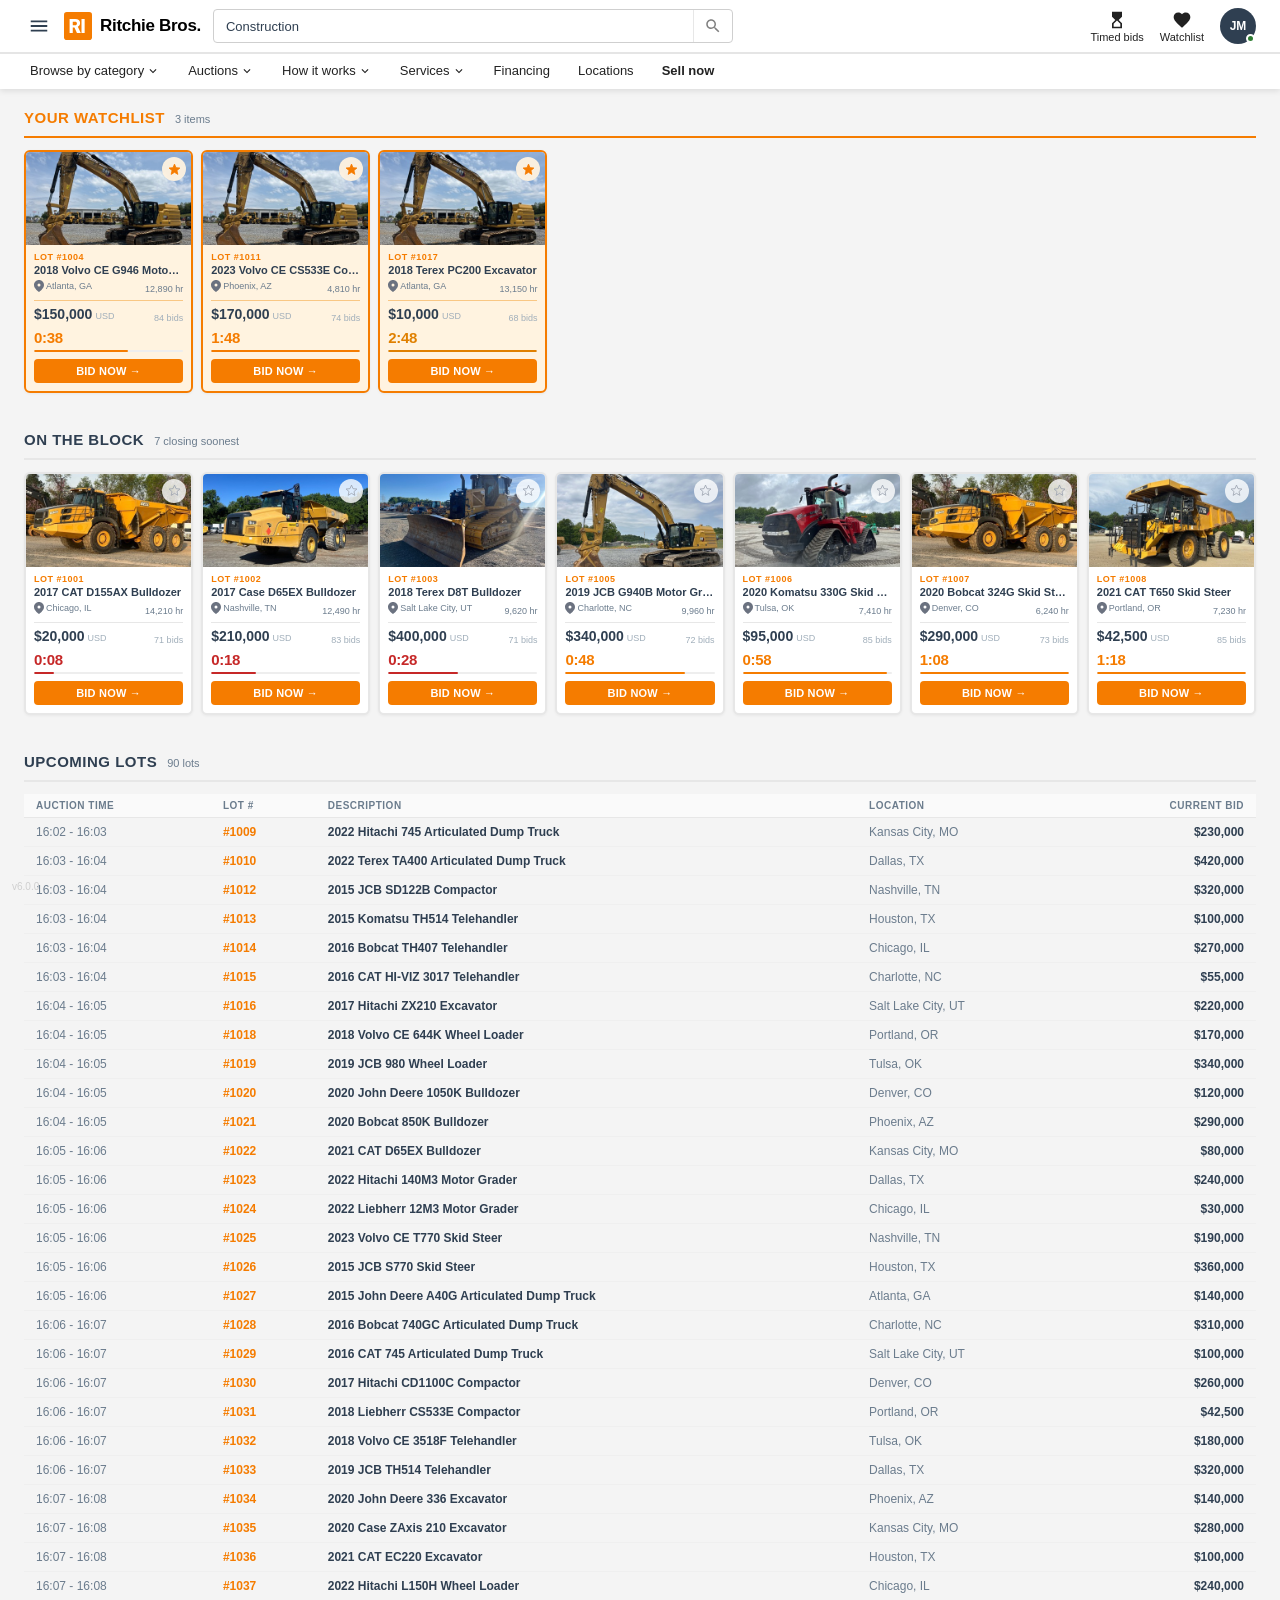
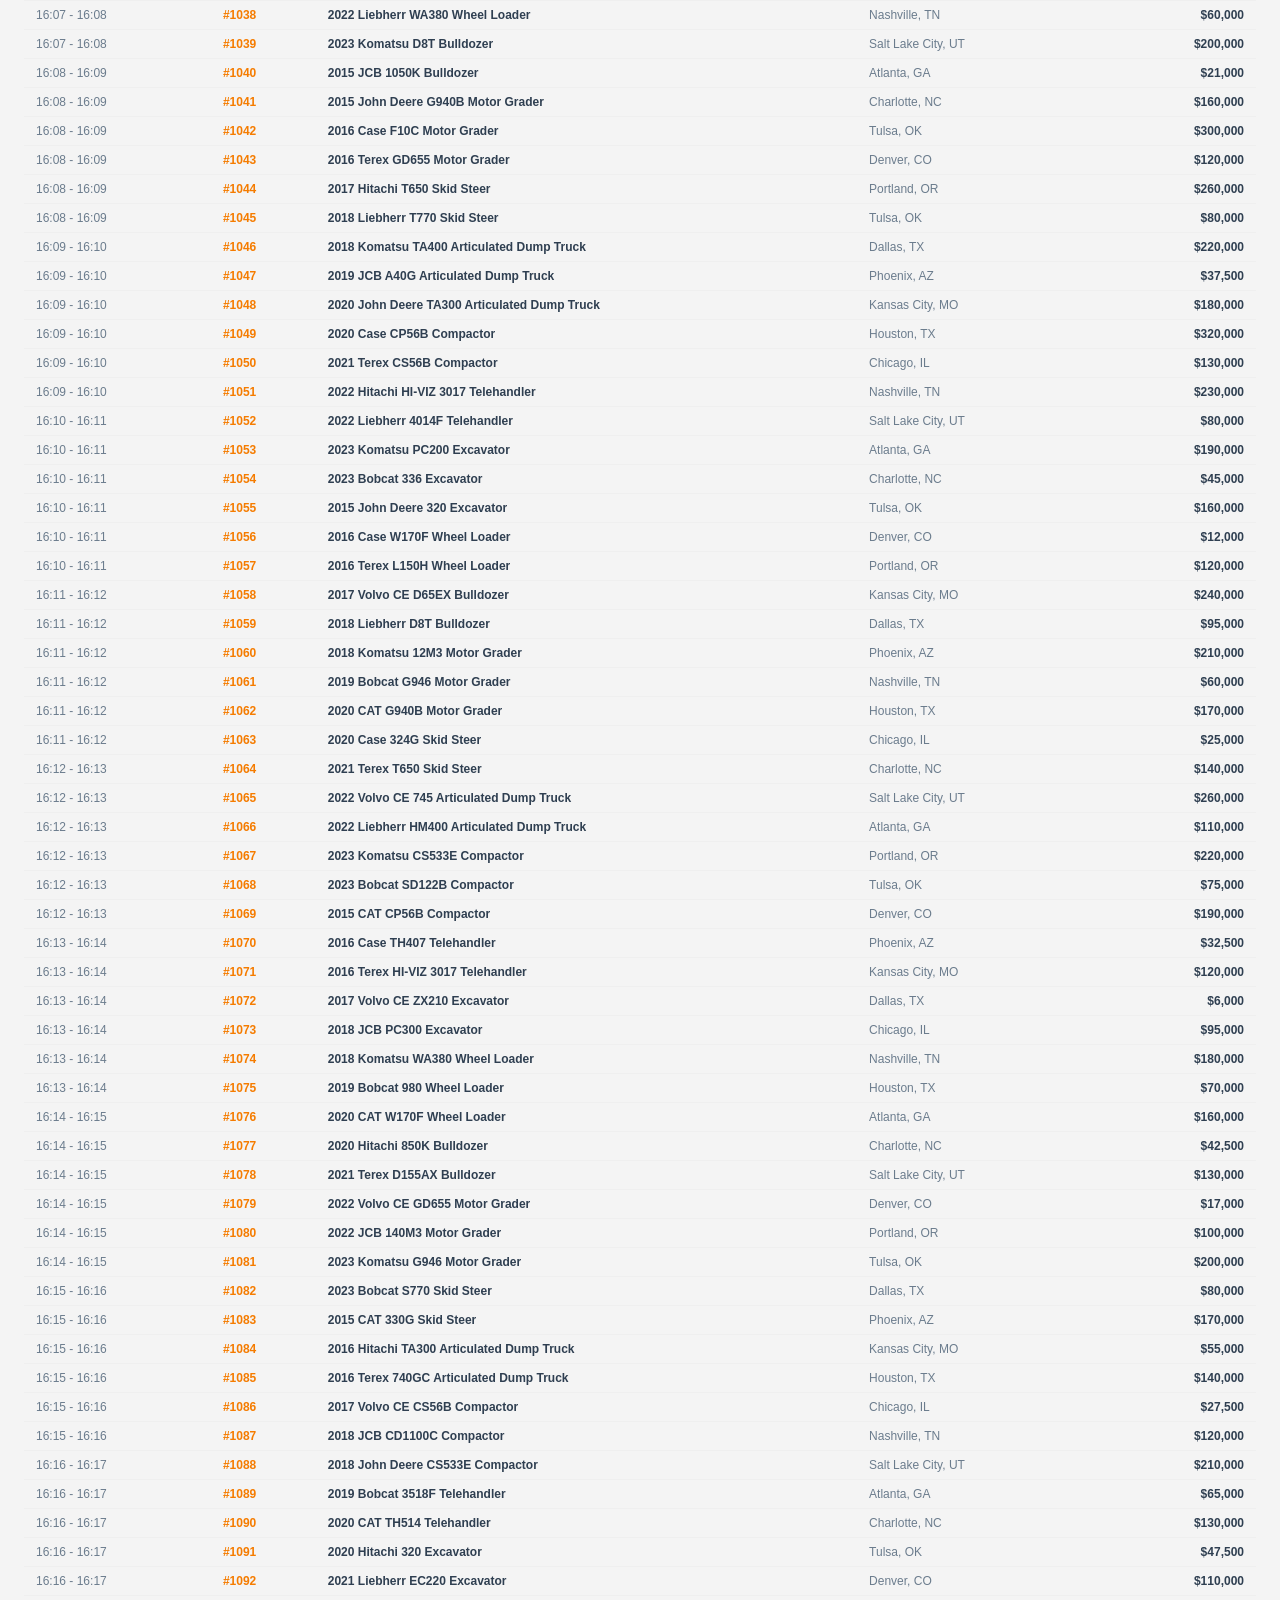
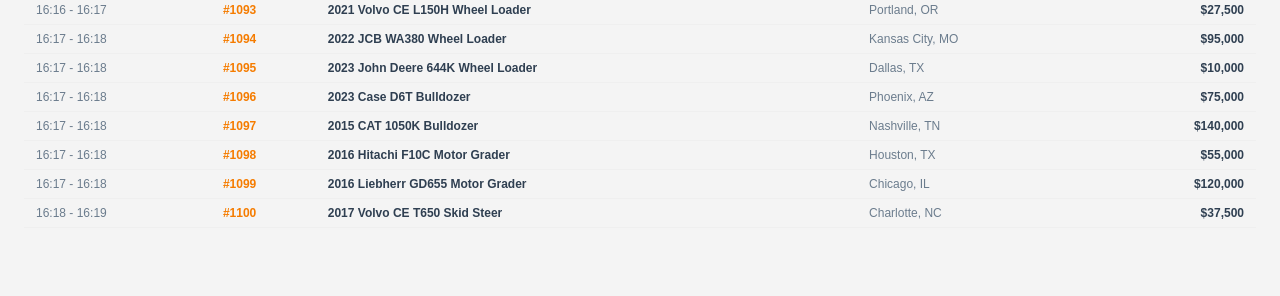
<file: v6/index.html>
<!DOCTYPE html>
<html lang="en">
<head>
<meta charset="UTF-8">
<meta name="viewport" content="width=device-width, initial-scale=1.0">
<title>Heavy Equipment Auction — LIVE</title>
<meta name="build-version" content="6.0.0">
<link rel="stylesheet" href="../shared/tile.css?v=7">
<style>
  *, *::before, *::after { box-sizing: border-box; margin: 0; padding: 0; }

  /* variables, grid, and tile styles live in shared/tile.css */

  body {
    background: var(--bg);
    color: var(--text);
    font-family: -apple-system, BlinkMacSystemFont, 'Segoe UI', sans-serif;
    min-height: 100vh;
  }

  /* ── HEADER (RB-style) ── */
  .header {
    background: #FFFFFF;
    position: sticky;
    top: 0;
    z-index: 100;
    box-shadow: 0 2px 6px rgba(0,0,0,0.1);
  }

  /* toolbar row */
  .header-toolbar {
    display: flex;
    align-items: center;
    gap: 12px;
    padding: 8px 16px;
    border-bottom: 1px solid rgba(0,0,0,0.10);
  }
  .header-left {
    display: flex;
    align-items: center;
    gap: 10px;
    flex-shrink: 0;
  }
  .header-icon-btn {
    background: none;
    border: none;
    cursor: pointer;
    color: #2F3F51;
    padding: 4px;
    display: flex;
    align-items: center;
    border-radius: 4px;
  }
  .header-icon-btn:hover { background: #F4F4F4; }
  .header-logo {
    display: flex;
    align-items: center;
    gap: 8px;
    text-decoration: none;
  }
  .header-logo-text {
    font-size: 17px;
    font-weight: 900;
    color: #000;
    letter-spacing: -0.3px;
    white-space: nowrap;
  }

  /* search */
  .header-search {
    flex: 1;
    max-width: 520px;
  }
  .header-search-wrap {
    display: flex;
    align-items: center;
    border: 1px solid #CFCFCF;
    border-radius: 4px;
    overflow: hidden;
    background: #fff;
  }
  .header-search-wrap:focus-within { border-color: var(--orange); box-shadow: 0 0 0 2px rgba(245,124,0,0.15); }
  .header-search-input {
    flex: 1;
    border: none;
    outline: none;
    padding: 8px 12px;
    font-size: 13px;
    color: var(--navy);
    background: transparent;
  }
  .header-search-btn {
    background: none;
    border: none;
    border-left: 1px solid #E7E7E7;
    padding: 7px 10px;
    cursor: pointer;
    display: flex;
    align-items: center;
  }
  .header-search-btn:hover { background: #F4F4F4; }

  /* right nav */
  .header-right {
    display: flex;
    align-items: center;
    gap: 16px;
    flex-shrink: 0;
    margin-left: auto;
  }
  .header-nav-link {
    display: flex;
    flex-direction: column;
    align-items: center;
    gap: 1px;
    text-decoration: none;
    color: rgba(0,0,0,0.87);
    font-size: 11px;
    font-weight: 500;
    white-space: nowrap;
  }
  .header-nav-link:hover { color: var(--orange); }
  .header-nav-link svg { color: inherit; }
  .header-avatar {
    position: relative;
    width: 36px;
    height: 36px;
    border-radius: 50%;
    background: var(--navy);
    color: #fff;
    font-size: 12px;
    font-weight: 700;
    border: none;
    cursor: pointer;
    display: flex;
    align-items: center;
    justify-content: center;
  }
  .avatar-dot {
    position: absolute;
    bottom: 1px;
    right: 1px;
    width: 9px;
    height: 9px;
    background: var(--green);
    border-radius: 50%;
    border: 2px solid #fff;
  }

  /* bottom nav row */
  .header-nav {
    border-top: 1px solid rgba(0,0,0,0.10);
  }
  .header-nav-inner {
    display: flex;
    align-items: center;
    padding: 0 16px;
    gap: 0;
  }
  .header-nav-item {
    display: flex;
    align-items: center;
    gap: 2px;
    padding: 9px 14px;
    font-size: 13px;
    font-weight: 500;
    color: rgba(0,0,0,0.87);
    background: none;
    border: none;
    text-decoration: none;
    cursor: pointer;
    white-space: nowrap;
    border-bottom: 2px solid transparent;
  }
  .header-nav-item:hover { color: var(--orange); border-bottom-color: var(--orange); }
  .header-nav-sell {
    font-weight: 900;
    font-size: 13px;
  }

  /* ── LIVE BADGE (used in header if needed) ── */
  .live-badge {
    background: var(--red);
    color: #fff;
    font-size: 10px;
    font-weight: 700;
    letter-spacing: 1.5px;
    padding: 3px 7px;
    border-radius: 3px;
    animation: livePulse 2s ease-in-out infinite;
    flex-shrink: 0;
  }
  @keyframes livePulse {
    0%, 100% { opacity: 1; }
    50% { opacity: 0.55; }
  }


  /* grid, tile, bid-btn — see shared/tile.css */

  /* v6: keep 2 card columns on the smallest phones (shared/tile.css drops to 1) */
  @media (max-width: 399px) { .grid { grid-template-columns: repeat(2, 1fr); } }

  /* v6: extend flash dips to ~80% black instead of shared/tile.css's ~85% */
  @keyframes extendFlash {
    0%   { filter: grayscale(1) brightness(0.2); }
    45%  { filter: grayscale(1) brightness(0.2); }
    100% { filter: grayscale(0) brightness(1); }
  }

  /* v6: match the "BID PLACED" overlay to the same 80% black (shared is 92%) */
  .bid-placed-overlay { background: rgba(0,0,0,0.8); }

  /* v6: fade newly shown cards in */
  @keyframes cardFadeIn { from { opacity: 0; transform: translateY(6px); } to { opacity: 1; transform: none; } }

  /* ── TOASTS ── */
  .toast-container {
    position: fixed;
    bottom: 20px;
    right: 20px;
    z-index: 999;
    display: flex;
    flex-direction: column;
    gap: 7px;
    align-items: flex-end;
    pointer-events: none;
  }
  .toast {
    background: #FFFFFF;
    border: 1px solid var(--card-border);
    border-left: 3px solid var(--orange);
    color: var(--navy);
    font-size: 12px;
    font-weight: 600;
    padding: 9px 13px;
    border-radius: 5px;
    box-shadow: 0 3px 12px rgba(0,0,0,0.12);
    animation: toastIn 0.25s ease-out, toastOut 0.3s ease-in 2.7s forwards;
    max-width: 270px;
  }
  .toast.toast-purple { border-left-color: var(--indigo); }
  .toast.toast-green  { border-left-color: var(--green); }
  @keyframes toastIn  { from { opacity: 0; transform: translateX(16px); } to { opacity: 1; transform: translateX(0); } }
  @keyframes toastOut { from { opacity: 1; transform: translateX(0); } to { opacity: 0; transform: translateX(16px); } }

  /* ── VERSION BADGE ── */
  #version-badge {
    position: fixed;
    bottom: 8px;
    left: 12px;
    font-size: 10px;
    color: #CFCFCF;
    z-index: 999;
    pointer-events: none;
  }

  /* ── EMPTY STATE ── */
  .empty-state {
    grid-column: 1 / -1;
    text-align: center;
    padding: 80px 20px;
    color: var(--muted);
    font-size: 16px;
    display: none;
  }
  .empty-state.visible { display: block; }

  /* ── PAGE MAX-WIDTH ── */
  .header-toolbar { max-width: 1680px; margin: 0 auto; padding-left: 24px; padding-right: 24px; }
  .header-nav-inner { max-width: 1680px; margin: 0 auto; padding-left: 16px; padding-right: 16px; }
  .auction-bar { padding-left: 24px; padding-right: 24px; }
  .legend-bar  { padding-left: 24px; padding-right: 24px; }
  .grid-container { padding: 10px 24px 40px; max-width: 1680px; margin: 0 auto; }

  /* ── SECTIONS (from v3) ── */
  .auction-section { margin-bottom: 28px; }
  .section-header {
    display: flex;
    align-items: baseline;
    gap: 10px;
    padding: 10px 0 10px;
    border-bottom: 2px solid var(--card-border);
    margin-bottom: 12px;
  }
  .section-header--watchlist { border-bottom-color: var(--orange); }
  .section-title {
    font-size: 15px;
    font-weight: 700;
    color: var(--navy);
    text-transform: uppercase;
    letter-spacing: 0.5px;
  }
  .section-header--watchlist .section-title { color: var(--orange); }
  .section-count {
    font-size: 11px;
    color: var(--muted);
    font-weight: 500;
  }
  .watchlist-empty {
    display: none;
    font-size: 12px;
    color: var(--muted);
    padding: 16px 0 4px;
  }
  .watchlist-empty.visible { display: block; }

  /* ── UPCOMING ROWS (new in v6) ── */
  .lot-table-wrap { overflow-x: auto; }
  .lot-table {
    width: 100%;
    border-collapse: collapse;
    font-size: 12px;
  }
  .lot-table thead th {
    text-align: left;
    font-size: 10px;
    font-weight: 700;
    text-transform: uppercase;
    letter-spacing: 0.5px;
    color: var(--muted);
    padding: 6px 12px;
    border-bottom: 1px solid var(--card-border);
    white-space: nowrap;
    background: #FAFAFA;
  }
  .lot-table thead th.rc-bid { text-align: right; }
  .lot-row {
    border-bottom: 1px solid #EFEFEF;
    cursor: pointer;
    transition: background 0.12s;
  }
  .lot-row:hover { background: #FFF7EC; }
  .lot-row td {
    padding: 7px 12px;
    color: var(--navy);
    vertical-align: middle;
  }
  .lot-row .rc-time {
    font-variant-numeric: tabular-nums;
    color: var(--muted);
    white-space: nowrap;
  }
  .lot-row .rc-lot {
    font-weight: 700;
    color: var(--orange);
    white-space: nowrap;
  }
  .lot-row .rc-desc {
    font-weight: 600;
    max-width: 420px;
    white-space: nowrap;
    overflow: hidden;
    text-overflow: ellipsis;
  }
  .lot-row .rc-loc { color: var(--muted); white-space: nowrap; }
  .lot-row .rc-bid {
    text-align: right;
    font-weight: 700;
    font-variant-numeric: tabular-nums;
    white-space: nowrap;
  }
</style>
</head>
<body>

<!-- HEADER -->
<header class="header">
  <!-- Top toolbar -->
  <div class="header-toolbar">
    <!-- Left: hamburger + logo -->
    <div class="header-left">
      <button class="header-icon-btn" aria-label="Menu">
        <svg width="22" height="22" viewBox="0 0 24 24" fill="currentColor"><path d="M3 18h18v-2H3v2zm0-5h18v-2H3v2zm0-7v2h18V6H3z"/></svg>
      </button>
      <a href="#" class="header-logo">
        <svg width="28" height="28" viewBox="0 0 40 40" fill="none">
          <rect width="40" height="40" rx="4" fill="#F57C00"/>
          <path d="M8 30V10h8c4.4 0 7 2.2 7 5.8 0 2.4-1.2 4.2-3.2 5.2L24 30h-5.5l-3.6-7.8H12.5V30H8zm4.5-11.2h3.2c1.8 0 2.8-.9 2.8-2.5s-1-2.4-2.8-2.4h-3.2v4.9z" fill="white"/>
          <path d="M25 30V10h4.5v20H25z" fill="white"/>
        </svg>
        <span class="header-logo-text">Ritchie Bros.</span>
      </a>
    </div>

    <!-- Center: search -->
    <div class="header-search">
      <div class="header-search-wrap">
        <input class="header-search-input" type="text" placeholder="Search over 100,000 items" value="Construction">
        <button class="header-search-btn" aria-label="Search">
          <svg width="18" height="18" viewBox="0 0 24 24" fill="#808080"><path d="M15.5 14h-.79l-.28-.27C15.41 12.59 16 11.11 16 9.5 16 5.91 13.09 3 9.5 3S3 5.91 3 9.5 5.91 16 9.5 16c1.61 0 3.09-.59 4.23-1.57l.27.28v.79l5 4.99L20.49 19l-4.99-5zm-6 0C7.01 14 5 11.99 5 9.5S7.01 5 9.5 5 14 7.01 14 9.5 11.99 14 9.5 14z"/></svg>
        </button>
      </div>
    </div>

    <!-- Right: nav icons -->
    <div class="header-right">
      <a href="#" class="header-nav-link">
        <svg width="20" height="20" viewBox="0 0 24 24" fill="currentColor"><path d="m6 2 .01 6L10 12l-3.99 4.01L6 22h12v-6l-4-4 4-3.99V2H6zm10 14.5V20H8v-3.5l4-4 4 4z"/></svg>
        <span>Timed bids</span>
      </a>
      <a href="#" class="header-nav-link">
        <svg width="20" height="20" viewBox="0 0 24 24" fill="currentColor"><path d="m12 21.35-1.45-1.32C5.4 15.36 2 12.28 2 8.5 2 5.42 4.42 3 7.5 3c1.74 0 3.41.81 4.5 2.09C13.09 3.81 14.76 3 16.5 3 19.58 3 22 5.42 22 8.5c0 3.78-3.4 6.86-8.55 11.54L12 21.35z"/></svg>
        <span>Watchlist</span>
      </a>
      <button class="header-avatar" aria-label="Account">
        <span>JM</span>
        <span class="avatar-dot"></span>
      </button>
    </div>
  </div>

  <!-- Bottom nav -->
  <div class="header-nav">
    <div class="header-nav-inner">
      <button class="header-nav-item">Browse by category <svg width="14" height="14" viewBox="0 0 24 24" fill="currentColor"><path d="M16.59 8.59 12 13.17 7.41 8.59 6 10l6 6 6-6z"/></svg></button>
      <button class="header-nav-item">Auctions <svg width="14" height="14" viewBox="0 0 24 24" fill="currentColor"><path d="M16.59 8.59 12 13.17 7.41 8.59 6 10l6 6 6-6z"/></svg></button>
      <button class="header-nav-item">How it works <svg width="14" height="14" viewBox="0 0 24 24" fill="currentColor"><path d="M16.59 8.59 12 13.17 7.41 8.59 6 10l6 6 6-6z"/></svg></button>
      <button class="header-nav-item">Services <svg width="14" height="14" viewBox="0 0 24 24" fill="currentColor"><path d="M16.59 8.59 12 13.17 7.41 8.59 6 10l6 6 6-6z"/></svg></button>
      <a href="#" class="header-nav-item">Financing</a>
      <a href="#" class="header-nav-item">Locations</a>
      <a href="#" class="header-nav-item header-nav-sell">Sell now</a>
    </div>
  </div>
</header>


<!-- GRID -->
<div class="grid-container">

  <!-- Watchlist: always cards -->
  <div class="auction-section" id="section-watchlist">
    <div class="section-header section-header--watchlist">
      <span class="section-title">Your Watchlist</span>
      <span class="section-count" id="watchlist-count"></span>
    </div>
    <div class="grid" id="grid-watchlist"></div>
    <div class="watchlist-empty" id="watchlist-empty">Star items below to track them here.</div>
  </div>

  <!-- On the Block: cards down to ~0.8 of the fold -->
  <div class="auction-section" id="section-main">
    <div class="section-header section-header--all">
      <span class="section-title">On the Block</span>
      <span class="section-count" id="main-count"></span>
    </div>
    <div class="grid" id="grid-main"></div>
  </div>

  <!-- Upcoming: everything past the fold, as compact rows -->
  <div class="auction-section rows-section" id="section-upcoming">
    <div class="section-header">
      <span class="section-title">Upcoming Lots</span>
      <span class="section-count" id="upcoming-count"></span>
    </div>
    <div class="lot-table-wrap">
      <table class="lot-table">
        <thead>
          <tr>
            <th class="rc-time">Auction Time</th>
            <th class="rc-lot">Lot #</th>
            <th class="rc-desc">Description</th>
            <th class="rc-loc">Location</th>
            <th class="rc-bid">Current Bid</th>
          </tr>
        </thead>
        <tbody id="rows-body"></tbody>
      </table>
    </div>
  </div>

  <div class="empty-state" id="empty-state">All lots have sold. Auction complete.</div>
</div>

<!-- TOASTS -->
<div class="toast-container" id="toast-container"></div>

<!-- VERSION -->
<div id="version-badge"></div>

<script src="../shared/tile.js?v=4"></script>
<script>
// ── FEATURE FLAGS ────────────────────────────────────────────────────────────
// re-sort the grid after an auto-extension (true = reshuffle, false = stay put)
const V2_RESHUFFLE = true;
// "On the Block" shows this many rows of cards by default; lots beyond it wait
// in the Upcoming rows until their turn comes
const ON_THE_BLOCK_ROWS = 1;

// ── DATA GENERATION ──────────────────────────────────────────────────────────

const THUMBNAILS = [
  'thumbnails/1.jpg','thumbnails/2.jpg','thumbnails/4.jpg','thumbnails/5.jpg',
  'thumbnails/6.jpg','thumbnails/7.jpg','thumbnails/8.jpg','thumbnails/9.jpg',
  'thumbnails/10.jpg','thumbnails/11.jpg',
];

const MAKES = ['CAT', 'John Deere', 'Komatsu', 'Volvo CE', 'Hitachi', 'Case', 'Bobcat', 'JCB', 'Liebherr', 'Terex'];

const EQUIPMENT_TYPES = [
  { type: 'Excavator',             models: ['320', '336', '349', 'PC200', 'PC300', 'ZX210', 'EC220', 'ZAxis 210'],      baseBid: 85000,  spread: 180000, color: '#E8EEF4' },
  { type: 'Wheel Loader',          models: ['980', '644K', 'WA380', 'L150H', 'ZW220', 'W170F'],                         baseBid: 65000,  spread: 220000, color: '#E8F2EC' },
  { type: 'Bulldozer',             models: ['D6T', 'D8T', 'D65EX', 'D155AX', '850K', '1050K'],                          baseBid: 110000, spread: 320000, color: '#F5EDE8' },
  { type: 'Motor Grader',          models: ['12M3', '140M3', 'GD655', 'F10C', 'G940B', 'G946'],                         baseBid: 75000,  spread: 250000, color: '#F4F2E8' },
  { type: 'Skid Steer',            models: ['S650', 'T650', '324G', '330G', 'S770', 'T770'],                             baseBid: 22000,  spread: 48000,  color: '#EAF0F5' },
  { type: 'Articulated Dump Truck',models: ['745', '740GC', 'TA300', 'A40G', 'TA400', 'HM400'],                         baseBid: 160000, spread: 350000, color: '#F0EBF8' },
  { type: 'Compactor',             models: ['CS56B', 'CP56B', 'SD122B', 'CS533E', 'CD1100C'],                            baseBid: 32000,  spread: 110000, color: '#E8F5F2' },
  { type: 'Telehandler',           models: ['TH407', 'TH514', '3518F', '4014F', 'HI-VIZ 3017'],                         baseBid: 38000,  spread: 140000, color: '#F5EFE8' },
];

const LOCATIONS = [
  'Houston, TX', 'Dallas, TX', 'Denver, CO', 'Atlanta, GA',
  'Chicago, IL', 'Phoenix, AZ', 'Portland, OR', 'Charlotte, NC',
  'Nashville, TN', 'Kansas City, MO', 'Tulsa, OK', 'Salt Lake City, UT',
];

function seededRandom(seed) {
  let s = seed;
  return function() {
    s = (s * 1664525 + 1013904223) & 0xffffffff;
    return (s >>> 0) / 0xffffffff;
  };
}

function generateItems() {
  const items = [];
  const now = Date.now();

  for (let i = 0; i < 100; i++) {
    const rng = seededRandom(i * 137 + 42);
    const typeIdx = Math.floor(rng() * EQUIPMENT_TYPES.length);
    const eq = EQUIPMENT_TYPES[typeIdx];
    const make = MAKES[Math.floor(rng() * MAKES.length)];
    const model = eq.models[Math.floor(rng() * eq.models.length)];
    const year = 2015 + Math.floor(rng() * 9);
    const location = LOCATIONS[Math.floor(rng() * LOCATIONS.length)];
    const simCap = 10000 + Math.floor(rng() * 490000);
    // Items closing soonest (i=0) start near 90% of cap; latest (i=99) near 30%
    const fraction = i / 99;
    const baseProgress = 0.9 - fraction * 0.6;
    const jitter = (rng() - 0.5) * 0.12;
    const bidProgress = Math.max(0.05, Math.min(0.95, baseProgress + jitter));
    const rawBid = Math.round(simCap * bidProgress);
    const startIncrement = getBidIncrement(rawBid);
    const startBid = Math.max(startIncrement, Math.floor(rawBid / startIncrement) * startIncrement);
    const bidCount = Math.round(5 + bidProgress * 70 + rng() * 25);
    // Hours scale with age: ~1000–1600 hrs/year, rounded to nearest 10
    const hoursPerYear = 1000 + Math.floor(rng() * 600);
    const hours = Math.round((hoursPerYear * (2026 - year) + Math.floor(rng() * 500)) / 10) * 10;
    const lotNum = 1001 + i;
    const watchlisted = lotNum === 1004 || lotNum === 1011 || lotNum === 1017;
    const thumbnail = watchlisted ? 'thumbnails/5.jpg' : THUMBNAILS[Math.floor(rng() * THUMBNAILS.length)];

    // Items close 10s apart; first at 10s, last at ~1000s
    const closeTime = now + (10 + i * 10) * 1000;

    items.push({
      id: lotNum,
      lotNum,
      year,
      make,
      model,
      type: eq.type,
      bgColor: eq.color,
      thumbnail,
      location,
      currentBid: startBid,
      bidCount,
      closeTime,
      originalClose: closeTime,
      status: 'active',
      extendedUntil: 0,
      extendCount: 0,
      watchlisted,
      userBid: false,
      userWinning: false,
      simCap,
      hours,
    });
  }

  // Sort by closeTime
  items.sort((a, b) => a.closeTime - b.closeTime);
  return items;
}

// ── STATE ────────────────────────────────────────────────────────────────────

let items = generateItems();
let soldCount = 0;
let totalSales = 0;
// ids that have been shown as a card — once carded they never demote back to a row
let carded = new Set();

// ── RENDER ───────────────────────────────────────────────────────────────────

// How many card columns the responsive grid is currently showing.
function countColumns(grid) {
  const tmpl = getComputedStyle(grid).gridTemplateColumns;
  return tmpl.split(' ').filter(Boolean).length || 1;
}

// v6 progress bar: full until the last 60s, then drains over the final minute
// (overrides shared/tile.js's slow 17-minute drain).
function progressBar(item) {
  const secsLeft = (item.closeTime - Date.now()) / 1000;
  if (secsLeft >= 60) return 100;
  if (secsLeft <= 0)  return 0;
  return (secsLeft / 60) * 100;
}

// Fade a freshly shown card in, and seed its progress bar without a sweep.
function fadeInCard(tile, item) {
  const prog = tile.querySelector('.progress-fill');
  if (prog) {
    prog.style.transition = 'none';
    prog.style.width = progressBar(item) + '%';
    requestAnimationFrame(() => { prog.style.transition = ''; });
  }
  tile.style.animation = 'cardFadeIn 0.4s ease-out';
  tile.addEventListener('animationend', function done(e) {
    if (e.animationName !== 'cardFadeIn') return;
    tile.style.animation = '';
    tile.removeEventListener('animationend', done);
  });
}

// Slide a freshly promoted card in from the right by one slot — matches the FLIP
// distance/easing so it reads as part of the same reshuffle.
function slideInCard(tile, item) {
  const prog = tile.querySelector('.progress-fill');
  if (prog) { prog.style.transition = 'none'; prog.style.width = progressBar(item) + '%'; }
  const slot = tile.getBoundingClientRect().width + 8; // card width + grid gap
  tile.style.transition = 'none';
  tile.style.transform  = `translateX(${slot}px)`;
  tile.style.opacity    = '0';
  tile.style.zIndex     = '20';
  requestAnimationFrame(() => {
    requestAnimationFrame(() => {
      tile.style.transition = 'transform 0.9s cubic-bezier(0.25, 0.46, 0.45, 0.94), opacity 0.5s ease-out';
      tile.style.transform  = '';
      tile.style.opacity    = '';
      if (prog) prog.style.transition = '';
      tile.addEventListener('transitionend', function done(e) {
        if (e.propertyName !== 'transform') return;
        tile.style.transition = '';
        tile.style.zIndex     = '';
        tile.removeEventListener('transitionend', done);
      });
    });
  });
}

// Compact row for upcoming (past-the-fold) lots.
function buildRow(item) {
  const el = document.createElement('tr');
  el.className = 'lot-row';
  el.id = `row-${item.id}`;
  el.dataset.id = item.id;
  el.innerHTML = `
    <td class="rc-time">${fmtWindow(item.closeTime)}</td>
    <td class="rc-lot">#${item.lotNum}</td>
    <td class="rc-desc">${item.year} ${item.make} ${item.model} ${item.type}</td>
    <td class="rc-loc">${item.location}</td>
    <td class="rc-bid" id="rowbid-${item.id}">${fmt$(item.currentBid)}</td>
  `;
  return el;
}

// 24h close window, floored to the minute, like the example listing.
function fmtWindow(ts) {
  const a = new Date(ts); a.setSeconds(0, 0);
  const b = new Date(a.getTime() + 60000);
  const f = x => `${x.getHours().toString().padStart(2, '0')}:${x.getMinutes().toString().padStart(2, '0')}`;
  return `${f(a)} - ${f(b)}`;
}

// animate: id (or list of ids) that just extended — those cards ride above the
// rest as they travel. Every moved card glides regardless; this only sets z-index.
function renderGrid(animate = null) {
  const animateIds = animate == null
    ? new Set()
    : new Set((Array.isArray(animate) ? animate : [animate]).map(String));
  const watchGrid = document.getElementById('grid-watchlist');
  const mainGrid  = document.getElementById('grid-main');
  const rowsBody  = document.getElementById('rows-body');
  const emptyState = document.getElementById('empty-state');

  const active  = items.filter(i => i.status === 'active').sort((a, b) => a.closeTime - b.closeTime);
  const watch   = active.filter(i => i.watchlisted);
  const mainAll = active.filter(i => !i.watchlisted);

  // ── FLIP step 1: snapshot every current card's position (we glide them all) ──
  const before = new Map();
  document.querySelectorAll('#grid-watchlist .tile, #grid-main .tile').forEach(el => {
    before.set(el.dataset.id, el.getBoundingClientRect());
  });

  // freshly promoted On-the-Block cards, animated in after the reflow
  const newCards = [];

  // ── 1. Watchlist cards (always shown in full) ──
  watch.forEach((item, i) => {
    let tile = document.getElementById(`tile-${item.id}`);
    if (!tile) { tile = buildTile(item); watchGrid.appendChild(tile); fadeInCard(tile, item); }
    else if (tile.parentElement !== watchGrid) { watchGrid.appendChild(tile); }
    tile.style.order = i;
  });

  // ── 2. Split into cards vs rows ──
  // Default to ON_THE_BLOCK_ROWS row(s) of cards. Anything already shown as a card
  // stays a card (a reshuffle can briefly push the block past one row); the rest
  // wait below as Upcoming rows.
  const cols = countColumns(mainGrid);
  const minCards = Math.max(1, ON_THE_BLOCK_ROWS * cols);
  const cardItems = [];
  const rowItems  = [];
  for (const item of mainAll) {
    if (carded.has(item.id)) {
      cardItems.push(item);
    } else if (cardItems.length < minCards) {
      carded.add(item.id);
      cardItems.push(item);
    } else {
      rowItems.push(item);
    }
  }

  // ── 3. On-the-block cards ──
  cardItems.forEach((item, i) => {
    const oldRow = document.getElementById(`row-${item.id}`);
    if (oldRow) oldRow.remove();
    let tile = document.getElementById(`tile-${item.id}`);
    if (!tile) { tile = buildTile(item); mainGrid.appendChild(tile); newCards.push({ el: tile, item }); }
    else if (tile.parentElement !== mainGrid) { mainGrid.appendChild(tile); }
    tile.style.order = i;
  });

  // ── 4. Upcoming rows (re-append in order) ──
  rowItems.forEach(item => {
    const oldTile = document.getElementById(`tile-${item.id}`);
    if (oldTile) oldTile.remove();
    let row = document.getElementById(`row-${item.id}`);
    if (!row) row = buildRow(item);
    rowsBody.appendChild(row);
  });

  // ── 5. Clean up anything that no longer belongs ──
  const cardSet = new Set([...watch, ...cardItems].map(i => i.id));
  document.querySelectorAll('#grid-watchlist .tile, #grid-main .tile').forEach(el => {
    if (!cardSet.has(Number(el.dataset.id))) el.remove();
  });
  const rowSet = new Set(rowItems.map(i => i.id));
  rowsBody.querySelectorAll('.lot-row').forEach(el => {
    if (!rowSet.has(Number(el.dataset.id))) el.remove();
  });

  // ── Counts + section visibility ──
  document.getElementById('watchlist-count').textContent = watch.length ? `${watch.length} item${watch.length !== 1 ? 's' : ''}` : '';
  document.getElementById('watchlist-empty').classList.toggle('visible', watch.length === 0);
  document.getElementById('main-count').textContent = cardItems.length ? `${cardItems.length} closing soonest` : '';
  document.getElementById('section-main').style.display = cardItems.length ? '' : 'none';
  document.getElementById('upcoming-count').textContent = rowItems.length ? `${rowItems.length} lot${rowItems.length !== 1 ? 's' : ''}` : '';
  document.getElementById('section-upcoming').style.display = rowItems.length ? '' : 'none';
  emptyState.classList.toggle('visible', active.length === 0);

  // ── FLIP steps 2 & 3: invert + play for every card that moved ──
  document.querySelectorAll('#grid-watchlist .tile, #grid-main .tile').forEach(el => {
    const b = before.get(el.dataset.id);
    if (!b) return; // freshly added (e.g. promoted from a row) — don't animate in
    const a = el.getBoundingClientRect();
    const dx = b.left - a.left;
    const dy = b.top  - a.top;
    if (dx === 0 && dy === 0) return;
    el.style.transition = 'none';
    el.style.transform  = `translate(${dx}px, ${dy}px)`;
    // extended cards ride above the rest as they travel
    if (animateIds.has(el.dataset.id)) el.style.zIndex = '20';
    requestAnimationFrame(() => {
      requestAnimationFrame(() => {
        el.style.transition = 'transform 0.9s cubic-bezier(0.25, 0.46, 0.45, 0.94)';
        el.style.transform  = '';
        el.addEventListener('transitionend', function cleanup(e) {
          if (e.propertyName !== 'transform') return;
          el.style.transition = '';
          el.style.zIndex     = '';
          el.removeEventListener('transitionend', cleanup);
        });
      });
    });
  });

  // ── Entrance for freshly shown cards ──
  // If there were already cards on screen, a new one is a promotion → slide it in
  // from the right alongside the FLIP. On first paint (nothing yet) just fade.
  for (const { el, item } of newCards) {
    if (before.size > 0) slideInCard(el, item);
    else fadeInCard(el, item);
  }
}

function updateBidStatus(item) {
  const el = document.getElementById(`status-${item.id}`);
  if (!el) return;
  el.className = 'bid-status-banner' + (item.userBid ? (item.userWinning ? ' winning' : ' outbid') : '');
  el.textContent  = item.userBid ? (item.userWinning ? 'Winning' : 'Outbid') : '';
}

function updateTile(item, secsLeft) {
  if (secsLeft === undefined) secsLeft = Math.max(0, Math.ceil((item.closeTime - Date.now()) / 1000));

  // Keep the row representation's price live even when it isn't a card.
  const rowBid = document.getElementById(`rowbid-${item.id}`);
  if (rowBid) rowBid.textContent = fmt$(item.currentBid);

  const state = timerState(secsLeft);
  const pct = progressBar(item);

  const tile = document.getElementById(`tile-${item.id}`);
  if (!tile) return;

  // Update state class (preserve extending so its animation isn't killed mid-frame)
  const wasExtending = tile.classList.contains('extending');
  tile.className = `tile state-${state}${item.watchlisted ? ' watchlisted' : ''}${wasExtending ? ' extending' : ''}`;

  // Update timer
  const timerEl = document.getElementById(`timer-${item.id}`);
  if (timerEl) timerEl.textContent = formatTime(secsLeft);

  // Update progress
  const prog = document.getElementById(`prog-${item.id}`);
  if (prog) prog.style.width = pct + '%';

  // Extended badge
  const badge = document.getElementById(`badge-${item.id}`);
  if (badge) badge.classList.toggle('visible', Date.now() < item.extendedUntil);

  // Bid info
  const bidEl = document.getElementById(`bid-${item.id}`);
  if (bidEl) bidEl.textContent = fmt$(item.currentBid);
  const countEl = document.getElementById(`count-${item.id}`);
  if (countEl) countEl.textContent = item.bidCount + ' bids';
  updateBidStatus(item);

  const btnEl = document.getElementById(`btn-${item.id}`);
  if (btnEl) {
    if (secsLeft <= 0) {
      btnEl.classList.remove('urgent-flash', 'flash');
      btnEl.classList.add('sold');
      btnEl.disabled = true;
      btnEl.textContent = 'SOLD';
    } else if (!btnEl.classList.contains('flash')) {
      btnEl.classList.toggle('urgent-flash', item.watchlisted && secsLeft < 30);
    }
  }
}


// ── ACTIONS ──────────────────────────────────────────────────────────────────

function extendItem(item, addSeconds) {
  item.closeTime += addSeconds * 1000;
  item.extendedUntil = Date.now() + 5000;
  item.extendCount++;

  // Flash full black only for watched/bid-on items
  if (item.watchlisted || item.userBid) {
    const tile = document.getElementById(`tile-${item.id}`);
    if (tile) {
      tile.classList.remove('extending');
      void tile.offsetWidth;
      tile.classList.add('extending');
      setTimeout(() => tile.classList.remove('extending'), 3500);
    }
  }
}

function sellItem(item) {
  if (item.status === 'sold') return;
  item.status = 'sold';
  soldCount++;
  totalSales += item.currentBid;

  const overlay = document.getElementById(`overlay-${item.id}`);
  if (overlay) {
    overlay.querySelector('.sold-price').textContent = fmt$(item.currentBid);
    overlay.classList.add('visible');
  }

  const tile = document.getElementById(`tile-${item.id}`);

  // Fade out after short delay
  setTimeout(() => {
    if (tile) tile.classList.add('selling');
    setTimeout(() => {
      if (tile) tile.remove();
      const active = items.filter(i => i.status === 'active');
      if (active.length === 0) {
        document.getElementById('empty-state').classList.add('visible');
      }
    }, 700);
  }, 1800);
}

function toggleWatchlist(itemId) {
  const item = items.find(i => i.id === itemId);
  if (!item || item.status !== 'active') return;
  item.watchlisted = !item.watchlisted;

  const tile = document.getElementById(`tile-${item.id}`);
  const btn  = document.getElementById(`watch-${item.id}`);
  if (tile) tile.classList.toggle('watchlisted', item.watchlisted);
  if (btn) {
    btn.classList.toggle('active', item.watchlisted);
    btn.title = item.watchlisted ? 'Remove from watchlist' : 'Add to watchlist';
    const path = btn.querySelector('path');
    if (path) {
      path.setAttribute('fill',   item.watchlisted ? '#F57C00' : 'none');
      path.setAttribute('stroke', item.watchlisted ? '#F57C00' : '#9CA3AF');
    }
  }
  renderGrid();
}

function placeBid(itemId) {
  const item = items.find(i => i.id === itemId);
  if (!item || item.status !== 'active') return;

  const secsLeft = Math.max(0, Math.ceil((item.closeTime - Date.now()) / 1000));
  const increment = getBidIncrement(item.currentBid);
  item.currentBid += increment;
  item.bidCount++;

  // Mark user as winning bidder
  item.userBid = true;
  item.userWinning = true;
  updateBidStatus(item);

  // Auto-watchlist on bid
  if (!item.watchlisted) {
    item.watchlisted = true;
    const wBtn = document.getElementById(`watch-${item.id}`);
    if (wBtn) {
      wBtn.classList.add('active');
      wBtn.title = 'Remove from watchlist';
      const path = wBtn.querySelector('path');
      if (path) { path.setAttribute('fill','#F57C00'); path.setAttribute('stroke','#F57C00'); }
    }
  }

  let extended = false;
  if (secsLeft < 60) {
    extendItem(item, 60);
    extended = true;
  }

  // Black overlay with BID PLACED text
  // Strip the extend flash so it doesn't darken the overlay via CSS filter
  const bidTile = document.getElementById(`tile-${item.id}`);
  if (bidTile) bidTile.classList.remove('extending');
  const bidOverlay = document.getElementById(`bid-overlay-${item.id}`);
  if (bidOverlay) {
    bidOverlay.classList.add('visible');
    setTimeout(() => bidOverlay.classList.remove('visible'), 4000);
  }

  updateTile(item);
  // Bidding auto-watchlists, which moves the tile up into the watchlist section.
  renderGrid(item.id);

  if (extended) {
    showToast(`LOT #${item.lotNum} — Bid placed! Auto extended +1:00`, 'purple');
  } else {
    showToast(`LOT #${item.lotNum} — Bid placed! ${fmt$(item.currentBid)}`, 'orange');
  }
}

// ── SIMULATION ───────────────────────────────────────────────────────────────

function simBidOnItem(item) {
  if (item.currentBid >= item.simCap) return false;
  const secsLeft = (item.closeTime - Date.now()) / 1000;
  const increment = getBidIncrement(item.currentBid);
  item.currentBid += increment;
  item.bidCount++;

  if (item.userBid && item.userWinning) {
    item.userWinning = false;
    updateBidStatus(item);
    showToast(`LOT #${item.lotNum} — You've been outbid!`, 'orange');
  }

  let extended = false;
  if (secsLeft < 60 && Math.random() < 0.65) {
    extendItem(item, 60);
    extended = true;
  }

  updateTile(item);

  if (extended && (item.watchlisted || item.userBid)) showToast(`LOT #${item.lotNum} — New bid! Auto extended`, 'purple');
  return extended;
}

function simulateActivity() {
  const now = Date.now();
  const active = items.filter(i => i.status === 'active');
  if (active.length === 0) return;

  // Weighted pool: hot items (< 90s) appear 4x, warm (< 5min) 2x, cool 1x
  const pool = [];
  for (const item of active) {
    const secs = (item.closeTime - now) / 1000;
    if (secs <= 0) continue;
    const weight = secs < 90 ? 4 : secs < 300 ? 2 : 1;
    for (let w = 0; w < weight; w++) pool.push(item);
  }
  if (pool.length === 0) return;

  // Pick 1–3 unique items per cycle
  const count = 1 + Math.floor(Math.random() * 3);
  const picked = new Set();
  for (let i = 0; i < count * 5 && picked.size < count; i++) {
    picked.add(pool[Math.floor(Math.random() * pool.length)]);
  }
  // Batch the whole cycle into a single reshuffle so the FLIPs don't stack.
  const extendedIds = [];
  for (const item of picked) {
    if (simBidOnItem(item) && V2_RESHUFFLE) extendedIds.push(item.id);
  }
  if (extendedIds.length) renderGrid(extendedIds);
}

// ── TICK ─────────────────────────────────────────────────────────────────────

function tick() {
  const now = Date.now();
  let needsReorder = false;

  for (const item of items) {
    if (item.status !== 'active') continue;

    const msLeft = item.closeTime - now;

    // One full second past 0:00 → sell
    if (msLeft <= -1000) {
      sellItem(item);
      needsReorder = true;
      continue;
    }

    // Clamp display to 0 so it shows 0:00 for that final second
    const secsLeft = Math.max(0, Math.ceil(msLeft / 1000));
    updateTile(item, secsLeft);
  }

  if (needsReorder) renderGrid();
}

// ── TOASTS ───────────────────────────────────────────────────────────────────

function showToast(msg, type = 'orange') {
  const container = document.getElementById('toast-container');
  const toast = document.createElement('div');
  toast.className = `toast toast-${type}`;
  toast.textContent = msg;
  container.appendChild(toast);
  setTimeout(() => toast.remove(), 3100);
}

// ── INIT ─────────────────────────────────────────────────────────────────────

renderGrid();
setInterval(tick, 1000);

setTimeout(function scheduleActivity() {
  simulateActivity();
  setTimeout(scheduleActivity, 2000 + Math.random() * 3000);
}, 6000);

// Recompute the card/row split when the viewport changes (debounced).
let resizeTimer;
window.addEventListener('resize', () => {
  clearTimeout(resizeTimer);
  resizeTimer = setTimeout(() => renderGrid(), 150);
});

// Tab visibility — clean up stuck sell animations when user returns to tab
document.addEventListener('visibilitychange', () => {
  if (document.hidden) return;
  document.querySelectorAll('.tile').forEach(el => {
    const item = items.find(i => i.id === Number(el.dataset.id));
    if (!item || item.status === 'sold') el.remove();
  });
  renderGrid();
});

// Version badge
const _v = document.querySelector('meta[name="build-version"]');
if (_v) document.getElementById('version-badge').textContent = 'v' + _v.content;

</script>
</body>
</html>
</file>
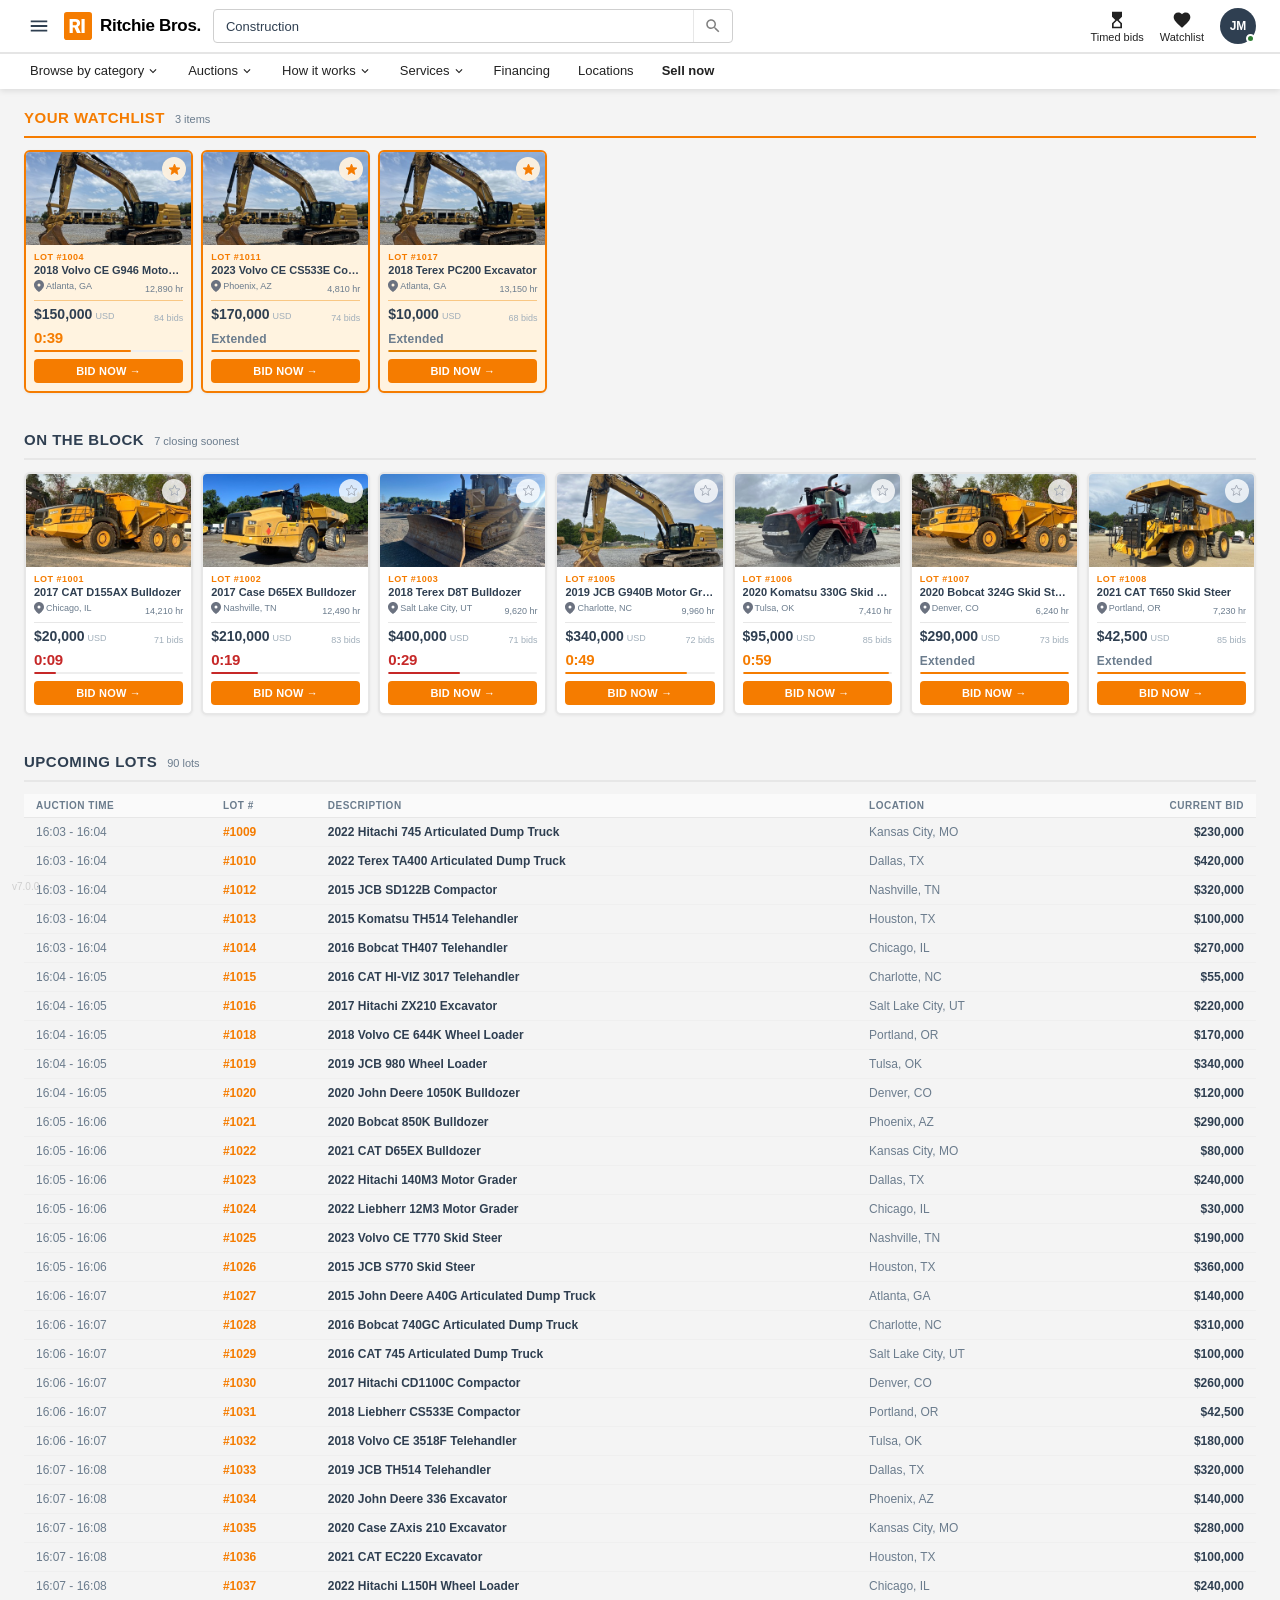
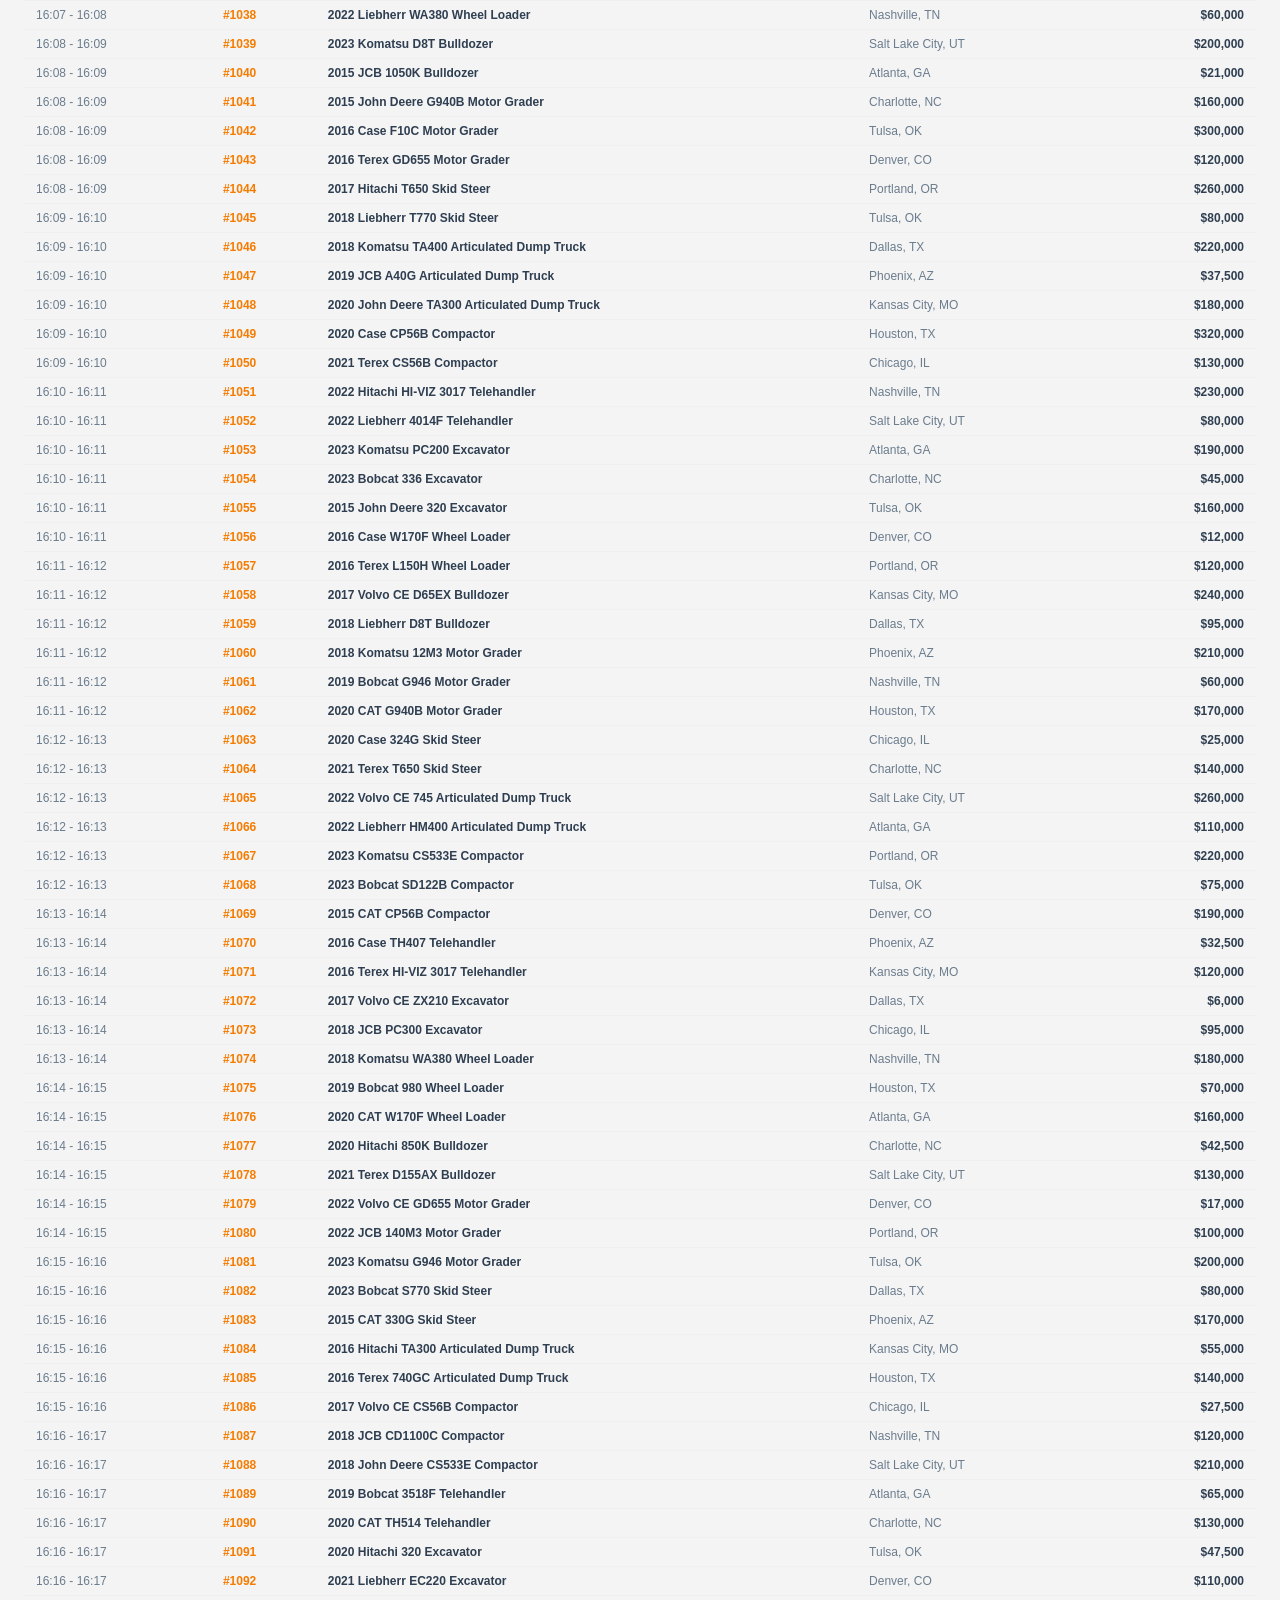
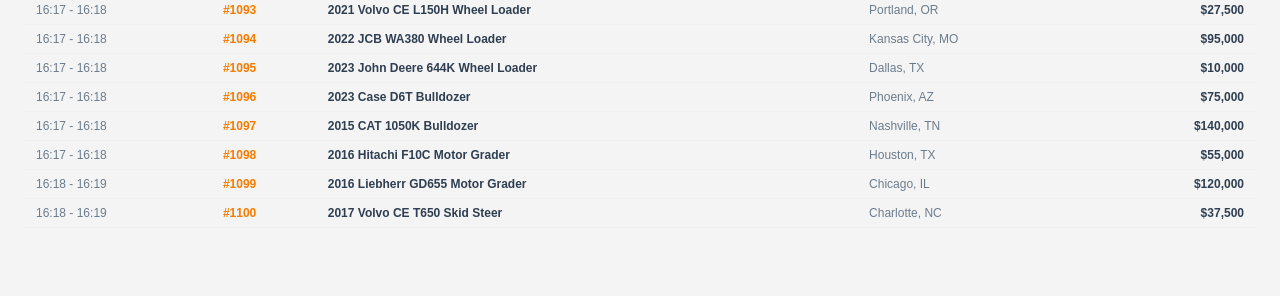
<file: v7/index.html>
<!DOCTYPE html>
<html lang="en">
<head>
<meta charset="UTF-8">
<meta name="viewport" content="width=device-width, initial-scale=1.0">
<title>Heavy Equipment Auction — LIVE</title>
<meta name="build-version" content="7.0.0">
<link rel="stylesheet" href="../shared/tile.css?v=7">
<style>
  *, *::before, *::after { box-sizing: border-box; margin: 0; padding: 0; }

  /* variables, grid, and tile styles live in shared/tile.css */

  body {
    background: var(--bg);
    color: var(--text);
    font-family: -apple-system, BlinkMacSystemFont, 'Segoe UI', sans-serif;
    min-height: 100vh;
  }

  /* ── HEADER (RB-style) ── */
  .header {
    background: #FFFFFF;
    position: sticky;
    top: 0;
    z-index: 100;
    box-shadow: 0 2px 6px rgba(0,0,0,0.1);
  }

  /* toolbar row */
  .header-toolbar {
    display: flex;
    align-items: center;
    gap: 12px;
    padding: 8px 16px;
    border-bottom: 1px solid rgba(0,0,0,0.10);
  }
  .header-left {
    display: flex;
    align-items: center;
    gap: 10px;
    flex-shrink: 0;
  }
  .header-icon-btn {
    background: none;
    border: none;
    cursor: pointer;
    color: #2F3F51;
    padding: 4px;
    display: flex;
    align-items: center;
    border-radius: 4px;
  }
  .header-icon-btn:hover { background: #F4F4F4; }
  .header-logo {
    display: flex;
    align-items: center;
    gap: 8px;
    text-decoration: none;
  }
  .header-logo-text {
    font-size: 17px;
    font-weight: 900;
    color: #000;
    letter-spacing: -0.3px;
    white-space: nowrap;
  }

  /* search */
  .header-search {
    flex: 1;
    max-width: 520px;
  }
  .header-search-wrap {
    display: flex;
    align-items: center;
    border: 1px solid #CFCFCF;
    border-radius: 4px;
    overflow: hidden;
    background: #fff;
  }
  .header-search-wrap:focus-within { border-color: var(--orange); box-shadow: 0 0 0 2px rgba(245,124,0,0.15); }
  .header-search-input {
    flex: 1;
    border: none;
    outline: none;
    padding: 8px 12px;
    font-size: 13px;
    color: var(--navy);
    background: transparent;
  }
  .header-search-btn {
    background: none;
    border: none;
    border-left: 1px solid #E7E7E7;
    padding: 7px 10px;
    cursor: pointer;
    display: flex;
    align-items: center;
  }
  .header-search-btn:hover { background: #F4F4F4; }

  /* right nav */
  .header-right {
    display: flex;
    align-items: center;
    gap: 16px;
    flex-shrink: 0;
    margin-left: auto;
  }
  .header-nav-link {
    display: flex;
    flex-direction: column;
    align-items: center;
    gap: 1px;
    text-decoration: none;
    color: rgba(0,0,0,0.87);
    font-size: 11px;
    font-weight: 500;
    white-space: nowrap;
  }
  .header-nav-link:hover { color: var(--orange); }
  .header-nav-link svg { color: inherit; }
  .header-avatar {
    position: relative;
    width: 36px;
    height: 36px;
    border-radius: 50%;
    background: var(--navy);
    color: #fff;
    font-size: 12px;
    font-weight: 700;
    border: none;
    cursor: pointer;
    display: flex;
    align-items: center;
    justify-content: center;
  }
  .avatar-dot {
    position: absolute;
    bottom: 1px;
    right: 1px;
    width: 9px;
    height: 9px;
    background: var(--green);
    border-radius: 50%;
    border: 2px solid #fff;
  }

  /* bottom nav row */
  .header-nav {
    border-top: 1px solid rgba(0,0,0,0.10);
  }
  .header-nav-inner {
    display: flex;
    align-items: center;
    padding: 0 16px;
    gap: 0;
  }
  .header-nav-item {
    display: flex;
    align-items: center;
    gap: 2px;
    padding: 9px 14px;
    font-size: 13px;
    font-weight: 500;
    color: rgba(0,0,0,0.87);
    background: none;
    border: none;
    text-decoration: none;
    cursor: pointer;
    white-space: nowrap;
    border-bottom: 2px solid transparent;
  }
  .header-nav-item:hover { color: var(--orange); border-bottom-color: var(--orange); }
  .header-nav-sell {
    font-weight: 900;
    font-size: 13px;
  }

  /* ── LIVE BADGE (used in header if needed) ── */
  .live-badge {
    background: var(--red);
    color: #fff;
    font-size: 10px;
    font-weight: 700;
    letter-spacing: 1.5px;
    padding: 3px 7px;
    border-radius: 3px;
    animation: livePulse 2s ease-in-out infinite;
    flex-shrink: 0;
  }
  @keyframes livePulse {
    0%, 100% { opacity: 1; }
    50% { opacity: 0.55; }
  }


  /* grid, tile, bid-btn — see shared/tile.css */

  /* v6: keep 2 card columns on the smallest phones (shared/tile.css drops to 1) */
  @media (max-width: 399px) { .grid { grid-template-columns: repeat(2, 1fr); } }

  /* v6: extend flash dips to ~80% black instead of shared/tile.css's ~85% */
  @keyframes extendFlash {
    0%   { filter: grayscale(1) brightness(0.2); }
    45%  { filter: grayscale(1) brightness(0.2); }
    100% { filter: grayscale(0) brightness(1); }
  }

  /* v6: match the "BID PLACED" overlay to the same 80% black (shared is 92%) */
  .bid-placed-overlay { background: rgba(0,0,0,0.8); }

  /* v6: fade newly shown cards in */
  @keyframes cardFadeIn { from { opacity: 0; transform: translateY(6px); } to { opacity: 1; transform: none; } }

  /* v7: timer reads "Extended" until the final minute — calm, not a hot countdown */
  .timer-display.is-extended {
    color: var(--muted);
    font-size: 12px;
    font-weight: 700;
    letter-spacing: 0.2px;
  }

  /* ── TOASTS ── */
  .toast-container {
    position: fixed;
    bottom: 20px;
    right: 20px;
    z-index: 999;
    display: flex;
    flex-direction: column;
    gap: 7px;
    align-items: flex-end;
    pointer-events: none;
  }
  .toast {
    background: #FFFFFF;
    border: 1px solid var(--card-border);
    border-left: 3px solid var(--orange);
    color: var(--navy);
    font-size: 12px;
    font-weight: 600;
    padding: 9px 13px;
    border-radius: 5px;
    box-shadow: 0 3px 12px rgba(0,0,0,0.12);
    animation: toastIn 0.25s ease-out, toastOut 0.3s ease-in 2.7s forwards;
    max-width: 270px;
  }
  .toast.toast-purple { border-left-color: var(--indigo); }
  .toast.toast-green  { border-left-color: var(--green); }
  @keyframes toastIn  { from { opacity: 0; transform: translateX(16px); } to { opacity: 1; transform: translateX(0); } }
  @keyframes toastOut { from { opacity: 1; transform: translateX(0); } to { opacity: 0; transform: translateX(16px); } }

  /* ── VERSION BADGE ── */
  #version-badge {
    position: fixed;
    bottom: 8px;
    left: 12px;
    font-size: 10px;
    color: #CFCFCF;
    z-index: 999;
    pointer-events: none;
  }

  /* ── EMPTY STATE ── */
  .empty-state {
    grid-column: 1 / -1;
    text-align: center;
    padding: 80px 20px;
    color: var(--muted);
    font-size: 16px;
    display: none;
  }
  .empty-state.visible { display: block; }

  /* ── PAGE MAX-WIDTH ── */
  .header-toolbar { max-width: 1680px; margin: 0 auto; padding-left: 24px; padding-right: 24px; }
  .header-nav-inner { max-width: 1680px; margin: 0 auto; padding-left: 16px; padding-right: 16px; }
  .auction-bar { padding-left: 24px; padding-right: 24px; }
  .legend-bar  { padding-left: 24px; padding-right: 24px; }
  .grid-container { padding: 10px 24px 40px; max-width: 1680px; margin: 0 auto; }

  /* ── SECTIONS (from v3) ── */
  .auction-section { margin-bottom: 28px; }
  .section-header {
    display: flex;
    align-items: baseline;
    gap: 10px;
    padding: 10px 0 10px;
    border-bottom: 2px solid var(--card-border);
    margin-bottom: 12px;
  }
  .section-header--watchlist { border-bottom-color: var(--orange); }
  .section-title {
    font-size: 15px;
    font-weight: 700;
    color: var(--navy);
    text-transform: uppercase;
    letter-spacing: 0.5px;
  }
  .section-header--watchlist .section-title { color: var(--orange); }
  .section-count {
    font-size: 11px;
    color: var(--muted);
    font-weight: 500;
  }
  .watchlist-empty {
    display: none;
    font-size: 12px;
    color: var(--muted);
    padding: 16px 0 4px;
  }
  .watchlist-empty.visible { display: block; }

  /* ── UPCOMING ROWS (new in v6) ── */
  .lot-table-wrap { overflow-x: auto; }
  .lot-table {
    width: 100%;
    border-collapse: collapse;
    font-size: 12px;
  }
  .lot-table thead th {
    text-align: left;
    font-size: 10px;
    font-weight: 700;
    text-transform: uppercase;
    letter-spacing: 0.5px;
    color: var(--muted);
    padding: 6px 12px;
    border-bottom: 1px solid var(--card-border);
    white-space: nowrap;
    background: #FAFAFA;
  }
  .lot-table thead th.rc-bid { text-align: right; }
  .lot-row {
    border-bottom: 1px solid #EFEFEF;
    cursor: pointer;
    transition: background 0.12s;
  }
  .lot-row:hover { background: #FFF7EC; }
  .lot-row td {
    padding: 7px 12px;
    color: var(--navy);
    vertical-align: middle;
  }
  .lot-row .rc-time {
    font-variant-numeric: tabular-nums;
    color: var(--muted);
    white-space: nowrap;
  }
  .lot-row .rc-lot {
    font-weight: 700;
    color: var(--orange);
    white-space: nowrap;
  }
  .lot-row .rc-desc {
    font-weight: 600;
    max-width: 420px;
    white-space: nowrap;
    overflow: hidden;
    text-overflow: ellipsis;
  }
  .lot-row .rc-loc { color: var(--muted); white-space: nowrap; }
  .lot-row .rc-bid {
    text-align: right;
    font-weight: 700;
    font-variant-numeric: tabular-nums;
    white-space: nowrap;
  }
</style>
</head>
<body>

<!-- HEADER -->
<header class="header">
  <!-- Top toolbar -->
  <div class="header-toolbar">
    <!-- Left: hamburger + logo -->
    <div class="header-left">
      <button class="header-icon-btn" aria-label="Menu">
        <svg width="22" height="22" viewBox="0 0 24 24" fill="currentColor"><path d="M3 18h18v-2H3v2zm0-5h18v-2H3v2zm0-7v2h18V6H3z"/></svg>
      </button>
      <a href="#" class="header-logo">
        <svg width="28" height="28" viewBox="0 0 40 40" fill="none">
          <rect width="40" height="40" rx="4" fill="#F57C00"/>
          <path d="M8 30V10h8c4.4 0 7 2.2 7 5.8 0 2.4-1.2 4.2-3.2 5.2L24 30h-5.5l-3.6-7.8H12.5V30H8zm4.5-11.2h3.2c1.8 0 2.8-.9 2.8-2.5s-1-2.4-2.8-2.4h-3.2v4.9z" fill="white"/>
          <path d="M25 30V10h4.5v20H25z" fill="white"/>
        </svg>
        <span class="header-logo-text">Ritchie Bros.</span>
      </a>
    </div>

    <!-- Center: search -->
    <div class="header-search">
      <div class="header-search-wrap">
        <input class="header-search-input" type="text" placeholder="Search over 100,000 items" value="Construction">
        <button class="header-search-btn" aria-label="Search">
          <svg width="18" height="18" viewBox="0 0 24 24" fill="#808080"><path d="M15.5 14h-.79l-.28-.27C15.41 12.59 16 11.11 16 9.5 16 5.91 13.09 3 9.5 3S3 5.91 3 9.5 5.91 16 9.5 16c1.61 0 3.09-.59 4.23-1.57l.27.28v.79l5 4.99L20.49 19l-4.99-5zm-6 0C7.01 14 5 11.99 5 9.5S7.01 5 9.5 5 14 7.01 14 9.5 11.99 14 9.5 14z"/></svg>
        </button>
      </div>
    </div>

    <!-- Right: nav icons -->
    <div class="header-right">
      <a href="#" class="header-nav-link">
        <svg width="20" height="20" viewBox="0 0 24 24" fill="currentColor"><path d="m6 2 .01 6L10 12l-3.99 4.01L6 22h12v-6l-4-4 4-3.99V2H6zm10 14.5V20H8v-3.5l4-4 4 4z"/></svg>
        <span>Timed bids</span>
      </a>
      <a href="#" class="header-nav-link">
        <svg width="20" height="20" viewBox="0 0 24 24" fill="currentColor"><path d="m12 21.35-1.45-1.32C5.4 15.36 2 12.28 2 8.5 2 5.42 4.42 3 7.5 3c1.74 0 3.41.81 4.5 2.09C13.09 3.81 14.76 3 16.5 3 19.58 3 22 5.42 22 8.5c0 3.78-3.4 6.86-8.55 11.54L12 21.35z"/></svg>
        <span>Watchlist</span>
      </a>
      <button class="header-avatar" aria-label="Account">
        <span>JM</span>
        <span class="avatar-dot"></span>
      </button>
    </div>
  </div>

  <!-- Bottom nav -->
  <div class="header-nav">
    <div class="header-nav-inner">
      <button class="header-nav-item">Browse by category <svg width="14" height="14" viewBox="0 0 24 24" fill="currentColor"><path d="M16.59 8.59 12 13.17 7.41 8.59 6 10l6 6 6-6z"/></svg></button>
      <button class="header-nav-item">Auctions <svg width="14" height="14" viewBox="0 0 24 24" fill="currentColor"><path d="M16.59 8.59 12 13.17 7.41 8.59 6 10l6 6 6-6z"/></svg></button>
      <button class="header-nav-item">How it works <svg width="14" height="14" viewBox="0 0 24 24" fill="currentColor"><path d="M16.59 8.59 12 13.17 7.41 8.59 6 10l6 6 6-6z"/></svg></button>
      <button class="header-nav-item">Services <svg width="14" height="14" viewBox="0 0 24 24" fill="currentColor"><path d="M16.59 8.59 12 13.17 7.41 8.59 6 10l6 6 6-6z"/></svg></button>
      <a href="#" class="header-nav-item">Financing</a>
      <a href="#" class="header-nav-item">Locations</a>
      <a href="#" class="header-nav-item header-nav-sell">Sell now</a>
    </div>
  </div>
</header>


<!-- GRID -->
<div class="grid-container">

  <!-- Watchlist: always cards -->
  <div class="auction-section" id="section-watchlist">
    <div class="section-header section-header--watchlist">
      <span class="section-title">Your Watchlist</span>
      <span class="section-count" id="watchlist-count"></span>
    </div>
    <div class="grid" id="grid-watchlist"></div>
    <div class="watchlist-empty" id="watchlist-empty">Star items below to track them here.</div>
  </div>

  <!-- On the Block: cards down to ~0.8 of the fold -->
  <div class="auction-section" id="section-main">
    <div class="section-header section-header--all">
      <span class="section-title">On the Block</span>
      <span class="section-count" id="main-count"></span>
    </div>
    <div class="grid" id="grid-main"></div>
  </div>

  <!-- Upcoming: everything past the fold, as compact rows -->
  <div class="auction-section rows-section" id="section-upcoming">
    <div class="section-header">
      <span class="section-title">Upcoming Lots</span>
      <span class="section-count" id="upcoming-count"></span>
    </div>
    <div class="lot-table-wrap">
      <table class="lot-table">
        <thead>
          <tr>
            <th class="rc-time">Auction Time</th>
            <th class="rc-lot">Lot #</th>
            <th class="rc-desc">Description</th>
            <th class="rc-loc">Location</th>
            <th class="rc-bid">Current Bid</th>
          </tr>
        </thead>
        <tbody id="rows-body"></tbody>
      </table>
    </div>
  </div>

  <div class="empty-state" id="empty-state">All lots have sold. Auction complete.</div>
</div>

<!-- TOASTS -->
<div class="toast-container" id="toast-container"></div>

<!-- VERSION -->
<div id="version-badge"></div>

<script src="../shared/tile.js?v=4"></script>
<script>
// ── FEATURE FLAGS ────────────────────────────────────────────────────────────
// re-sort the grid after an auto-extension (true = reshuffle, false = stay put)
const V2_RESHUFFLE = true;
// "On the Block" shows this many rows of cards by default; lots beyond it wait
// in the Upcoming rows until their turn comes
const ON_THE_BLOCK_ROWS = 1;

// ── DATA GENERATION ──────────────────────────────────────────────────────────

const THUMBNAILS = [
  'thumbnails/1.jpg','thumbnails/2.jpg','thumbnails/4.jpg','thumbnails/5.jpg',
  'thumbnails/6.jpg','thumbnails/7.jpg','thumbnails/8.jpg','thumbnails/9.jpg',
  'thumbnails/10.jpg','thumbnails/11.jpg',
];

const MAKES = ['CAT', 'John Deere', 'Komatsu', 'Volvo CE', 'Hitachi', 'Case', 'Bobcat', 'JCB', 'Liebherr', 'Terex'];

const EQUIPMENT_TYPES = [
  { type: 'Excavator',             models: ['320', '336', '349', 'PC200', 'PC300', 'ZX210', 'EC220', 'ZAxis 210'],      baseBid: 85000,  spread: 180000, color: '#E8EEF4' },
  { type: 'Wheel Loader',          models: ['980', '644K', 'WA380', 'L150H', 'ZW220', 'W170F'],                         baseBid: 65000,  spread: 220000, color: '#E8F2EC' },
  { type: 'Bulldozer',             models: ['D6T', 'D8T', 'D65EX', 'D155AX', '850K', '1050K'],                          baseBid: 110000, spread: 320000, color: '#F5EDE8' },
  { type: 'Motor Grader',          models: ['12M3', '140M3', 'GD655', 'F10C', 'G940B', 'G946'],                         baseBid: 75000,  spread: 250000, color: '#F4F2E8' },
  { type: 'Skid Steer',            models: ['S650', 'T650', '324G', '330G', 'S770', 'T770'],                             baseBid: 22000,  spread: 48000,  color: '#EAF0F5' },
  { type: 'Articulated Dump Truck',models: ['745', '740GC', 'TA300', 'A40G', 'TA400', 'HM400'],                         baseBid: 160000, spread: 350000, color: '#F0EBF8' },
  { type: 'Compactor',             models: ['CS56B', 'CP56B', 'SD122B', 'CS533E', 'CD1100C'],                            baseBid: 32000,  spread: 110000, color: '#E8F5F2' },
  { type: 'Telehandler',           models: ['TH407', 'TH514', '3518F', '4014F', 'HI-VIZ 3017'],                         baseBid: 38000,  spread: 140000, color: '#F5EFE8' },
];

const LOCATIONS = [
  'Houston, TX', 'Dallas, TX', 'Denver, CO', 'Atlanta, GA',
  'Chicago, IL', 'Phoenix, AZ', 'Portland, OR', 'Charlotte, NC',
  'Nashville, TN', 'Kansas City, MO', 'Tulsa, OK', 'Salt Lake City, UT',
];

function seededRandom(seed) {
  let s = seed;
  return function() {
    s = (s * 1664525 + 1013904223) & 0xffffffff;
    return (s >>> 0) / 0xffffffff;
  };
}

function generateItems() {
  const items = [];
  const now = Date.now();

  for (let i = 0; i < 100; i++) {
    const rng = seededRandom(i * 137 + 42);
    const typeIdx = Math.floor(rng() * EQUIPMENT_TYPES.length);
    const eq = EQUIPMENT_TYPES[typeIdx];
    const make = MAKES[Math.floor(rng() * MAKES.length)];
    const model = eq.models[Math.floor(rng() * eq.models.length)];
    const year = 2015 + Math.floor(rng() * 9);
    const location = LOCATIONS[Math.floor(rng() * LOCATIONS.length)];
    const simCap = 10000 + Math.floor(rng() * 490000);
    // Items closing soonest (i=0) start near 90% of cap; latest (i=99) near 30%
    const fraction = i / 99;
    const baseProgress = 0.9 - fraction * 0.6;
    const jitter = (rng() - 0.5) * 0.12;
    const bidProgress = Math.max(0.05, Math.min(0.95, baseProgress + jitter));
    const rawBid = Math.round(simCap * bidProgress);
    const startIncrement = getBidIncrement(rawBid);
    const startBid = Math.max(startIncrement, Math.floor(rawBid / startIncrement) * startIncrement);
    const bidCount = Math.round(5 + bidProgress * 70 + rng() * 25);
    // Hours scale with age: ~1000–1600 hrs/year, rounded to nearest 10
    const hoursPerYear = 1000 + Math.floor(rng() * 600);
    const hours = Math.round((hoursPerYear * (2026 - year) + Math.floor(rng() * 500)) / 10) * 10;
    const lotNum = 1001 + i;
    const watchlisted = lotNum === 1004 || lotNum === 1011 || lotNum === 1017;
    const thumbnail = watchlisted ? 'thumbnails/5.jpg' : THUMBNAILS[Math.floor(rng() * THUMBNAILS.length)];

    // Items close 10s apart; first at 10s, last at ~1000s
    const closeTime = now + (10 + i * 10) * 1000;

    items.push({
      id: lotNum,
      lotNum,
      year,
      make,
      model,
      type: eq.type,
      bgColor: eq.color,
      thumbnail,
      location,
      currentBid: startBid,
      bidCount,
      closeTime,
      originalClose: closeTime,
      status: 'active',
      extendedUntil: 0,
      extendCount: 0,
      watchlisted,
      userBid: false,
      userWinning: false,
      simCap,
      hours,
    });
  }

  // Sort by closeTime
  items.sort((a, b) => a.closeTime - b.closeTime);
  return items;
}

// ── STATE ────────────────────────────────────────────────────────────────────

let items = generateItems();
let soldCount = 0;
let totalSales = 0;
// ids that have been shown as a card — once carded they never demote back to a row
let carded = new Set();

// ── RENDER ───────────────────────────────────────────────────────────────────

// How many card columns the responsive grid is currently showing.
function countColumns(grid) {
  const tmpl = getComputedStyle(grid).gridTemplateColumns;
  return tmpl.split(' ').filter(Boolean).length || 1;
}

// v6 progress bar: full until the last 60s, then drains over the final minute
// (overrides shared/tile.js's slow 17-minute drain).
function progressBar(item) {
  const secsLeft = (item.closeTime - Date.now()) / 1000;
  if (secsLeft >= 60) return 100;
  if (secsLeft <= 0)  return 0;
  return (secsLeft / 60) * 100;
}

// v7 timer: over a minute out reads "Extended"; the numeric countdown only
// appears in the final minute (59s and below).
function renderTimer(el, secsLeft) {
  const waiting = secsLeft > 59;
  el.textContent = waiting ? 'Extended' : formatTime(secsLeft);
  el.classList.toggle('is-extended', waiting);
}
// Seed a freshly built card's timer so it doesn't flash a stale value pre-tick.
function seedTimer(tile, item) {
  const el = tile.querySelector('.timer-display');
  if (el) renderTimer(el, Math.max(0, Math.ceil((item.closeTime - Date.now()) / 1000)));
}

// Fade a freshly shown card in, and seed its progress bar without a sweep.
function fadeInCard(tile, item) {
  const prog = tile.querySelector('.progress-fill');
  if (prog) {
    prog.style.transition = 'none';
    prog.style.width = progressBar(item) + '%';
    requestAnimationFrame(() => { prog.style.transition = ''; });
  }
  seedTimer(tile, item);
  tile.style.animation = 'cardFadeIn 0.4s ease-out';
  tile.addEventListener('animationend', function done(e) {
    if (e.animationName !== 'cardFadeIn') return;
    tile.style.animation = '';
    tile.removeEventListener('animationend', done);
  });
}

// Slide a freshly promoted card in from the right by one slot — matches the FLIP
// distance/easing so it reads as part of the same reshuffle.
function slideInCard(tile, item) {
  const prog = tile.querySelector('.progress-fill');
  if (prog) { prog.style.transition = 'none'; prog.style.width = progressBar(item) + '%'; }
  seedTimer(tile, item);
  const slot = tile.getBoundingClientRect().width + 8; // card width + grid gap
  tile.style.transition = 'none';
  tile.style.transform  = `translateX(${slot}px)`;
  tile.style.opacity    = '0';
  tile.style.zIndex     = '20';
  requestAnimationFrame(() => {
    requestAnimationFrame(() => {
      tile.style.transition = 'transform 0.9s cubic-bezier(0.25, 0.46, 0.45, 0.94), opacity 0.5s ease-out';
      tile.style.transform  = '';
      tile.style.opacity    = '';
      if (prog) prog.style.transition = '';
      tile.addEventListener('transitionend', function done(e) {
        if (e.propertyName !== 'transform') return;
        tile.style.transition = '';
        tile.style.zIndex     = '';
        tile.removeEventListener('transitionend', done);
      });
    });
  });
}

// Compact row for upcoming (past-the-fold) lots.
function buildRow(item) {
  const el = document.createElement('tr');
  el.className = 'lot-row';
  el.id = `row-${item.id}`;
  el.dataset.id = item.id;
  el.innerHTML = `
    <td class="rc-time">${fmtWindow(item.closeTime)}</td>
    <td class="rc-lot">#${item.lotNum}</td>
    <td class="rc-desc">${item.year} ${item.make} ${item.model} ${item.type}</td>
    <td class="rc-loc">${item.location}</td>
    <td class="rc-bid" id="rowbid-${item.id}">${fmt$(item.currentBid)}</td>
  `;
  return el;
}

// 24h close window, floored to the minute, like the example listing.
function fmtWindow(ts) {
  const a = new Date(ts); a.setSeconds(0, 0);
  const b = new Date(a.getTime() + 60000);
  const f = x => `${x.getHours().toString().padStart(2, '0')}:${x.getMinutes().toString().padStart(2, '0')}`;
  return `${f(a)} - ${f(b)}`;
}

// animate: id (or list of ids) that just extended — those cards ride above the
// rest as they travel. Every moved card glides regardless; this only sets z-index.
function renderGrid(animate = null) {
  const animateIds = animate == null
    ? new Set()
    : new Set((Array.isArray(animate) ? animate : [animate]).map(String));
  const watchGrid = document.getElementById('grid-watchlist');
  const mainGrid  = document.getElementById('grid-main');
  const rowsBody  = document.getElementById('rows-body');
  const emptyState = document.getElementById('empty-state');

  const active  = items.filter(i => i.status === 'active').sort((a, b) => a.closeTime - b.closeTime);
  const watch   = active.filter(i => i.watchlisted);
  const mainAll = active.filter(i => !i.watchlisted);

  // ── FLIP step 1: snapshot every current card's position (we glide them all) ──
  const before = new Map();
  document.querySelectorAll('#grid-watchlist .tile, #grid-main .tile').forEach(el => {
    before.set(el.dataset.id, el.getBoundingClientRect());
  });

  // freshly promoted On-the-Block cards, animated in after the reflow
  const newCards = [];

  // ── 1. Watchlist cards (always shown in full) ──
  watch.forEach((item, i) => {
    let tile = document.getElementById(`tile-${item.id}`);
    if (!tile) { tile = buildTile(item); watchGrid.appendChild(tile); fadeInCard(tile, item); }
    else if (tile.parentElement !== watchGrid) { watchGrid.appendChild(tile); }
    tile.style.order = i;
  });

  // ── 2. Split into cards vs rows ──
  // Default to ON_THE_BLOCK_ROWS row(s) of cards. Anything already shown as a card
  // stays a card (a reshuffle can briefly push the block past one row); the rest
  // wait below as Upcoming rows.
  const cols = countColumns(mainGrid);
  const minCards = Math.max(1, ON_THE_BLOCK_ROWS * cols);
  const cardItems = [];
  const rowItems  = [];
  for (const item of mainAll) {
    if (carded.has(item.id)) {
      cardItems.push(item);
    } else if (cardItems.length < minCards) {
      carded.add(item.id);
      cardItems.push(item);
    } else {
      rowItems.push(item);
    }
  }

  // ── 3. On-the-block cards ──
  cardItems.forEach((item, i) => {
    const oldRow = document.getElementById(`row-${item.id}`);
    if (oldRow) oldRow.remove();
    let tile = document.getElementById(`tile-${item.id}`);
    if (!tile) { tile = buildTile(item); mainGrid.appendChild(tile); newCards.push({ el: tile, item }); }
    else if (tile.parentElement !== mainGrid) { mainGrid.appendChild(tile); }
    tile.style.order = i;
  });

  // ── 4. Upcoming rows (re-append in order) ──
  rowItems.forEach(item => {
    const oldTile = document.getElementById(`tile-${item.id}`);
    if (oldTile) oldTile.remove();
    let row = document.getElementById(`row-${item.id}`);
    if (!row) row = buildRow(item);
    rowsBody.appendChild(row);
  });

  // ── 5. Clean up anything that no longer belongs ──
  const cardSet = new Set([...watch, ...cardItems].map(i => i.id));
  document.querySelectorAll('#grid-watchlist .tile, #grid-main .tile').forEach(el => {
    if (!cardSet.has(Number(el.dataset.id))) el.remove();
  });
  const rowSet = new Set(rowItems.map(i => i.id));
  rowsBody.querySelectorAll('.lot-row').forEach(el => {
    if (!rowSet.has(Number(el.dataset.id))) el.remove();
  });

  // ── Counts + section visibility ──
  document.getElementById('watchlist-count').textContent = watch.length ? `${watch.length} item${watch.length !== 1 ? 's' : ''}` : '';
  document.getElementById('watchlist-empty').classList.toggle('visible', watch.length === 0);
  document.getElementById('main-count').textContent = cardItems.length ? `${cardItems.length} closing soonest` : '';
  document.getElementById('section-main').style.display = cardItems.length ? '' : 'none';
  document.getElementById('upcoming-count').textContent = rowItems.length ? `${rowItems.length} lot${rowItems.length !== 1 ? 's' : ''}` : '';
  document.getElementById('section-upcoming').style.display = rowItems.length ? '' : 'none';
  emptyState.classList.toggle('visible', active.length === 0);

  // ── FLIP steps 2 & 3: invert + play for every card that moved ──
  document.querySelectorAll('#grid-watchlist .tile, #grid-main .tile').forEach(el => {
    const b = before.get(el.dataset.id);
    if (!b) return; // freshly added (e.g. promoted from a row) — don't animate in
    const a = el.getBoundingClientRect();
    const dx = b.left - a.left;
    const dy = b.top  - a.top;
    if (dx === 0 && dy === 0) return;
    el.style.transition = 'none';
    el.style.transform  = `translate(${dx}px, ${dy}px)`;
    // extended cards ride above the rest as they travel
    if (animateIds.has(el.dataset.id)) el.style.zIndex = '20';
    requestAnimationFrame(() => {
      requestAnimationFrame(() => {
        el.style.transition = 'transform 0.9s cubic-bezier(0.25, 0.46, 0.45, 0.94)';
        el.style.transform  = '';
        el.addEventListener('transitionend', function cleanup(e) {
          if (e.propertyName !== 'transform') return;
          el.style.transition = '';
          el.style.zIndex     = '';
          el.removeEventListener('transitionend', cleanup);
        });
      });
    });
  });

  // ── Entrance for freshly shown cards ──
  // If there were already cards on screen, a new one is a promotion → slide it in
  // from the right alongside the FLIP. On first paint (nothing yet) just fade.
  for (const { el, item } of newCards) {
    if (before.size > 0) slideInCard(el, item);
    else fadeInCard(el, item);
  }
}

function updateBidStatus(item) {
  const el = document.getElementById(`status-${item.id}`);
  if (!el) return;
  el.className = 'bid-status-banner' + (item.userBid ? (item.userWinning ? ' winning' : ' outbid') : '');
  el.textContent  = item.userBid ? (item.userWinning ? 'Winning' : 'Outbid') : '';
}

function updateTile(item, secsLeft) {
  if (secsLeft === undefined) secsLeft = Math.max(0, Math.ceil((item.closeTime - Date.now()) / 1000));

  // Keep the row representation's price live even when it isn't a card.
  const rowBid = document.getElementById(`rowbid-${item.id}`);
  if (rowBid) rowBid.textContent = fmt$(item.currentBid);

  const state = timerState(secsLeft);
  const pct = progressBar(item);

  const tile = document.getElementById(`tile-${item.id}`);
  if (!tile) return;

  // Update state class (preserve extending so its animation isn't killed mid-frame)
  const wasExtending = tile.classList.contains('extending');
  tile.className = `tile state-${state}${item.watchlisted ? ' watchlisted' : ''}${wasExtending ? ' extending' : ''}`;

  // Update timer
  const timerEl = document.getElementById(`timer-${item.id}`);
  if (timerEl) renderTimer(timerEl, secsLeft);

  // Update progress
  const prog = document.getElementById(`prog-${item.id}`);
  if (prog) prog.style.width = pct + '%';

  // Extended badge
  const badge = document.getElementById(`badge-${item.id}`);
  if (badge) badge.classList.toggle('visible', Date.now() < item.extendedUntil);

  // Bid info
  const bidEl = document.getElementById(`bid-${item.id}`);
  if (bidEl) bidEl.textContent = fmt$(item.currentBid);
  const countEl = document.getElementById(`count-${item.id}`);
  if (countEl) countEl.textContent = item.bidCount + ' bids';
  updateBidStatus(item);

  const btnEl = document.getElementById(`btn-${item.id}`);
  if (btnEl) {
    if (secsLeft <= 0) {
      btnEl.classList.remove('urgent-flash', 'flash');
      btnEl.classList.add('sold');
      btnEl.disabled = true;
      btnEl.textContent = 'SOLD';
    } else if (!btnEl.classList.contains('flash')) {
      btnEl.classList.toggle('urgent-flash', item.watchlisted && secsLeft < 30);
    }
  }
}


// ── ACTIONS ──────────────────────────────────────────────────────────────────

// v7: a late bid bumps the lot BACK to a full minute (not +1:00 on top of what's
// left). The reset drops it behind the closing-soon cluster; enforceSpacing then
// keeps every active lot ≥10s apart, producing a clean 10s end-game cascade.
const MIN_GAP_MS = 10000;
function enforceSpacing() {
  const active = items.filter(i => i.status === 'active').sort((a, b) => a.closeTime - b.closeTime);
  for (let k = 1; k < active.length; k++) {
    const earliest = active[k - 1].closeTime + MIN_GAP_MS;
    if (active[k].closeTime < earliest) active[k].closeTime = earliest;
  }
}
function extendItem(item, resetSeconds) {
  const now = Date.now();
  item.closeTime = now + resetSeconds * 1000; // reset remaining time back to ~1:00
  enforceSpacing();                            // push any lot now within 10s of another
  item.extendedUntil = now + 5000;
  item.extendCount++;

  // Flash full black only for watched/bid-on items
  if (item.watchlisted || item.userBid) {
    const tile = document.getElementById(`tile-${item.id}`);
    if (tile) {
      tile.classList.remove('extending');
      void tile.offsetWidth;
      tile.classList.add('extending');
      setTimeout(() => tile.classList.remove('extending'), 3500);
    }
  }
}

function sellItem(item) {
  if (item.status === 'sold') return;
  item.status = 'sold';
  soldCount++;
  totalSales += item.currentBid;

  const overlay = document.getElementById(`overlay-${item.id}`);
  if (overlay) {
    overlay.querySelector('.sold-price').textContent = fmt$(item.currentBid);
    overlay.classList.add('visible');
  }

  const tile = document.getElementById(`tile-${item.id}`);

  // Fade out after short delay
  setTimeout(() => {
    if (tile) tile.classList.add('selling');
    setTimeout(() => {
      if (tile) tile.remove();
      const active = items.filter(i => i.status === 'active');
      if (active.length === 0) {
        document.getElementById('empty-state').classList.add('visible');
      }
    }, 700);
  }, 1800);
}

function toggleWatchlist(itemId) {
  const item = items.find(i => i.id === itemId);
  if (!item || item.status !== 'active') return;
  item.watchlisted = !item.watchlisted;

  const tile = document.getElementById(`tile-${item.id}`);
  const btn  = document.getElementById(`watch-${item.id}`);
  if (tile) tile.classList.toggle('watchlisted', item.watchlisted);
  if (btn) {
    btn.classList.toggle('active', item.watchlisted);
    btn.title = item.watchlisted ? 'Remove from watchlist' : 'Add to watchlist';
    const path = btn.querySelector('path');
    if (path) {
      path.setAttribute('fill',   item.watchlisted ? '#F57C00' : 'none');
      path.setAttribute('stroke', item.watchlisted ? '#F57C00' : '#9CA3AF');
    }
  }
  renderGrid();
}

function placeBid(itemId) {
  const item = items.find(i => i.id === itemId);
  if (!item || item.status !== 'active') return;

  const secsLeft = Math.max(0, Math.ceil((item.closeTime - Date.now()) / 1000));
  const increment = getBidIncrement(item.currentBid);
  item.currentBid += increment;
  item.bidCount++;

  // Mark user as winning bidder
  item.userBid = true;
  item.userWinning = true;
  updateBidStatus(item);

  // Auto-watchlist on bid
  if (!item.watchlisted) {
    item.watchlisted = true;
    const wBtn = document.getElementById(`watch-${item.id}`);
    if (wBtn) {
      wBtn.classList.add('active');
      wBtn.title = 'Remove from watchlist';
      const path = wBtn.querySelector('path');
      if (path) { path.setAttribute('fill','#F57C00'); path.setAttribute('stroke','#F57C00'); }
    }
  }

  let extended = false;
  if (secsLeft < 60) {
    extendItem(item, 60);
    extended = true;
  }

  // Black overlay with BID PLACED text
  // Strip the extend flash so it doesn't darken the overlay via CSS filter
  const bidTile = document.getElementById(`tile-${item.id}`);
  if (bidTile) bidTile.classList.remove('extending');
  const bidOverlay = document.getElementById(`bid-overlay-${item.id}`);
  if (bidOverlay) {
    bidOverlay.classList.add('visible');
    setTimeout(() => bidOverlay.classList.remove('visible'), 4000);
  }

  updateTile(item);
  // Bidding auto-watchlists, which moves the tile up into the watchlist section.
  renderGrid(item.id);

  if (extended) {
    showToast(`LOT #${item.lotNum} — Bid placed! Reset to 1:00`, 'purple');
  } else {
    showToast(`LOT #${item.lotNum} — Bid placed! ${fmt$(item.currentBid)}`, 'orange');
  }
}

// ── SIMULATION ───────────────────────────────────────────────────────────────

function simBidOnItem(item) {
  if (item.currentBid >= item.simCap) return false;
  const secsLeft = (item.closeTime - Date.now()) / 1000;
  const increment = getBidIncrement(item.currentBid);
  item.currentBid += increment;
  item.bidCount++;

  if (item.userBid && item.userWinning) {
    item.userWinning = false;
    updateBidStatus(item);
    showToast(`LOT #${item.lotNum} — You've been outbid!`, 'orange');
  }

  let extended = false;
  if (secsLeft < 60 && Math.random() < 0.65) {
    extendItem(item, 60);
    extended = true;
  }

  updateTile(item);

  if (extended && (item.watchlisted || item.userBid)) showToast(`LOT #${item.lotNum} — New bid! Reset to 1:00`, 'purple');
  return extended;
}

function simulateActivity() {
  const now = Date.now();
  const active = items.filter(i => i.status === 'active');
  if (active.length === 0) return;

  // Weighted pool: hot items (< 90s) appear 4x, warm (< 5min) 2x, cool 1x
  const pool = [];
  for (const item of active) {
    const secs = (item.closeTime - now) / 1000;
    if (secs <= 0) continue;
    const weight = secs < 90 ? 4 : secs < 300 ? 2 : 1;
    for (let w = 0; w < weight; w++) pool.push(item);
  }
  if (pool.length === 0) return;

  // Pick 1–3 unique items per cycle
  const count = 1 + Math.floor(Math.random() * 3);
  const picked = new Set();
  for (let i = 0; i < count * 5 && picked.size < count; i++) {
    picked.add(pool[Math.floor(Math.random() * pool.length)]);
  }
  // Batch the whole cycle into a single reshuffle so the FLIPs don't stack.
  const extendedIds = [];
  for (const item of picked) {
    if (simBidOnItem(item) && V2_RESHUFFLE) extendedIds.push(item.id);
  }
  if (extendedIds.length) renderGrid(extendedIds);
}

// ── TICK ─────────────────────────────────────────────────────────────────────

function tick() {
  const now = Date.now();
  let needsReorder = false;

  for (const item of items) {
    if (item.status !== 'active') continue;

    const msLeft = item.closeTime - now;

    // One full second past 0:00 → sell
    if (msLeft <= -1000) {
      sellItem(item);
      needsReorder = true;
      continue;
    }

    // Clamp display to 0 so it shows 0:00 for that final second
    const secsLeft = Math.max(0, Math.ceil(msLeft / 1000));
    updateTile(item, secsLeft);
  }

  if (needsReorder) renderGrid();
}

// ── TOASTS ───────────────────────────────────────────────────────────────────

function showToast(msg, type = 'orange') {
  const container = document.getElementById('toast-container');
  const toast = document.createElement('div');
  toast.className = `toast toast-${type}`;
  toast.textContent = msg;
  container.appendChild(toast);
  setTimeout(() => toast.remove(), 3100);
}

// ── INIT ─────────────────────────────────────────────────────────────────────

renderGrid();
setInterval(tick, 1000);

setTimeout(function scheduleActivity() {
  simulateActivity();
  setTimeout(scheduleActivity, 2000 + Math.random() * 3000);
}, 6000);

// Recompute the card/row split when the viewport changes (debounced).
let resizeTimer;
window.addEventListener('resize', () => {
  clearTimeout(resizeTimer);
  resizeTimer = setTimeout(() => renderGrid(), 150);
});

// Tab visibility — clean up stuck sell animations when user returns to tab
document.addEventListener('visibilitychange', () => {
  if (document.hidden) return;
  document.querySelectorAll('.tile').forEach(el => {
    const item = items.find(i => i.id === Number(el.dataset.id));
    if (!item || item.status === 'sold') el.remove();
  });
  renderGrid();
});

// Version badge
const _v = document.querySelector('meta[name="build-version"]');
if (_v) document.getElementById('version-badge').textContent = 'v' + _v.content;

</script>
</body>
</html>
</file>
<file: shared/tile.css>
/* ── SHARED TILE STYLES ──────────────────────────────────────────────────── */

:root {
  --bg: #F4F4F4;
  --card: #FFFFFF;
  --card-border: #E7E7E7;
  --divider: #CFCFCF;
  --orange: #F57C00;
  --amber: #E08000;
  --red: #C62828;
  --indigo: #5E35B1;
  --green: #2E7D32;
  --navy: #2F3F51;
  --text: #2F3F51;
  --muted: #6B7C8D;
  --dim: #A0AEBA;
}

/* ── GRID ── */
.grid {
  display: grid;
  grid-template-columns: repeat(8, 1fr);
  gap: 8px;
}
@media (max-width: 1399px) { .grid { grid-template-columns: repeat(7, 1fr); } }
@media (max-width: 1099px) { .grid { grid-template-columns: repeat(5, 1fr); } }
@media (max-width:  799px) { .grid { grid-template-columns: repeat(4, 1fr); } }
@media (max-width:  599px) { .grid { grid-template-columns: repeat(2, 1fr); } }
@media (max-width:  399px) { .grid { grid-template-columns: 1fr; } }

/* ── TILE ── */
.tile {
  background: var(--card);
  border: 2px solid var(--card-border);
  border-radius: 6px;
  overflow: hidden;
  display: flex;
  flex-direction: column;
  transition: border-color 0.3s, box-shadow 0.3s, opacity 0.6s, transform 0.6s;
  position: relative;
  box-shadow: 0 1px 3px rgba(0,0,0,0.05);
}
.tile.watchlisted {
  background: #FFF3E0;
  border-color: var(--orange);
  border-width: 2px;
}

@keyframes extendFlash {
  0%   { filter: grayscale(1) brightness(0.15); }
  45%  { filter: grayscale(1) brightness(0.15); }
  100% { filter: grayscale(0) brightness(1); }
}
.tile.extending { animation: extendFlash 3.5s ease-out forwards; }
.tile.selling   { opacity: 0; transform: scale(0.95); pointer-events: none; }

/* ── TILE IMAGE ── */
.tile-img {
  width: 100%;
  aspect-ratio: 16/9;
  object-fit: cover;
  background: #E8E8E8;
  display: block;
}
.tile-img-wrap  { position: relative; flex-shrink: 0; }
.tile-img-fallback {
  width: 100%;
  aspect-ratio: 16/9;
  display: flex;
  align-items: center;
  justify-content: center;
  font-size: 10px;
  font-weight: 600;
  color: var(--dim);
  background: #EEEEEE;
  letter-spacing: 0.5px;
  text-transform: uppercase;
}

/* bid status banner */
.bid-status-banner {
  position: absolute;
  bottom: 0; left: 0; right: 0;
  padding: 3px 8px;
  font-size: 10px;
  font-weight: 800;
  letter-spacing: 1.2px;
  text-align: center;
  text-transform: uppercase;
  display: none;
}
.bid-status-banner.winning { display: block; background: rgba(27,94,32,0.88);   color: #fff; }
.bid-status-banner.outbid  { display: block; background: rgba(183,28,28,0.88);  color: #fff; }

/* extended badge */
.extended-badge {
  position: absolute;
  top: 7px; left: 7px;
  background: var(--indigo);
  color: #fff;
  font-size: 10px;
  font-weight: 700;
  letter-spacing: 0.6px;
  padding: 3px 7px;
  border-radius: 3px;
  display: none;
  align-items: center;
  gap: 4px;
  z-index: 13;
}
.extended-badge.visible { display: flex; }

/* sold overlay */
.sold-overlay {
  position: absolute;
  inset: 0;
  background: rgba(47,63,81,0.88);
  display: none;
  flex-direction: column;
  align-items: center;
  justify-content: center;
  z-index: 10;
  border-radius: 6px;
}
.sold-overlay.visible { display: flex; }
.sold-text  { font-size: 34px; font-weight: 900; color: #4CAF50; letter-spacing: 4px; line-height: 1; }
.sold-price { font-size: 20px; font-weight: 700; color: #fff; margin-top: 5px; }

/* bid placed overlay — sits on .tile directly so it covers the whole card */
@keyframes bidPlacedFade {
  0%,  80% { opacity: 1; }
  100%      { opacity: 0; }
}
.bid-placed-overlay {
  position: absolute;
  inset: 0;
  background: rgba(0,0,0,0.92);
  display: none;
  flex-direction: column;
  align-items: center;
  justify-content: center;
  z-index: 12;
  border-radius: 6px;
  pointer-events: none;
}
.bid-placed-overlay.visible {
  display: flex;
  animation: bidPlacedFade 4s ease-in forwards;
}
.bid-placed-text {
  font-size: 28px;
  font-weight: 900;
  color: #4CAF50;
  letter-spacing: 3px;
  line-height: 1;
  text-align: center;
  width: 100%;
}

/* watchlist star */
.watch-btn {
  position: absolute;
  top: 5px; right: 5px;
  background: rgba(255,255,255,0.80);
  border: none;
  border-radius: 50%;
  width: 24px; height: 24px;
  display: flex;
  align-items: center;
  justify-content: center;
  cursor: pointer;
  transition: background 0.15s, transform 0.1s;
  z-index: 3;
  padding: 0;
}
.watch-btn:hover  { background: rgba(255,255,255,0.95); transform: scale(1.1); }
.watch-btn:active { transform: scale(0.95); }
.watch-btn.active { background: rgba(255,243,224,0.95); }

/* ── TILE BODY ── */
.tile-body { padding: 7px 8px 0; flex: 1; }
.tile-lot {
  font-size: 9px;
  font-weight: 700;
  color: var(--orange);
  letter-spacing: 0.5px;
  text-transform: uppercase;
  margin-bottom: 1px;
}
.tile-name {
  font-size: 11px;
  font-weight: 700;
  color: var(--navy);
  line-height: 1.3;
  margin-bottom: 3px;
  white-space: nowrap;
  overflow: hidden;
  text-overflow: ellipsis;
}
/* location + hours on same row */
.tile-info-row {
  display: flex;
  justify-content: space-between;
  align-items: baseline;
  gap: 4px;
  margin-bottom: 6px;
}
.tile-location {
  font-size: 9px;
  color: var(--muted);
  display: flex;
  align-items: center;
  gap: 2px;
  flex: 1;
  min-width: 0;
  white-space: nowrap;
  overflow: hidden;
  text-overflow: ellipsis;
}
.tile-hours {
  font-size: 9px;
  color: var(--muted);
  white-space: nowrap;
  flex-shrink: 0;
}

/* bid section: price+USD inline left, bids count right */
.tile-bid-section {
  display: flex;
  justify-content: space-between;
  align-items: flex-end;
  border-top: 1px solid var(--card-border);
  padding-top: 5px;
  margin-bottom: 6px;
}
.tile.watchlisted .tile-bid-section { border-top-color: #F9C784; }
.bid-price-wrap {
  display: flex;
  align-items: baseline;
  gap: 3px;
}
.bid-price    { font-size: 14px; font-weight: 700; color: var(--navy); line-height: 1.2; }
.bid-currency { font-size: 9px;  color: var(--dim); }
.bid-count-val{ font-size: 9px;  color: var(--dim); text-align: right; }

/* ── TILE FOOTER ── */
.tile-footer { padding: 0 8px 8px; }
.timer-row {
  display: flex;
  align-items: center;
  justify-content: space-between;
  margin-bottom: 4px;
}
.timer-display {
  font-size: 15px;
  font-weight: 800;
  font-variant-numeric: tabular-nums;
  letter-spacing: -0.3px;
  color: var(--dim);
  transition: color 0.3s;
}
.state-warning  .timer-display { color: var(--amber); }
.state-urgent   .timer-display { color: var(--orange); }
.state-critical .timer-display { color: var(--red); }

.progress-wrap {
  height: 2px;
  background: #EEEEEE;
  border-radius: 2px;
  overflow: hidden;
  margin-bottom: 7px;
}
.progress-fill {
  height: 100%;
  background: var(--divider);
  border-radius: 2px;
  transition: width 1s linear, background 0.3s;
}
.state-warning  .progress-fill { background: var(--amber); }
.state-urgent   .progress-fill { background: var(--orange); }
.state-critical .progress-fill { background: var(--red); }

/* full-card link overlay — sits behind interactive elements */
.tile-link {
  position: absolute;
  inset: 0;
  z-index: 1;
  border-radius: 6px;
  cursor: pointer;
}

/* external link icon next to lot number */
.tile-ext-icon {
  display: inline-block;
  vertical-align: middle;
  color: var(--muted);
  margin-left: 3px;
  opacity: 0.55;
  flex-shrink: 0;
}
.tile:hover .tile-ext-icon { opacity: 1; color: var(--orange); }

/* bid button */
.bid-btn {
  width: 100%;
  padding: 6px 8px;
  background: var(--orange);
  color: #fff;
  font-size: 11px;
  font-weight: 700;
  letter-spacing: 0.2px;
  border: none;
  border-radius: 4px;
  cursor: pointer;
  transition: background 0.15s, transform 0.1s;
  display: flex;
  align-items: center;
  justify-content: center;
  gap: 4px;
  position: relative;
  z-index: 2;
}
.bid-btn:hover  { background: #E65100; }
.bid-btn:active { transform: scale(0.98); }
.bid-btn.flash  { background: #388E3C; color: #fff; }
@keyframes btnUrgentFlash { 0%, 100% { opacity: 1; } 50% { opacity: 0.1; } }
.bid-btn.urgent-flash { animation: btnUrgentFlash 1.4s ease-in-out infinite; }
.bid-btn.sold, .bid-btn:disabled {
  background: #E0E0E0;
  color: #9E9E9E;
  cursor: default;
  animation: none;
  transform: none;
}
</file>
